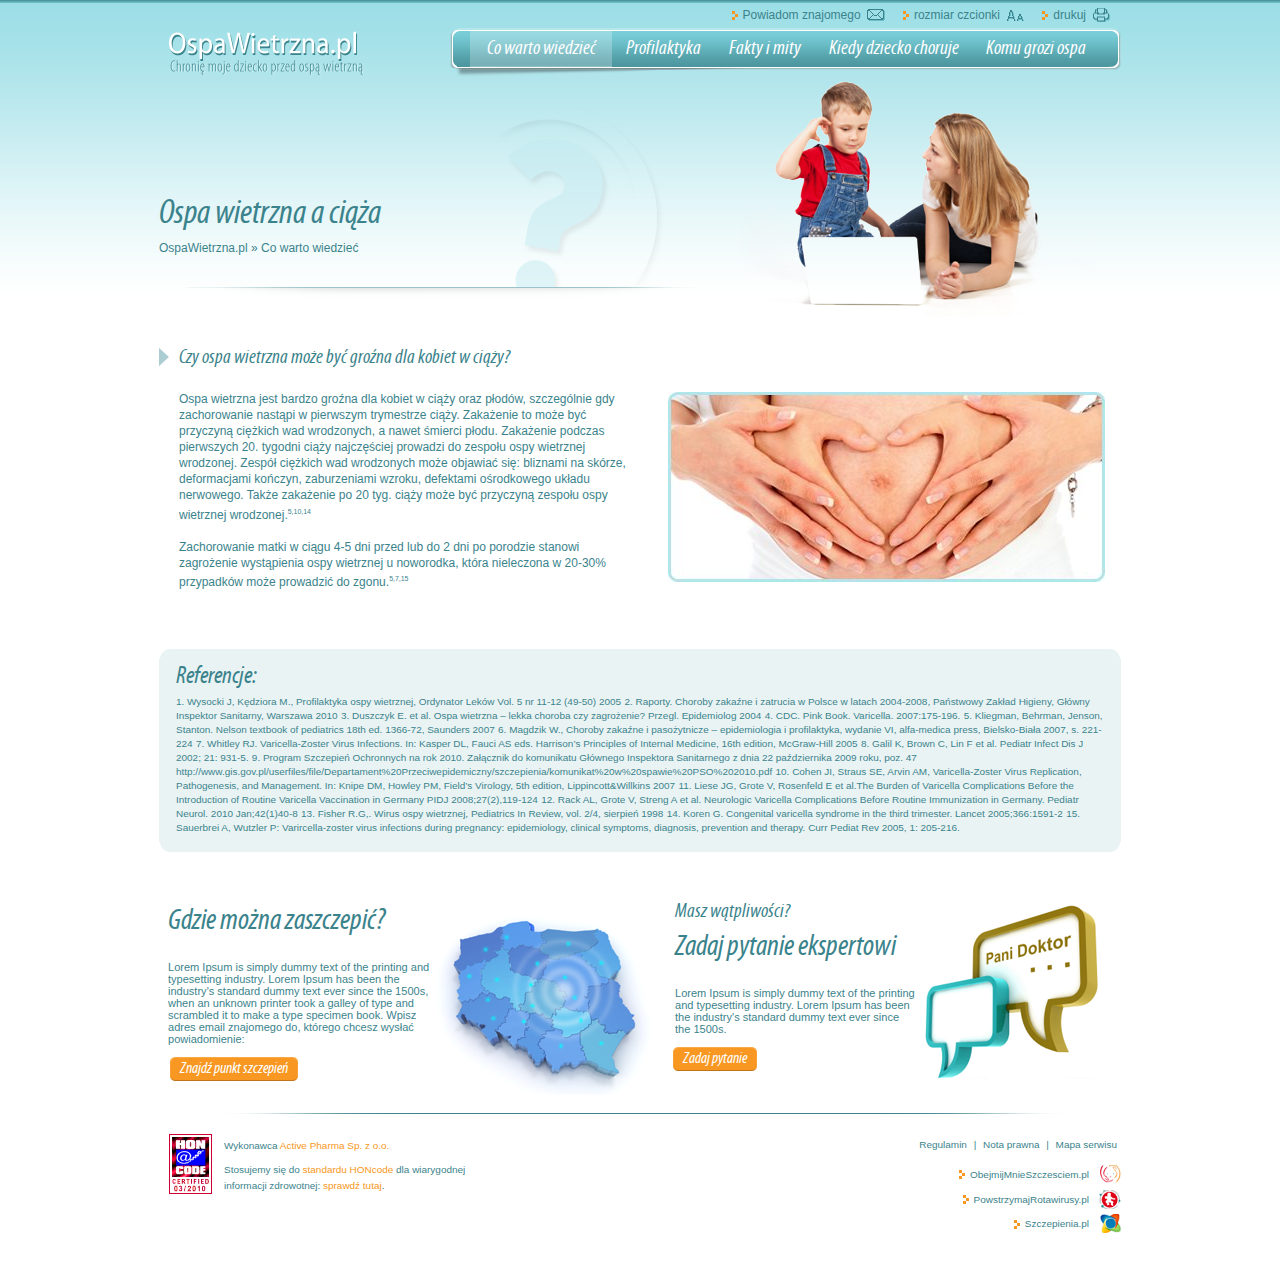
<file: ciaza.html>
<!DOCTYPE html PUBLIC "-//W3C//DTD XHTML 1.1//EN" "http://www.w3.org/TR/xhtml11/DTD/xhtml11.dtd">
<html xmlns="http://www.w3.org/1999/xhtml" xml:lang="en">
<head>
    <title></title>
    <meta http-equiv="Content-Type" content="application/xhtml+xml; charset=utf-8" />

    <meta name="Description" content="" />
    <meta name="Keywords" content="" />
    <meta name="Author" content="Igor Rzegocki" />
    <meta name="Copyright" content="Copyright (c) 2010 Igor Rzegocki" />

    <meta name="Robots" content="index, follow" />
    <meta name="Revisit-after" content="7 days" />

    <link rel="shortcut icon" href="/img/favicon.ico" type="image/x-icon" />
    <link href="css/ospa.css" media="screen" rel="Stylesheet" type="text/css" />

    <script type="text/javascript" src="js/jquery.js"></script>
    <script type="text/javascript" src="js/ospa.js"></script>
</head>
<body>
    <div id="wrapper">
        <div id="top">
            <div id="logo">
                <a href="/">
                    <strong>OspaWietrzna.pl</strong>
                    <cite>Chronię moje dziecko przed ospą wietrzną</cite>
                </a>
            </div>
            <ul id="menu">
                <li class="mail"><a href="">Powiadom znajomego</a></li>
                <li class="font"><a id="fontsize" href="#">rozmiar czcionki</a></li>
                <li class="print"><a id="printlink" href="" title="Po zmianie, wciśnij ESC by przywrócić poprzedni styl">drukuj</a></li>
            </ul>
            <ul id="tabs">
                <li class="m1 selected">
                    <a href="">Co warto wiedzieć</a>
                    <div class="submenu">
                        <ul>
                            <li><a href="ospa_wietrzna.html">Ospa wietrzna</a></li>
                            <li><a href="ciaza.html">Ospa a ciąża</a></li>
                            <li><a href="polpasiec.html">Ospa a półpasiec</a></li>
                        </ul>
                    </div>
                </li>
                <li class="m2"><a href="profilaktyka.html">Profilaktyka</a></li>
                <li class="m3"><a href="fakty_i_mity.html">Fakty i mity</a></li>
                <li class="m4"><a href="czy_twoje_dziecko_jest_chore.html">Kiedy dziecko choruje</a></li>
                <li class="m5"><a href="komu_grozi.html">Komu grozi ospa</a></li>
            </ul>
            <div class="header header-d4">
                <h1>Ospa wietrzna a ciąża</h1>
                <ul class="breadcrumbs">
                    <li><a href="">OspaWietrzna.pl</a> &#187;</li>
                    <li><a href="">Co warto wiedzieć</a></li>
                </ul>
            </div>
        </div>
        <div id="content">
            <div class="article">
                <h2>Czy ospa wietrzna może być groźna dla kobiet w ciąży?</h2>
                <div class="left">
                    <p>Ospa wietrzna jest bardzo groźna dla kobiet w ciąży oraz płodów, szczególnie gdy zachorowanie nastąpi w pierwszym trymestrze ciąży.
                    Zakażenie to może być przyczyną ciężkich wad wrodzonych, a nawet śmierci płodu. Zakażenie podczas pierwszych 20. tygodni ciąży najczęściej
                    prowadzi do zespołu ospy wietrznej wrodzonej. Zespół ciężkich wad wrodzonych może objawiać się: bliznami na skórze, deformacjami kończyn,
                    zaburzeniami wzroku, defektami ośrodkowego układu nerwowego. Także zakażenie po 20 tyg. ciąży może być przyczyną zespołu ospy wietrznej
                    wrodzonej.<sup>5,10,14</sup></p>
                    <p>Zachorowanie matki w ciągu 4-5 dni przed lub do 2 dni po porodzie stanowi zagrożenie wystąpienia ospy wietrznej u noworodka, która
                    nieleczona w 20-30% przypadków może prowadzić do zgonu.<sup>5,7,15</sup></p>
                </div>
                <div class="right">
                    <img src="img/img8.jpg" alt="" />
                </div>
            </div>
            <div class="references">
                <h3>Referencje:</h3>
                <ol>
                    <li>1. Wysocki J, Kędziora M., Profilaktyka ospy wietrznej, Ordynator Leków Vol. 5 nr 11-12 (49-50) 2005</li>
                    <li>2. Raporty. Choroby zakaźne i zatrucia w Polsce w latach 2004-2008, Państwowy Zakład Higieny, Główny Inspektor Sanitarny, Warszawa 2010</li>
                    <li>3. Duszczyk E. et al. Ospa wietrzna – lekka choroba czy zagrożenie? Przegl. Epidemiolog 2004</li>
                    <li>4. CDC. Pink Book. Varicella. 2007:175-196.</li>
                    <li>5. Kliegman, Behrman, Jenson, Stanton. Nelson textbook of pediatrics 18th ed. 1366-72,  Saunders 2007</li>
                    <li>6. Magdzik W., Choroby zakaźne i pasożytnicze – epidemiologia i profilaktyka, wydanie VI, alfa-medica press, Bielsko-Biała 2007, s. 221-224</li>
                    <li>7. Whitley RJ. Varicella-Zoster Virus Infections. In: Kasper DL, Fauci AS eds. Harrison’s Principles of Internal Medicine, 16th edition, McGraw-Hill 2005</li>
                    <li>8. Galil K, Brown C, Lin F et al. Pediatr Infect Dis J 2002; 21: 931-5.</li>
                    <li>9. Program Szczepień Ochronnych na rok 2010. Załącznik do komunikatu Głównego Inspektora Sanitarnego z dnia 22 października 2009 roku, poz. 47 <a href="http://www.gis.gov.pl/userfiles/file/Departament%20Przeciwepidemiczny/szczepienia/komunikat%20w%20spawie%20PSO%202010.pdf">http://www.gis.gov.pl/userfiles/file/Departament%20Przeciwepidemiczny/szczepienia/komunikat%20w%20spawie%20PSO%202010.pdf</a></li>
                    <li>10. Cohen JI, Straus SE, Arvin AM, Varicella-Zoster Virus Replication, Pathogenesis, and Management. In: Knipe DM, Howley PM, Field’s Virology, 5th edition, Lippincott&amp;Willkins 2007</li>
                    <li>11. Liese JG, Grote V, Rosenfeld E et al.The Burden of Varicella Complications Before the Introduction of Routine Varicella Vaccination in Germany PIDJ 2008;27(2),119-124</li>
                    <li>12. Rack AL, Grote V, Streng A et al. Neurologic Varicella Complications Before Routine Immunization in Germany. Pediatr Neurol. 2010 Jan;42(1)40-8</li>
                    <li>13. Fisher R.G,. Wirus ospy wietrznej, Pediatrics In Review, vol. 2/4, sierpień 1998</li>
                    <li>14. Koren G. Congenital varicella syndrome in the third trimester. Lancet 2005;366:1591-2</li>
                    <li>15. Sauerbrei A, Wutzler P: Varircella-zoster virus infections during pregnancy: epidemiology, clinical symptoms, diagnosis, prevention and therapy. Curr Pediat Rev 2005, 1: 205-216.</li>
                </ol>
            </div>
            <div class="left polmap">
                <h2>Gdzie można zaszczepić?</h2>
                <p>Lorem Ipsum is simply dummy text of the printing and typesetting industry. Lorem Ipsum has been the industry's standard dummy text
                ever since the 1500s, when an unknown printer took a galley of type and scrambled it to make a type specimen book. Wpisz adres email znajomego do,
                którego chcesz wysłać powiadomienie:</p>
                <a class="submit" href="znajdz_punkt.html"><span>Znajdź punkt szczepień</span></a>
            </div>
            <div class="right askquestion">
                <h3>Masz wątpliwości?</h3>
                <h2>Zadaj pytanie ekspertowi</h2>
                <p>Lorem Ipsum is simply dummy text of the printing and typesetting industry. Lorem Ipsum has been the industry's standard dummy text ever since the 1500s.</p>
                <a class="submit" href=""><span>Zadaj pytanie</span></a>
            </div>
        </div>
        <div id="footer">
            <div class="left">
                <p>Wykonawca <a href="">Active Pharma Sp. z o.o.</a></p>
                <p>Stosujemy się do <a href="">standardu HONcode</a> dla wiarygodnej informacji zdrowotnej: <a href="">sprawdź tutaj</a>.</p>
            </div>
            <div class="right">
                <ul class="notes">
                    <li><a href="regulamin.html">Regulamin</a></li>
                    <li><a href="">Nota prawna</a></li>
                    <li><a href="">Mapa serwisu</a></li>
                </ul>
                <ul class="external">
                    <li class="happy"><a href="">ObejmijMnieSzczesciem.pl</a></li>
                    <li class="rota"><a href="">PowstrzymajRotawirusy.pl</a></li>
                    <li class="presc"><a href="">Szczepienia.pl</a></li>
                </ul>
            </div>
        </div>
    </div>
</body>
</html>
</file>
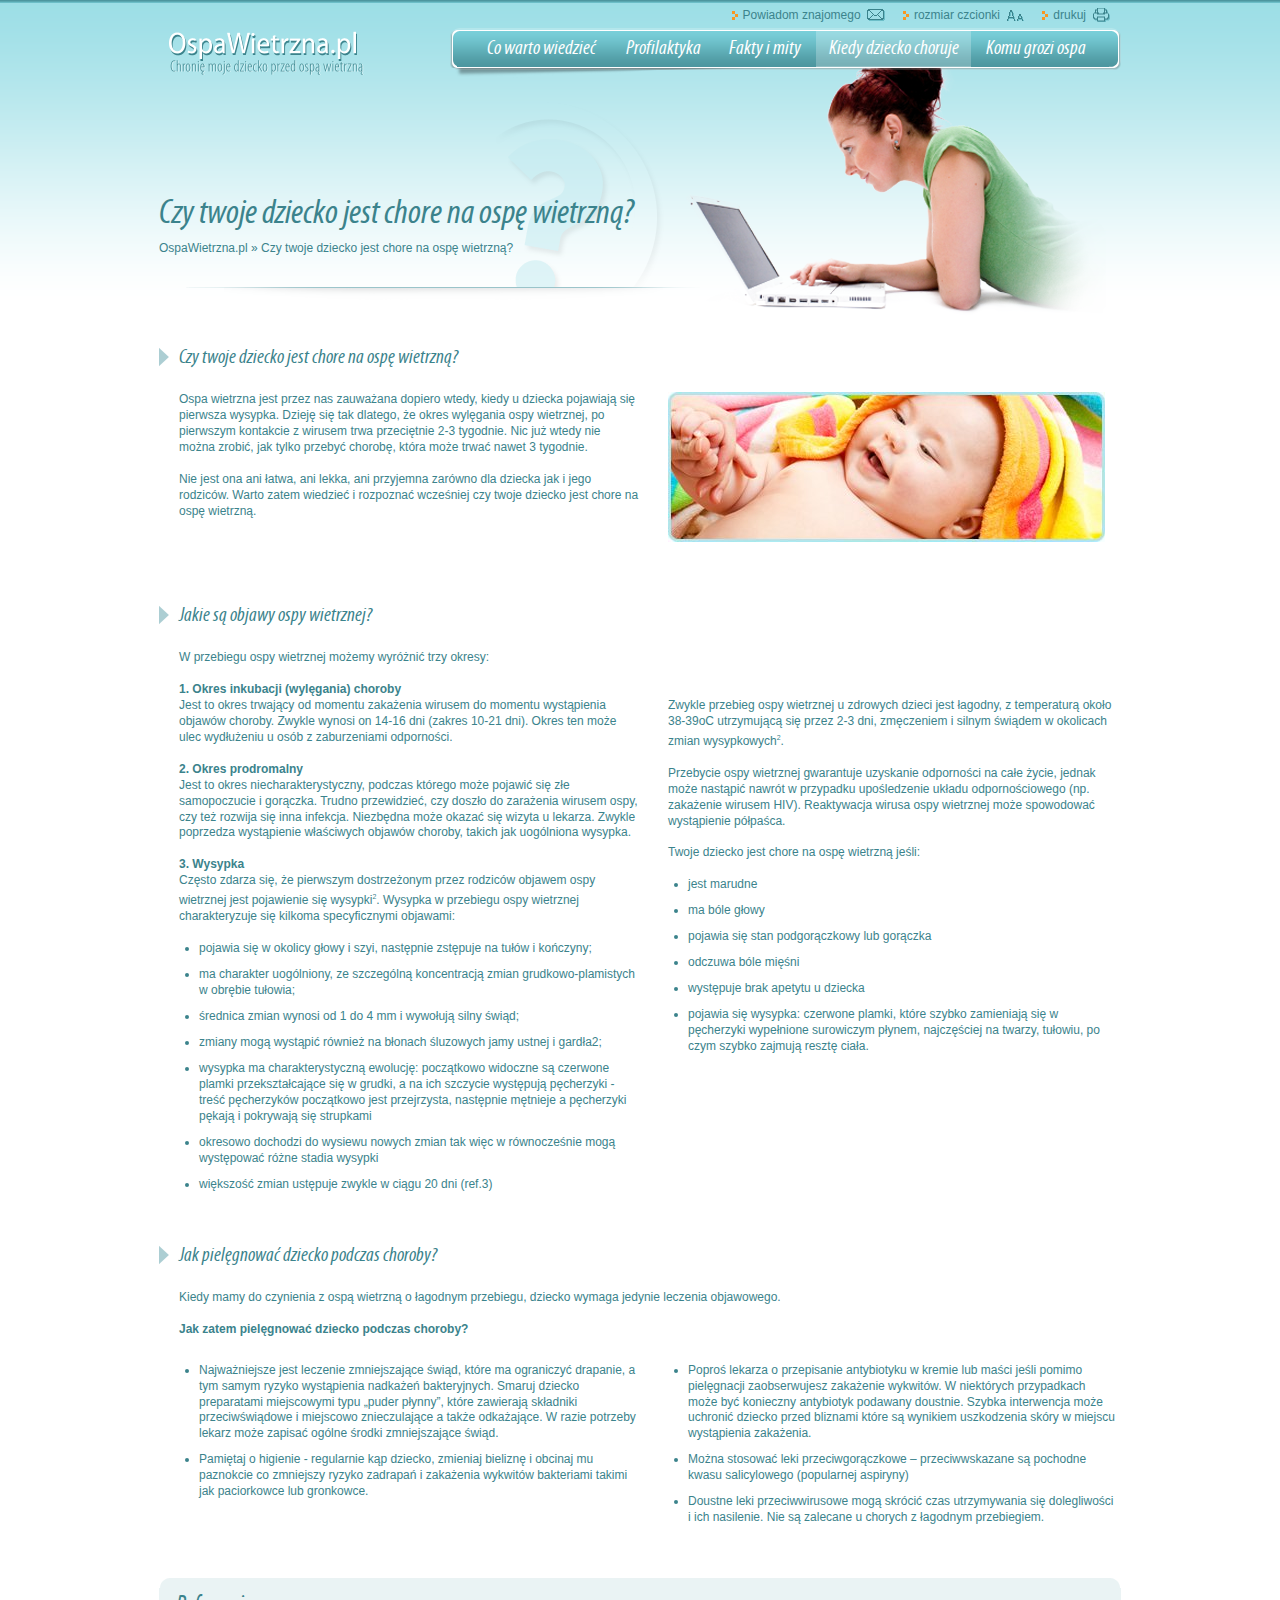
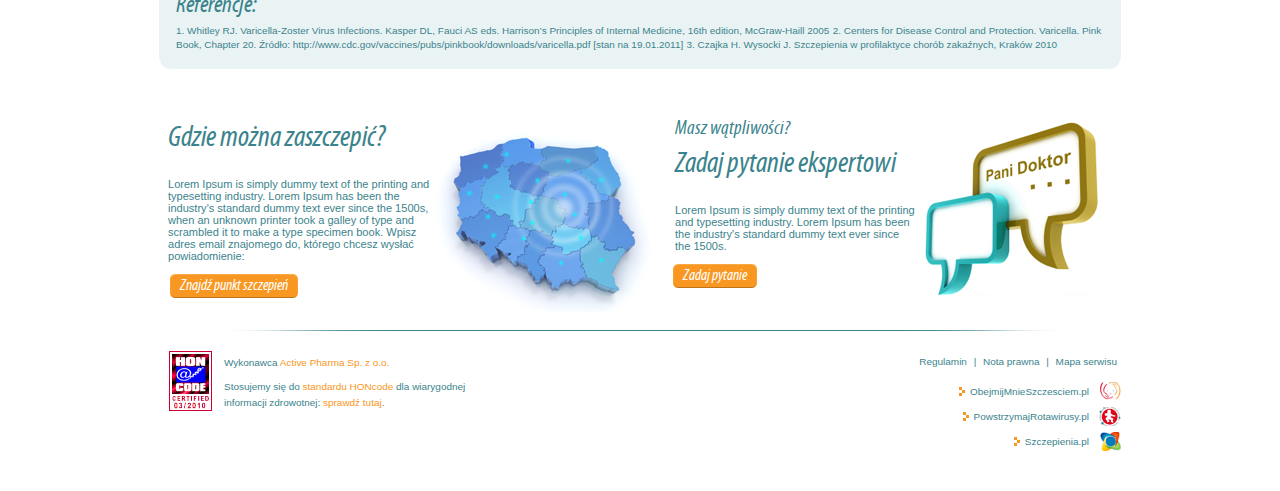
<file: czy_twoje_dziecko_jest_chore.html>
<!DOCTYPE html PUBLIC "-//W3C//DTD XHTML 1.1//EN" "http://www.w3.org/TR/xhtml11/DTD/xhtml11.dtd">
<html xmlns="http://www.w3.org/1999/xhtml" xml:lang="en">
<head>
    <title></title>
    <meta http-equiv="Content-Type" content="application/xhtml+xml; charset=utf-8" />

    <meta name="Description" content="" />
    <meta name="Keywords" content="" />
    <meta name="Author" content="Igor Rzegocki" />
    <meta name="Copyright" content="Copyright (c) 2010 Igor Rzegocki" />

    <meta name="Robots" content="index, follow" />
    <meta name="Revisit-after" content="7 days" />

    <link rel="shortcut icon" href="/img/favicon.ico" type="image/x-icon" />
    <link href="css/ospa.css" media="screen" rel="Stylesheet" type="text/css" />

    <script type="text/javascript" src="js/jquery.js"></script>
    <script type="text/javascript" src="js/ospa.js"></script>
</head>
<body>
    <div id="wrapper">
        <div id="top">
            <div id="logo">
                <a href="/">
                    <strong>OspaWietrzna.pl</strong>
                    <cite>Chronię moje dziecko przed ospą wietrzną</cite>
                </a>
            </div>
            <ul id="menu">
                <li class="mail"><a href="">Powiadom znajomego</a></li>
                <li class="font"><a id="fontsize" href="#">rozmiar czcionki</a></li>
                <li class="print"><a id="printlink" href="" title="Po zmianie, wciśnij ESC by przywrócić poprzedni styl">drukuj</a></li>
            </ul>
            <ul id="tabs">
                <li class="m1">
                    <a href="">Co warto wiedzieć</a>
                    <div class="submenu">
                        <ul>
                            <li><a href="ospa_wietrzna.html">Ospa wietrzna</a></li>
                            <li><a href="ciaza.html">Ospa a ciąża</a></li>
                            <li><a href="polpasiec.html">Ospa a półpasiec</a></li>
                        </ul>
                    </div>
                </li>
                <li class="m2"><a href="profilaktyka.html">Profilaktyka</a></li>
                <li class="m3"><a href="fakty_i_mity.html">Fakty i mity</a></li>
                <li class="m4 selected"><a href="czy_twoje_dziecko_jest_chore.html">Kiedy dziecko choruje</a></li>
                <li class="m5"><a href="komu_grozi.html">Komu grozi ospa</a></li>
            </ul>
            <div class="header header-d1">
                <h1>Czy twoje dziecko jest chore na ospę wietrzną?</h1>
                <ul class="breadcrumbs">
                    <li><a href="">OspaWietrzna.pl</a> &#187;</li>
                    <li><a href="">Czy twoje dziecko jest chore na ospę wietrzną?</a></li>
                </ul>
            </div>
        </div>
        <div id="content">
            <div class="article">
                <h2>Czy twoje dziecko jest chore na ospę wietrzną?</h2>
                <div class="left">
                    <p>Ospa wietrzna jest przez nas zauważana dopiero wtedy, kiedy u dziecka pojawiają się pierwsza wysypka.
                    Dzieję się tak dlatego, że okres wylęgania ospy wietrznej, po pierwszym kontakcie z wirusem trwa przeciętnie
                    2-3 tygodnie.  Nic już wtedy nie można zrobić, jak tylko przebyć chorobę, która może trwać nawet 3 tygodnie.</p>
                    <p>Nie jest ona ani łatwa, ani lekka, ani przyjemna zarówno dla dziecka jak i jego rodziców. Warto zatem wiedzieć
                    i rozpoznać wcześniej czy twoje dziecko jest chore na ospę wietrzną.</p>
                </div>
                <div class="right">
                    <img src="img/img1.jpg" alt="" />
                </div>
            </div>
            <div class="article">
                <h2>Jakie są objawy ospy wietrznej?</h2>
                <p>W przebiegu ospy wietrznej możemy wyróżnić trzy okresy:</p>
                <h4>1. Okres inkubacji (wylęgania) choroby</h4>
                <div class="left">
                    <p>Jest to okres trwający od momentu zakażenia wirusem do momentu wystąpienia objawów choroby. Zwykle wynosi
                    on 14-16 dni (zakres 10-21 dni). Okres ten może ulec wydłużeniu u osób z zaburzeniami odporności.</p>
                    <h4>2. Okres prodromalny</h4>
                    <p>Jest to okres niecharakterystyczny, podczas którego może pojawić się złe samopoczucie i gorączka. Trudno
                    przewidzieć, czy doszło do zarażenia wirusem ospy, czy też rozwija się inna infekcja. Niezbędna może okazać się
                    wizyta u lekarza. Zwykle poprzedza wystąpienie właściwych objawów choroby, takich jak uogólniona wysypka.</p>
                    <h4>3. Wysypka</h4>
                    <p>Często zdarza się, że pierwszym dostrzeżonym  przez rodziców objawem ospy wietrznej jest pojawienie się wysypki<sup>2</sup>.
                    Wysypka w przebiegu ospy wietrznej charakteryzuje się kilkoma specyficznymi objawami:</p>
                    <ul class="dots">
                        <li>pojawia się w okolicy głowy i szyi, następnie zstępuje na tułów i kończyny;</li>
                        <li>ma charakter uogólniony, ze szczególną koncentracją zmian grudkowo-plamistych w obrębie tułowia;</li>
                        <li>średnica zmian wynosi od 1 do 4 mm i wywołują silny świąd; </li>
                        <li>zmiany mogą wystąpić również na błonach śluzowych jamy ustnej i gardła2;</li>
                        <li>wysypka ma charakterystyczną ewolucję: początkowo widoczne są czerwone plamki przekształcające się w grudki, a na ich szczycie
                        występują pęcherzyki -treść pęcherzyków początkowo jest przejrzysta, następnie mętnieje a pęcherzyki pękają i pokrywają się strupkami</li>
                        <li>okresowo dochodzi do wysiewu nowych zmian tak więc w równocześnie mogą występować różne stadia wysypki</li>
                        <li>większość zmian ustępuje zwykle w ciągu 20 dni (ref.3)</li>
                    </ul>
                </div>
                <div class="right">
                    <p>Zwykle przebieg ospy wietrznej u zdrowych dzieci jest łagodny, z temperaturą około 38-39oC utrzymującą się przez 2-3 dni, zmęczeniem i
                    silnym świądem w okolicach zmian wysypkowych<sup>2</sup>.</p>
                    <p>Przebycie ospy wietrznej gwarantuje uzyskanie odporności na całe życie, jednak może nastąpić nawrót w przypadku upośledzenie układu
                    odpornościowego (np. zakażenie wirusem HIV). Reaktywacja wirusa ospy wietrznej może spowodować wystąpienie półpaśca.</p>
                    <p>Twoje dziecko jest chore na ospę wietrzną jeśli:</p>
                    <ul class="dots">
                        <li>jest marudne</li>
                        <li>ma bóle głowy</li>
                        <li>pojawia się stan podgorączkowy lub gorączka</li>
                        <li>odczuwa bóle mięśni</li>
                        <li>występuje brak apetytu u dziecka</li>
                        <li>pojawia się wysypka: czerwone plamki, które szybko zamieniają się w pęcherzyki wypełnione surowiczym płynem, najczęściej na
                        twarzy, tułowiu, po czym szybko zajmują resztę ciała.</li>
                    </ul>
                </div>
            </div>
            <div class="article">
                <h2>Jak pielęgnować dziecko podczas choroby?</h2>
                <p>Kiedy mamy do czynienia z ospą wietrzną o łagodnym przebiegu, dziecko wymaga jedynie leczenia objawowego.</p>
                <h4 class="faraway">Jak zatem pielęgnować dziecko podczas choroby?</h4>
                <div class="left">
                    <ul class="dots">
                        <li>Najważniejsze jest leczenie zmniejszające świąd, które ma ograniczyć drapanie, a tym samym ryzyko wystąpienia nadkażeń
                        bakteryjnych. Smaruj dziecko preparatami miejscowymi typu „puder płynny”, które zawierają składniki przeciwświądowe i miejscowo
                        znieczulające a także odkażające. W razie potrzeby lekarz może zapisać ogólne środki zmniejszające świąd.</li>
                        <li>Pamiętaj o higienie - regularnie kąp dziecko, zmieniaj bieliznę i obcinaj mu paznokcie co  zmniejszy ryzyko zadrapań i
                        zakażenia wykwitów bakteriami takimi jak paciorkowce lub gronkowce.</li>
                    </ul>
                </div>
                <div class="right">
                    <ul class="dots">
                        <li>Poproś lekarza o przepisanie  antybiotyku w kremie lub maści jeśli pomimo pielęgnacji zaobserwujesz  zakażenie wykwitów.
                        W niektórych przypadkach może być konieczny antybiotyk podawany doustnie. Szybka interwencja może uchronić dziecko przed bliznami
                        które są wynikiem uszkodzenia skóry w miejscu wystąpienia zakażenia.</li>
                        <li>Można stosować leki przeciwgorączkowe – przeciwwskazane są pochodne kwasu salicylowego (popularnej aspiryny)</li>
                        <li> Doustne leki przeciwwirusowe mogą skrócić czas utrzymywania się dolegliwości i ich nasilenie. Nie są zalecane u chorych
                        z łagodnym przebiegiem.</li>
                    </ul>
                </div>
            </div>
            <div class="references">
                <h3>Referencje:</h3>
                <ol>
                    <li>1.&nbsp;Whitley RJ. Varicella-Zoster Virus Infections. Kasper DL, Fauci AS eds. Harrison’s Principles of Internal Medicine, 16th edition, McGraw-Haill 2005</li>
                    <li>2.&nbsp;Centers for Disease Control and Protection. Varicella. Pink Book, Chapter 20. Źródło: <a href="http://www.cdc.gov/vaccines/pubs/pinkbook/downloads/varicella.pdf"> http://www.cdc.gov/vaccines/pubs/pinkbook/downloads/varicella.pdf</a> [stan na 19.01.2011]</li>
                    <li>3.&nbsp;Czajka H. Wysocki J. Szczepienia w profilaktyce chorób zakaźnych, Kraków 2010</li>
                </ol>
            </div>
            <div class="left polmap">
                <h2>Gdzie można zaszczepić?</h2>
                <p>Lorem Ipsum is simply dummy text of the printing and typesetting industry. Lorem Ipsum has been the industry's standard dummy text
                ever since the 1500s, when an unknown printer took a galley of type and scrambled it to make a type specimen book. Wpisz adres email znajomego do,
                którego chcesz wysłać powiadomienie:</p>
                <a class="submit" href="znajdz_punkt.html"><span>Znajdź punkt szczepień</span></a>
            </div>
            <div class="right askquestion">
                <h3>Masz wątpliwości?</h3>
                <h2>Zadaj pytanie ekspertowi</h2>
                <p>Lorem Ipsum is simply dummy text of the printing and typesetting industry. Lorem Ipsum has been the industry's standard dummy text ever since the 1500s.</p>
                <a class="submit" href=""><span>Zadaj pytanie</span></a>
            </div>
        </div>
        <div id="footer">
            <div class="left">
                <p>Wykonawca <a href="">Active Pharma Sp. z o.o.</a></p>
                <p>Stosujemy się do <a href="">standardu HONcode</a> dla wiarygodnej informacji zdrowotnej: <a href="">sprawdź tutaj</a>.</p>
            </div>
            <div class="right">
                <ul class="notes">
                    <li><a href="regulamin.html">Regulamin</a></li>
                    <li><a href="">Nota prawna</a></li>
                    <li><a href="">Mapa serwisu</a></li>
                </ul>
                <ul class="external">
                    <li class="happy"><a href="">ObejmijMnieSzczesciem.pl</a></li>
                    <li class="rota"><a href="">PowstrzymajRotawirusy.pl</a></li>
                    <li class="presc"><a href="">Szczepienia.pl</a></li>
                </ul>
            </div>
        </div>
    </div>
</body>
</html>
</file>
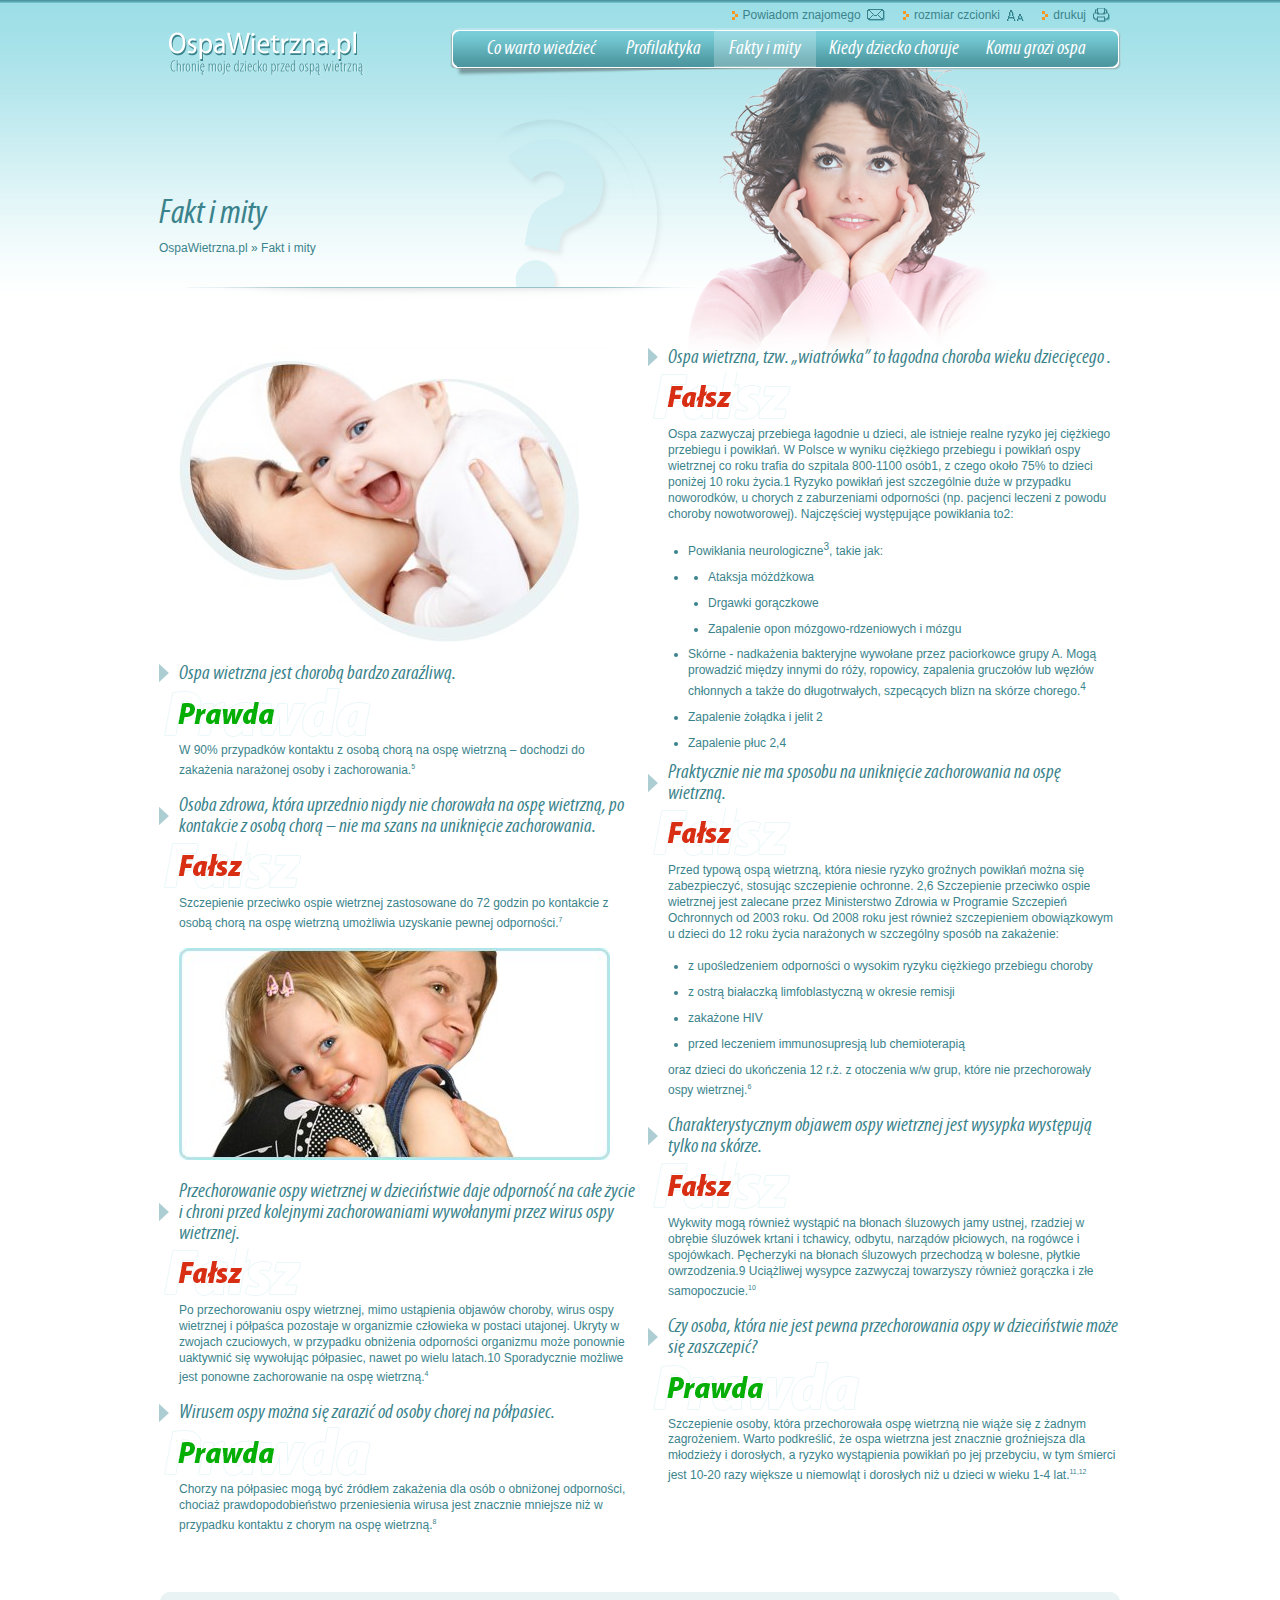
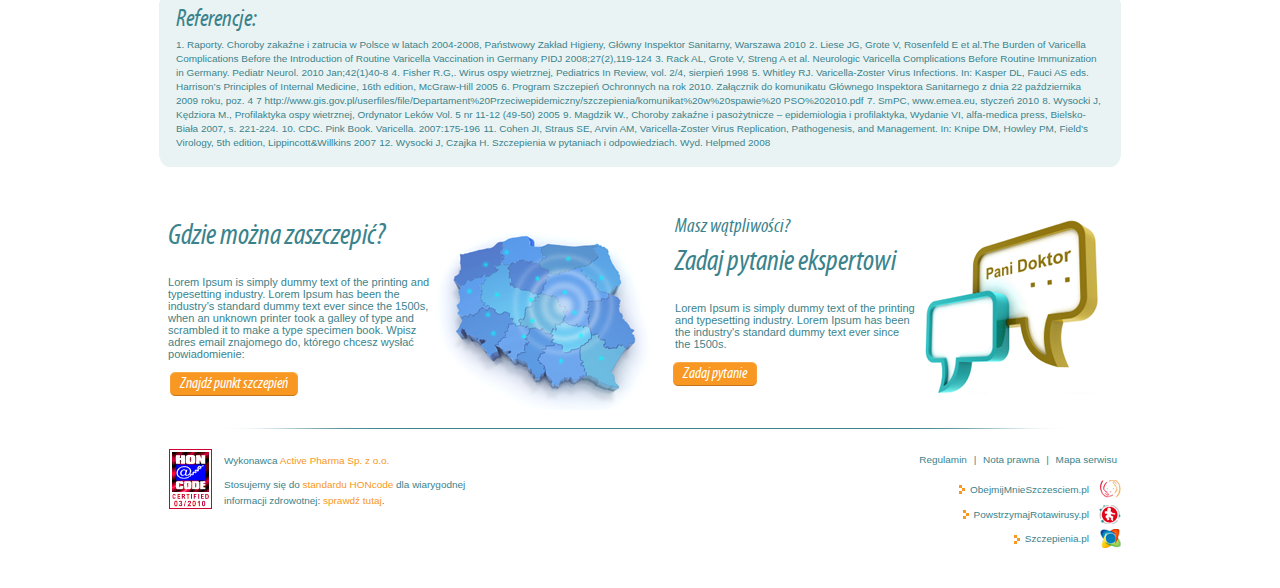
<file: fakty_i_mity.html>
<!DOCTYPE html PUBLIC "-//W3C//DTD XHTML 1.1//EN" "http://www.w3.org/TR/xhtml11/DTD/xhtml11.dtd">
<html xmlns="http://www.w3.org/1999/xhtml" xml:lang="en">
<head>
    <title></title>
    <meta http-equiv="Content-Type" content="application/xhtml+xml; charset=utf-8" />

    <meta name="Description" content="" />
    <meta name="Keywords" content="" />
    <meta name="Author" content="Igor Rzegocki" />
    <meta name="Copyright" content="Copyright (c) 2010 Igor Rzegocki" />

    <meta name="Robots" content="index, follow" />
    <meta name="Revisit-after" content="7 days" />

    <link rel="shortcut icon" href="/img/favicon.ico" type="image/x-icon" />
    <link href="css/ospa.css" media="screen" rel="Stylesheet" type="text/css" />

    <script type="text/javascript" src="js/jquery.js"></script>
    <script type="text/javascript" src="js/ospa.js"></script>
</head>
<body>
    <div id="wrapper">
        <div id="top">
            <div id="logo">
                <a href="/">
                    <strong>OspaWietrzna.pl</strong>
                    <cite>Chronię moje dziecko przed ospą wietrzną</cite>
                </a>
            </div>
            <ul id="menu">
                <li class="mail"><a href="">Powiadom znajomego</a></li>
                <li class="font"><a id="fontsize" href="#">rozmiar czcionki</a></li>
                <li class="print"><a id="printlink" href="" title="Po zmianie, wciśnij ESC by przywrócić poprzedni styl">drukuj</a></li>
            </ul>
            <ul id="tabs">
                <li class="m1">
                    <a href="">Co warto wiedzieć</a>
                    <div class="submenu">
                        <ul>
                            <li><a href="ospa_wietrzna.html">Ospa wietrzna</a></li>
                            <li><a href="ciaza.html">Ospa a ciąża</a></li>
                            <li><a href="polpasiec.html">Ospa a półpasiec</a></li>
                        </ul>
                    </div>
                </li>
                <li class="m2"><a href="profilaktyka.html">Profilaktyka</a></li>
                <li class="m3 selected"><a href="fakty_i_mity.html">Fakty i mity</a></li>
                <li class="m4"><a href="czy_twoje_dziecko_jest_chore.html">Kiedy dziecko choruje</a></li>
                <li class="m5"><a href="komu_grozi.html">Komu grozi ospa</a></li>
            </ul>
            <div class="header header-d2">
                <h1>Fakt i mity</h1>
                <ul class="breadcrumbs">
                    <li><a href="">OspaWietrzna.pl</a> &#187;</li>
                    <li><a href="">Fakt i mity</a></li>
                </ul>
            </div>
        </div>
        <div id="content">
            <div class="article">
                <div class="left">
                    <img src="img/img3.jpg" alt="" />
                    <h2>Ospa wietrzna jest chorobą bardzo zaraźliwą.</h2>
                    <cite class="true">Prawda</cite>
                    <p>W 90% przypadków kontaktu z osobą chorą na ospę wietrzną – dochodzi do zakażenia narażonej osoby i zachorowania.<sup>5</sup></p>
                    <h2>Osoba zdrowa, która uprzednio nigdy nie chorowała na ospę wietrzną, po kontakcie z osobą chorą – nie ma szans na uniknięcie zachorowania.</h2>
                    <cite class="false">Fałsz</cite>
                    <p>Szczepienie przeciwko ospie wietrznej zastosowane do 72 godzin po kontakcie z osobą chorą na ospę wietrzną umożliwia uzyskanie pewnej odporności.<sup>7</sup></p>
                    <img src="img/img2.jpg" alt="" />
                    <h2>Przechorowanie ospy wietrznej w dzieciństwie daje odporność na całe życie i chroni przed kolejnymi zachorowaniami wywołanymi przez wirus ospy wietrznej.</h2>
                    <cite class="false">Fałsz</cite>
                    <p>Po przechorowaniu ospy wietrznej, mimo ustąpienia objawów choroby, wirus ospy wietrznej i półpaśca pozostaje w organizmie człowieka w postaci utajonej.
                    Ukryty w zwojach czuciowych, w przypadku obniżenia odporności organizmu może ponownie uaktywnić się wywołując półpasiec, nawet po wielu latach.10 Sporadycznie
                    możliwe jest ponowne zachorowanie na ospę wietrzną.<sup>4</sup></p>
                    <h2>Wirusem ospy można się zarazić od osoby chorej na półpasiec. </h2>
                    <cite class="true">Prawda</cite>
                    <p>Chorzy na półpasiec mogą być źródłem zakażenia dla osób o obniżonej odporności, chociaż prawdopodobieństwo przeniesienia wirusa jest znacznie mniejsze niż w przypadku
                    kontaktu z chorym na ospę wietrzną.<sup>8</sup></p>
                </div>
                <div class="right">
                    <h2>Ospa wietrzna, tzw. „wiatrówka” to łagodna choroba wieku dziecięcego .</h2>
                    <cite class="false">Fałsz</cite>
                    <p>Ospa zazwyczaj przebiega łagodnie u dzieci, ale istnieje realne ryzyko jej ciężkiego przebiegu i powikłań. W Polsce w wyniku ciężkiego przebiegu i
                    powikłań ospy wietrznej co roku trafia do szpitala 800-1100 osób1, z czego około 75% to dzieci poniżej 10 roku życia.1 Ryzyko powikłań jest szczególnie duże
                    w przypadku noworodków, u chorych z zaburzeniami odporności (np. pacjenci leczeni z powodu choroby nowotworowej). Najczęściej występujące powikłania to2:</p>
                    <ul class="dots">
                        <li>Powikłania neurologiczne<sup>3</sup>, takie jak:</li>
                        <li>
                            <ul>
                                <li>Ataksja móżdżkowa</li>
                                <li>Drgawki gorączkowe</li>
                                <li>Zapalenie opon mózgowo-rdzeniowych i mózgu</li>
                            </ul>
                        </li>
                        <li>Skórne - nadkażenia bakteryjne wywołane przez paciorkowce grupy A. Mogą prowadzić między innymi do róży, ropowicy, zapalenia gruczołów lub
                        węzłów chłonnych a także do długotrwałych, szpecących blizn na skórze chorego.<sup>4</sup></li>
                        <li>Zapalenie żołądka i jelit 2</li>
                        <li>Zapalenie płuc 2,4</li>
                    </ul>
                    <h2>Praktycznie nie ma sposobu na uniknięcie zachorowania na ospę wietrzną.</h2>
                    <cite class="false">Fałsz</cite>
                    <p>Przed typową ospą wietrzną, która niesie ryzyko groźnych powikłań można się zabezpieczyć, stosując szczepienie ochronne. 2,6 Szczepienie przeciwko
                    ospie wietrznej jest zalecane przez Ministerstwo Zdrowia w Programie Szczepień Ochronnych od 2003 roku. Od 2008 roku  jest również szczepieniem
                    obowiązkowym u dzieci do 12 roku życia narażonych w szczególny sposób na zakażenie:</p>
                    <ul class="dots">
                        <li>z upośledzeniem odporności o wysokim ryzyku ciężkiego przebiegu choroby</li>
                        <li>z ostrą białaczką limfoblastyczną w okresie remisji</li>
                        <li>zakażone HIV</li>
                        <li>przed leczeniem immunosupresją lub chemioterapią</li>
                    </ul>
                    <p>oraz dzieci do ukończenia 12 r.ż. z otoczenia w/w grup, które nie przechorowały ospy wietrznej.<sup>6</sup></p>
                    <h2>Charakterystycznym objawem ospy wietrznej jest wysypka występują tylko na skórze.</h2>
                    <cite class="false">Fałsz</cite>
                    <p>Wykwity mogą również wystąpić na błonach śluzowych jamy ustnej, rzadziej w obrębie śluzówek krtani i tchawicy, odbytu, narządów płciowych,
                    na rogówce i spojówkach. Pęcherzyki na błonach śluzowych przechodzą w bolesne, płytkie owrzodzenia.9 Uciążliwej wysypce zazwyczaj towarzyszy
                    również gorączka i złe samopoczucie.<sup>10</sup></p>
                    <h2>Czy osoba, która nie jest pewna przechorowania ospy w dzieciństwie może się zaszczepić?</h2>
                    <cite class="true">Prawda</cite>
                    <p>Szczepienie osoby, która przechorowała ospę wietrzną nie wiąże się z żadnym zagrożeniem. Warto podkreślić, że ospa wietrzna jest znacznie
                    groźniejsza dla młodzieży i dorosłych, a ryzyko wystąpienia powikłań po jej przebyciu, w tym śmierci jest 10-20 razy większe u niemowląt i
                    dorosłych niż u dzieci w wieku 1-4 lat.<sup>11,12</sup></p>
                </div>
            </div>
            <div class="references">
                <h3>Referencje:</h3>
                <ol>
                    <li>1. Raporty. Choroby zakaźne i zatrucia w Polsce w latach 2004-2008, Państwowy Zakład Higieny, Główny Inspektor Sanitarny, Warszawa 2010</li>
                    <li>2. Liese JG, Grote V, Rosenfeld E et al.The Burden of Varicella Complications Before the Introduction of Routine Varicella Vaccination in Germany PIDJ 2008;27(2),119-124</li>
                    <li>3. Rack AL, Grote V, Streng A et al. Neurologic Varicella Complications Before Routine Immunization in Germany. Pediatr Neurol. 2010 Jan;42(1)40-8</li>
                    <li>4. Fisher R.G,. Wirus ospy wietrznej, Pediatrics In Review, vol. 2/4, sierpień 1998</li>
                    <li>5. Whitley RJ. Varicella-Zoster Virus Infections. In: Kasper DL, Fauci AS eds. Harrison’s Principles of Internal Medicine, 16th edition, McGraw-Hill 2005</li>
                    <li>6. Program Szczepień Ochronnych na rok 2010. Załącznik do komunikatu Głównego Inspektora Sanitarnego z dnia 22 października 2009 roku, poz. 4</li>
                    <li>7 <a href="http://www.gis.gov.pl/userfiles/file/Departament%20Przeciwepidemiczny/szczepienia/komunikat%20w%20spawie%20PSO%202010.pdf">http://www.gis.gov.pl/userfiles/file/Departament%20Przeciwepidemiczny/szczepienia/komunikat%20w%20spawie%20 PSO%202010.pdf</a></li>
                    <li>7. SmPC, www.emea.eu, styczeń 2010</li>
                    <li>8. Wysocki J, Kędziora M., Profilaktyka ospy wietrznej, Ordynator Leków Vol. 5 nr 11-12 (49-50) 2005</li>
                    <li>9. Magdzik W., Choroby zakaźne i pasożytnicze – epidemiologia i profilaktyka, Wydanie VI, alfa-medica press, Bielsko-Biała 2007, s. 221-224.</li>
                    <li>10. CDC. Pink Book. Varicella. 2007:175-196</li>
                    <li>11. Cohen JI, Straus SE, Arvin AM, Varicella-Zoster Virus Replication, Pathogenesis, and Management. In: Knipe DM, Howley PM, Field’s Virology, 5th edition, Lippincott&amp;Willkins 2007</li>
                    <li>12. Wysocki J, Czajka H. Szczepienia w pytaniach i odpowiedziach. Wyd. Helpmed 2008</li>
                </ol>
            </div>
            <div class="left polmap">
                <h2>Gdzie można zaszczepić?</h2>
                <p>Lorem Ipsum is simply dummy text of the printing and typesetting industry. Lorem Ipsum has been the industry's standard dummy text
                ever since the 1500s, when an unknown printer took a galley of type and scrambled it to make a type specimen book. Wpisz adres email znajomego do,
                którego chcesz wysłać powiadomienie:</p>
                <a class="submit" href="znajdz_punkt.html"><span>Znajdź punkt szczepień</span></a>
            </div>
            <div class="right askquestion">
                <h3>Masz wątpliwości?</h3>
                <h2>Zadaj pytanie ekspertowi</h2>
                <p>Lorem Ipsum is simply dummy text of the printing and typesetting industry. Lorem Ipsum has been the industry's standard dummy text ever since the 1500s.</p>
                <a class="submit" href=""><span>Zadaj pytanie</span></a>
            </div>
        </div>
        <div id="footer">
            <div class="left">
                <p>Wykonawca <a href="">Active Pharma Sp. z o.o.</a></p>
                <p>Stosujemy się do <a href="">standardu HONcode</a> dla wiarygodnej informacji zdrowotnej: <a href="">sprawdź tutaj</a>.</p>
            </div>
            <div class="right">
                <ul class="notes">
                    <li><a href="regulamin.html">Regulamin</a></li>
                    <li><a href="">Nota prawna</a></li>
                    <li><a href="">Mapa serwisu</a></li>
                </ul>
                <ul class="external">
                    <li class="happy"><a href="">ObejmijMnieSzczesciem.pl</a></li>
                    <li class="rota"><a href="">PowstrzymajRotawirusy.pl</a></li>
                    <li class="presc"><a href="">Szczepienia.pl</a></li>
                </ul>
            </div>
        </div>
    </div>
</body>
</html>
</file>
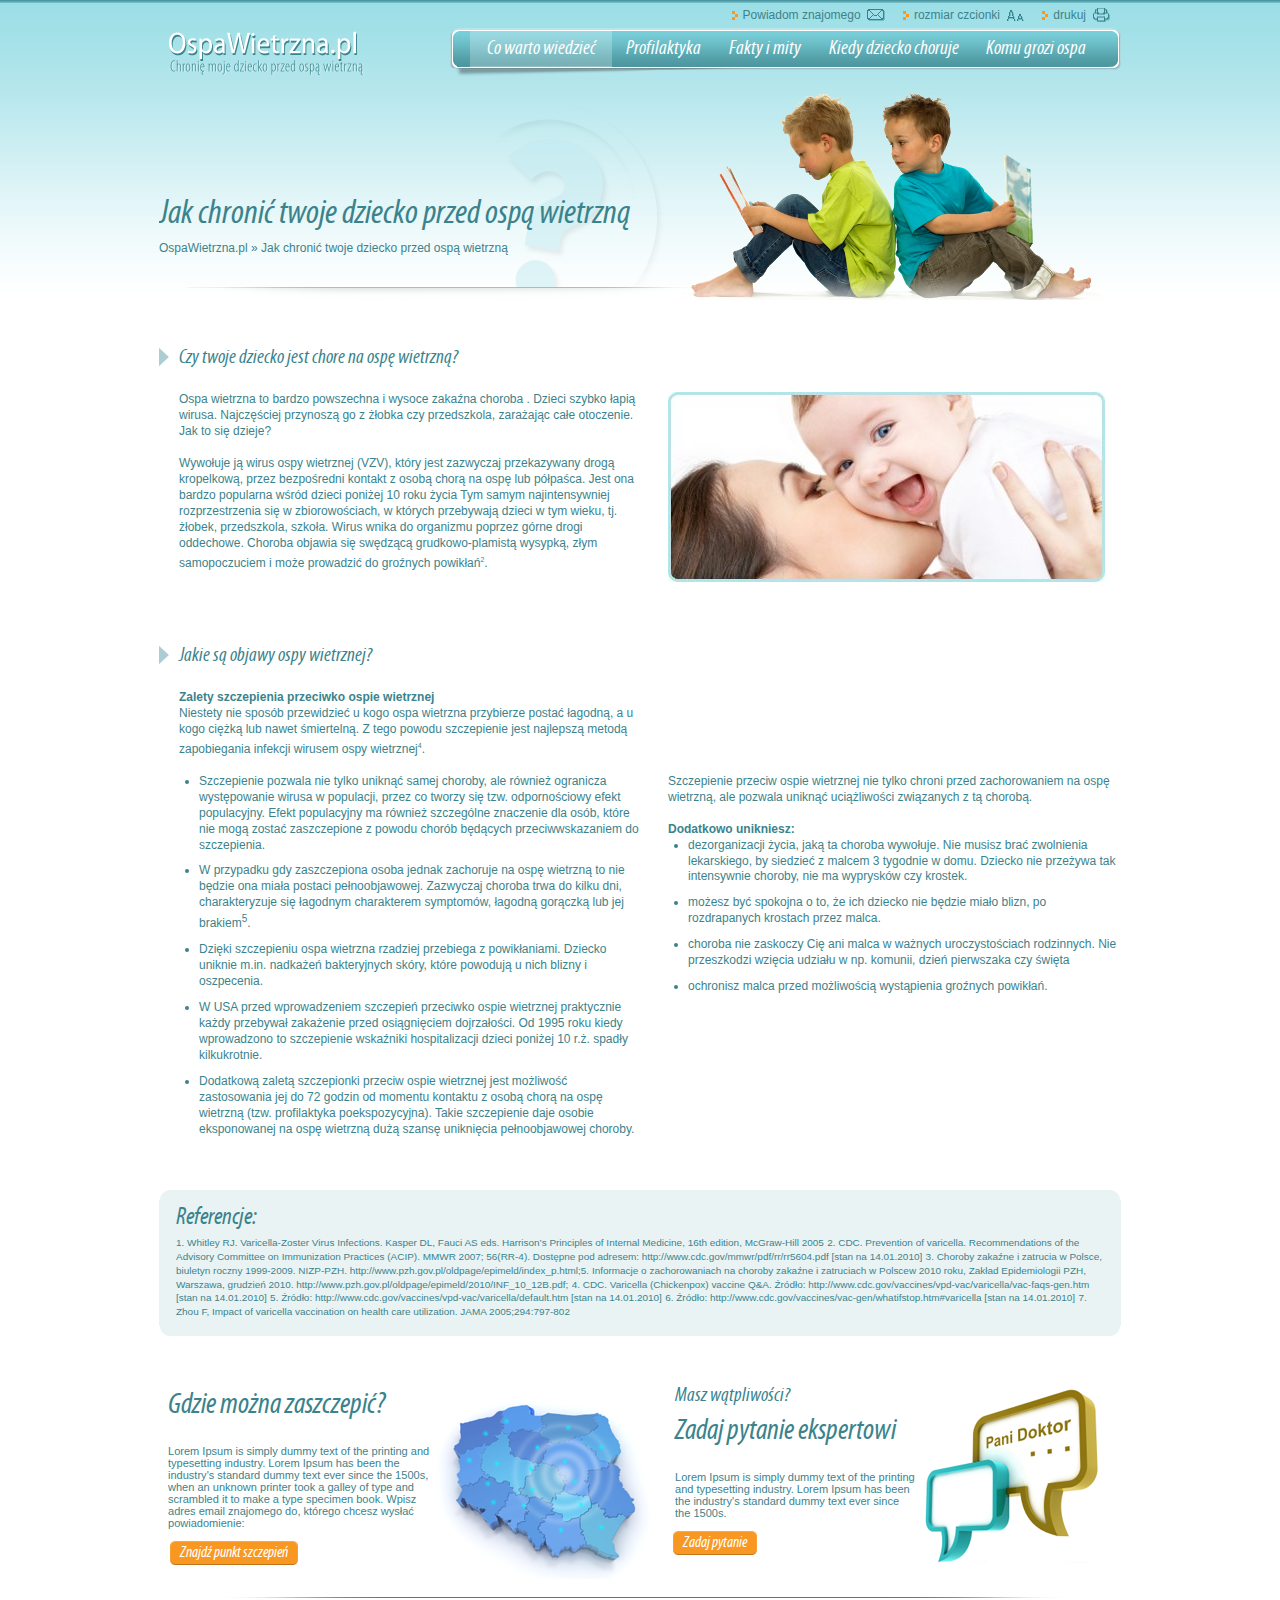
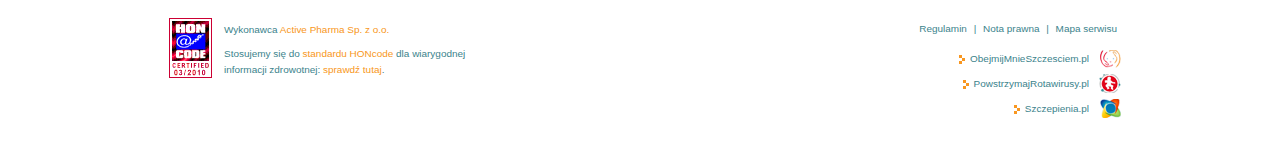
<file: jak_chronic.html>
<!DOCTYPE html PUBLIC "-//W3C//DTD XHTML 1.1//EN" "http://www.w3.org/TR/xhtml11/DTD/xhtml11.dtd">
<html xmlns="http://www.w3.org/1999/xhtml" xml:lang="en">
<head>
    <title></title>
    <meta http-equiv="Content-Type" content="application/xhtml+xml; charset=utf-8" />

    <meta name="Description" content="" />
    <meta name="Keywords" content="" />
    <meta name="Author" content="Igor Rzegocki" />
    <meta name="Copyright" content="Copyright (c) 2010 Igor Rzegocki" />

    <meta name="Robots" content="index, follow" />
    <meta name="Revisit-after" content="7 days" />

    <link rel="shortcut icon" href="/img/favicon.ico" type="image/x-icon" />
    <link href="css/ospa.css" media="screen" rel="Stylesheet" type="text/css" />

    <script type="text/javascript" src="js/jquery.js"></script>
    <script type="text/javascript" src="js/ospa.js"></script>
</head>
<body>
    <div id="wrapper">
        <div id="top">
            <div id="logo">
                <a href="/">
                    <strong>OspaWietrzna.pl</strong>
                    <cite>Chronię moje dziecko przed ospą wietrzną</cite>
                </a>
            </div>
            <ul id="menu">
                <li class="mail"><a href="">Powiadom znajomego</a></li>
                <li class="font"><a id="fontsize" href="#">rozmiar czcionki</a></li>
                <li class="print"><a id="printlink" href="" title="Po zmianie, wciśnij ESC by przywrócić poprzedni styl">drukuj</a></li>
            </ul>
            <ul id="tabs">
                <li class="m1 selected">
                    <a href="">Co warto wiedzieć</a>
                    <div class="submenu">
                        <ul>
                            <li><a href="ospa_wietrzna.html">Ospa wietrzna</a></li>
                            <li><a href="ciaza.html">Ospa a ciąża</a></li>
                            <li><a href="polpasiec.html">Ospa a półpasiec</a></li>
                        </ul>
                    </div>
                </li>
                <li class="m2"><a href="profilaktyka.html">Profilaktyka</a></li>
                <li class="m3"><a href="fakty_i_mity.html">Fakty i mity</a></li>
                <li class="m4"><a href="czy_twoje_dziecko_jest_chore.html">Kiedy dziecko choruje</a></li>
                <li class="m5"><a href="komu_grozi.html">Komu grozi ospa</a></li>
            </ul>
            <div class="header header-d3">
                <h1>Jak chronić twoje dziecko przed ospą wietrzną</h1>
                <ul class="breadcrumbs">
                    <li><a href="">OspaWietrzna.pl</a> &#187;</li>
                    <li><a href="">Jak chronić twoje dziecko przed ospą wietrzną</a></li>
                </ul>
            </div>
        </div>
        <div id="content">
            <div class="article">
                <h2>Czy twoje dziecko jest chore na ospę wietrzną?</h2>
                <div class="left">
                    <p>Ospa wietrzna  to bardzo powszechna i wysoce zakaźna choroba . Dzieci szybko łapią wirusa. Najczęściej przynoszą go z żłobka czy
                    przedszkola, zarażając całe otoczenie. Jak to się dzieje?</p>
                    <p>Wywołuje ją wirus ospy wietrznej (VZV), który jest zazwyczaj przekazywany drogą kropelkową, przez bezpośredni kontakt z osobą chorą
                    na ospę lub półpaśca. Jest ona bardzo popularna wśród dzieci poniżej 10 roku życia  Tym samym najintensywniej rozprzestrzenia się w zbiorowościach,
                    w których przebywają dzieci w tym wieku, tj. żłobek, przedszkola, szkoła. Wirus wnika do organizmu poprzez górne drogi oddechowe. Choroba objawia się
                    swędzącą grudkowo-plamistą wysypką, złym samopoczuciem i może prowadzić do groźnych powikłań<sup>2</sup>.</p>
                </div>
                <div class="right">
                    <img src="img/img4.jpg" alt="" />
                </div>
            </div>
            <div class="article">
                <div class="left">
                    <h2>Jakie są objawy ospy wietrznej?</h2>
                    <h4>Zalety szczepienia przeciwko ospie wietrznej</h4>
                    <p>Niestety nie sposób przewidzieć u kogo ospa wietrzna przybierze postać łagodną, a u kogo ciężką lub nawet śmiertelną. Z tego powodu
                    szczepienie jest najlepszą metodą zapobiegania infekcji wirusem ospy wietrznej<sup>4</sup>.</p>
                </div>
                <div class="left">
                    <ul class="dots">
                        <li>Szczepienie pozwala nie tylko uniknąć samej choroby, ale również ogranicza występowanie wirusa w populacji, przez co tworzy się tzw.
                        odpornościowy efekt populacyjny. Efekt populacyjny ma również szczególne znaczenie dla osób, które nie mogą zostać zaszczepione z powodu
                        chorób będących przeciwwskazaniem do szczepienia.</li>
                        <li>W przypadku gdy zaszczepiona osoba jednak zachoruje na ospę wietrzną to nie będzie ona miała postaci pełnoobjawowej. Zazwyczaj choroba
                        trwa do kilku dni, charakteryzuje się łagodnym charakterem symptomów, łagodną gorączką lub jej brakiem<sup>5</sup>.</li>
                        <li>Dzięki szczepieniu ospa wietrzna rzadziej przebiega z powikłaniami. Dziecko uniknie m.in. nadkażeń bakteryjnych skóry, które powodują
                        u nich blizny i oszpecenia.</li>
                        <li>W USA przed wprowadzeniem szczepień przeciwko ospie wietrznej praktycznie każdy przebywał zakażenie przed osiągnięciem dojrzałości.
                        Od 1995 roku kiedy wprowadzono to szczepienie wskaźniki hospitalizacji dzieci poniżej 10 r.ż. spadły kilkukrotnie.</li>
                        <li>Dodatkową zaletą szczepionki przeciw ospie wietrznej jest możliwość zastosowania jej do 72 godzin od momentu kontaktu z osobą chorą
                        na ospę wietrzną (tzw. profilaktyka poekspozycyjna). Takie szczepienie daje osobie eksponowanej na ospę wietrzną dużą szansę uniknięcia
                        pełnoobjawowej choroby.</li>
                    </ul>
                </div>
                <div class="right">
                    <p>Szczepienie przeciw ospie wietrznej nie tylko chroni przed zachorowaniem na ospę wietrzną, ale pozwala uniknąć uciążliwości związanych z tą chorobą.</p>
                    <h4>Dodatkowo unikniesz:</h4>
                    <ul class="dots">
                        <li>dezorganizacji życia, jaką ta choroba wywołuje. Nie musisz brać zwolnienia lekarskiego, by siedzieć z malcem 3 tygodnie w domu.
                        Dziecko nie przeżywa tak intensywnie choroby, nie ma wyprysków czy krostek.</li>
                        <li>możesz być spokojna o to, że ich dziecko nie będzie miało blizn, po rozdrapanych krostach przez malca.</li>
                        <li>choroba nie zaskoczy Cię ani malca w ważnych uroczystościach rodzinnych. Nie przeszkodzi wzięcia udziału w np. komunii,
                        dzień pierwszaka czy święta</li>
                        <li>ochronisz malca przed możliwością wystąpienia groźnych powikłań.</li>
                    </ul>
                </div>
            </div>
            <div class="references">
                <h3>Referencje:</h3>
                <ol>
                    <li>1. Whitley RJ. Varicella-Zoster Virus Infections. Kasper DL, Fauci AS eds. Harrison’s Principles of Internal Medicine, 16th edition, McGraw-Hill 2005</li>
                    <li>2. CDC. Prevention of varicella. Recommendations of the Advisory Committee on Immunization Practices (ACIP). MMWR 2007; 56(RR-4). Dostępne pod adresem: <a href="http://www.cdc.gov/mmwr/pdf/rr/rr5604.pdf">http://www.cdc.gov/mmwr/pdf/rr/rr5604.pdf</a> [stan na 14.01.2010]</li>
                    <li>3. Choroby zakaźne i zatrucia w Polsce, biuletyn roczny 1999-2009. NIZP-PZH. <a href="http://www.pzh.gov.pl/oldpage/epimeld/index_p.html">http://www.pzh.gov.pl/oldpage/epimeld/index_p.html</a>;5. Informacje o zachorowaniach na choroby zakaźne i zatruciach w Polscew 2010 roku, Zakład Epidemiologii PZH, Warszawa, grudzień 2010. <a href="http://www.pzh.gov.pl/oldpage/epimeld/2010/INF_10_12B.pdf">http://www.pzh.gov.pl/oldpage/epimeld/2010/INF_10_12B.pdf</a>;</li>
                    <li>4. CDC. Varicella (Chickenpox) vaccine Q&amp;A. Źródło: <a href="http://www.cdc.gov/vaccines/vpd-vac/varicella/vac-faqs-gen.htm">http://www.cdc.gov/vaccines/vpd-vac/varicella/vac-faqs-gen.htm</a> [stan na 14.01.2010]</li>
                    <li>5. Źródło: <a href="http://www.cdc.gov/vaccines/vpd-vac/varicella/default.htm">http://www.cdc.gov/vaccines/vpd-vac/varicella/default.htm</a> [stan na 14.01.2010]</li>
                    <li>6. Źródło: <a href="http://www.cdc.gov/vaccines/vac-gen/whatifstop.htm#varicella">http://www.cdc.gov/vaccines/vac-gen/whatifstop.htm#varicella</a> [stan na 14.01.2010]</li>
                    <li>7. Zhou F, Impact of varicella vaccination on health care utilization. JAMA 2005;294:797-802</li>
                </ol>
            </div>
            <div class="left polmap">
                <h2>Gdzie można zaszczepić?</h2>
                <p>Lorem Ipsum is simply dummy text of the printing and typesetting industry. Lorem Ipsum has been the industry's standard dummy text
                ever since the 1500s, when an unknown printer took a galley of type and scrambled it to make a type specimen book. Wpisz adres email znajomego do,
                którego chcesz wysłać powiadomienie:</p>
                <a class="submit" href="znajdz_punkt.html"><span>Znajdź punkt szczepień</span></a>
            </div>
            <div class="right askquestion">
                <h3>Masz wątpliwości?</h3>
                <h2>Zadaj pytanie ekspertowi</h2>
                <p>Lorem Ipsum is simply dummy text of the printing and typesetting industry. Lorem Ipsum has been the industry's standard dummy text ever since the 1500s.</p>
                <a class="submit" href=""><span>Zadaj pytanie</span></a>
            </div>
        </div>
        <div id="footer">
            <div class="left">
                <p>Wykonawca <a href="">Active Pharma Sp. z o.o.</a></p>
                <p>Stosujemy się do <a href="">standardu HONcode</a> dla wiarygodnej informacji zdrowotnej: <a href="">sprawdź tutaj</a>.</p>
            </div>
            <div class="right">
                <ul class="notes">
                    <li><a href="regulamin.html">Regulamin</a></li>
                    <li><a href="">Nota prawna</a></li>
                    <li><a href="">Mapa serwisu</a></li>
                </ul>
                <ul class="external">
                    <li class="happy"><a href="">ObejmijMnieSzczesciem.pl</a></li>
                    <li class="rota"><a href="">PowstrzymajRotawirusy.pl</a></li>
                    <li class="presc"><a href="">Szczepienia.pl</a></li>
                </ul>
            </div>
        </div>
    </div>
</body>
</html>
</file>
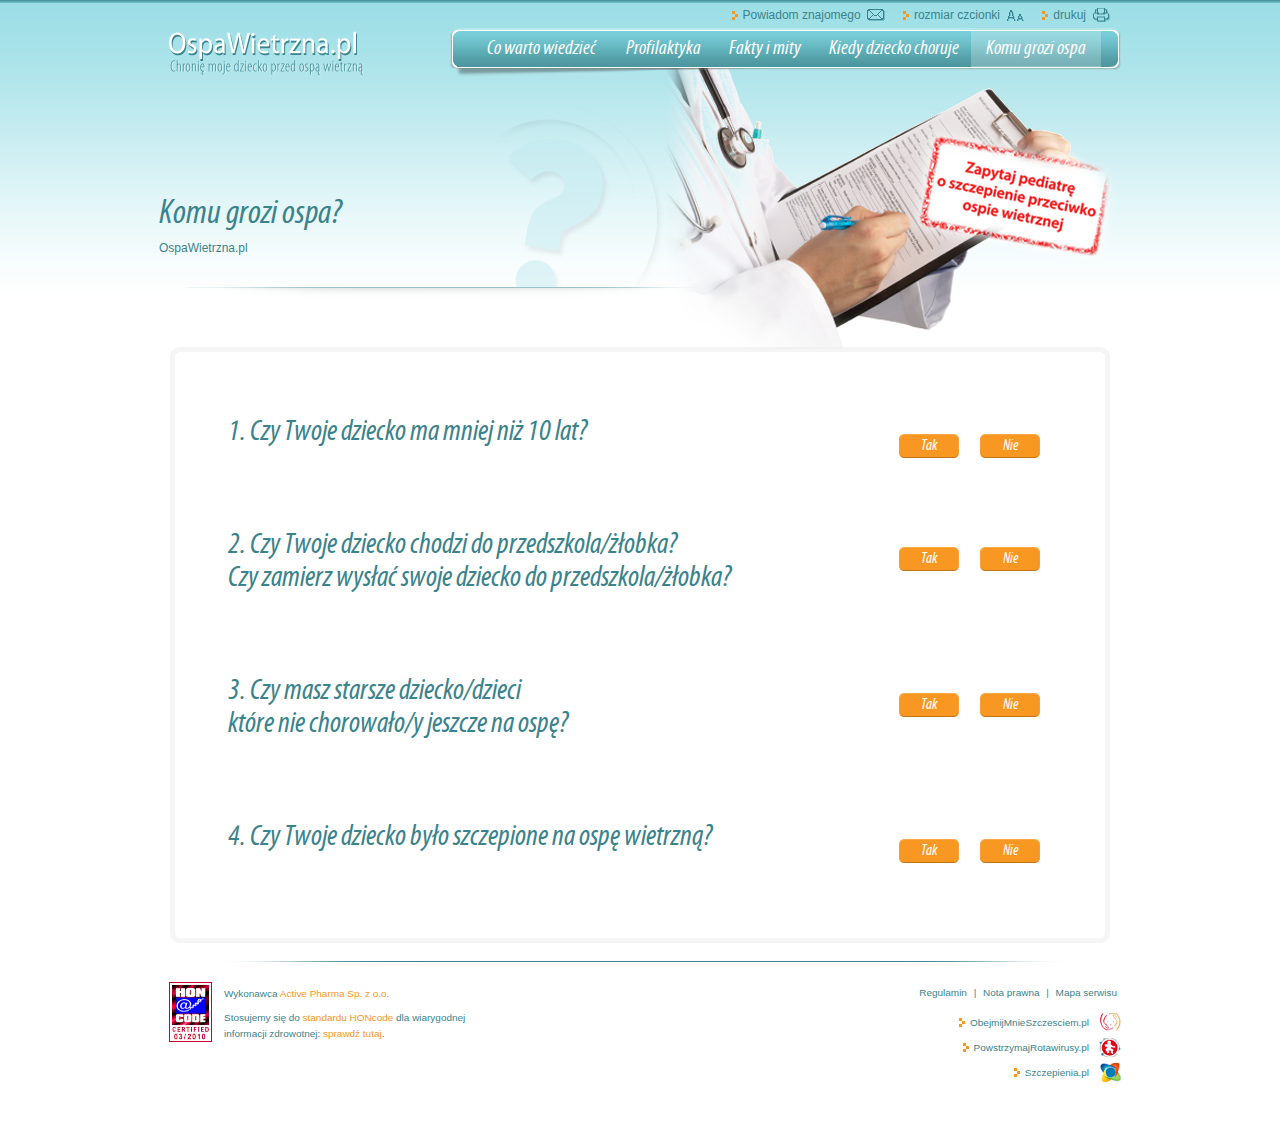
<file: komu_grozi.html>
<!DOCTYPE html PUBLIC "-//W3C//DTD XHTML 1.1//EN" "http://www.w3.org/TR/xhtml11/DTD/xhtml11.dtd">
<html xmlns="http://www.w3.org/1999/xhtml" xml:lang="en">
<head>
    <title></title>
    <meta http-equiv="Content-Type" content="application/xhtml+xml; charset=utf-8" />

    <meta name="Description" content="" />
    <meta name="Keywords" content="" />
    <meta name="Author" content="Igor Rzegocki" />
    <meta name="Copyright" content="Copyright (c) 2010 Igor Rzegocki" />

    <meta name="Robots" content="index, follow" />
    <meta name="Revisit-after" content="7 days" />

    <link rel="shortcut icon" href="/img/favicon.ico" type="image/x-icon" />
    <link href="css/ospa.css" media="screen" rel="Stylesheet" type="text/css" />

    <script type="text/javascript" src="js/jquery.js"></script>
    <script type="text/javascript" src="js/ospa.js"></script>
</head>
<body>
    <div id="wrapper">
        <div id="top">
            <div id="logo">
                <a href="/">
                    <strong>OspaWietrzna.pl</strong>
                    <cite>Chronię moje dziecko przed ospą wietrzną</cite>
                </a>
            </div>
            <ul id="menu">
                <li class="mail"><a href="">Powiadom znajomego</a></li>
                <li class="font"><a id="fontsize" href="#">rozmiar czcionki</a></li>
                <li class="print"><a id="printlink" href="" title="Po zmianie, wciśnij ESC by przywrócić poprzedni styl">drukuj</a></li>
            </ul>
            <ul id="tabs">
                <li class="m1">
                    <a href="">Co warto wiedzieć</a>
                    <div class="submenu">
                        <ul>
                            <li><a href="ospa_wietrzna.html">Ospa wietrzna</a></li>
                            <li><a href="ciaza.html">Ospa a ciąża</a></li>
                            <li><a href="polpasiec.html">Ospa a półpasiec</a></li>
                        </ul>
                    </div>
                </li>
                <li class="m2"><a href="profilaktyka.html">Profilaktyka</a></li>
                <li class="m3"><a href="fakty_i_mity.html">Fakty i mity</a></li>
                <li class="m4"><a href="czy_twoje_dziecko_jest_chore.html">Kiedy dziecko choruje</a></li>
                <li class="m5 selected"><a href="komu_grozi.html">Komu grozi ospa</a></li>
            </ul>
            <div class="header header-d5">
                <h1>Komu grozi ospa?</h1>
                <ul class="breadcrumbs">
                    <li><a href="">OspaWietrzna.pl</a></li>
                </ul>
            </div>
        </div>
        <div id="content">
            <div class="poll">
                <div class="content">
                    <ol class="poll">
                        <li>
                            <h2><span>1. </span> Czy Twoje dziecko ma mniej niż 10 lat?</h2>
                            <a class="submit s-yes" href="#"><span>Tak</span></a>
                            <a class="submit s-no" href="#"><span>Nie</span></a>
                            <div class="infobox">
                                <div class="infocontent">
                                    <h3>Przeczytaj uważnie:</h3>
                                    <p>Przebywanie w grupie dzieci zwiększa ryzyko zachorowania na choroby zakaźne w tym na ospę wietrzną. Jest to obecenie
                                    najbardziej zakaźna choroba wieku dziecięcego wywołująca zachorowanie nawet u 90% osób mających kontakt z osobą chorą.</p>
                                    <cite>1. Centers for Disease Control and Prevention. Epidemiology and Prevention of Vaccine-Preventable Diseases. Atkinson W,
                                    Wolfe S, Hamborsky J, McIntyre L, eds. 11th ed. Washington DC: Public Health Foundation. 2009</cite>
                                </div>
                            </div>
                        </li>
                        <li>
                            <h2><span>2. </span>Czy Twoje dziecko chodzi do przedszkola/żłobka?<br />
                            Czy zamierz wysłać swoje dziecko do przedszkola/żłobka?</h2>
                            <a class="submit s-yes" href="#"><span>Tak</span></a>
                            <a class="submit s-no" href="#"><span>Nie</span></a>
                            <div class="infobox">
                                <div class="infocontent">
                                    <h3>Przeczytaj uważnie:</h3>
                                    <p>Przebywanie w grupie dzieci zwiększa ryzyko zachorowania na choroby zakaźne w tym na ospę wietrzną. Jest to obecenie
                                    najbardziej zakaźna choroba wieku dziecięcego wywołująca zachorowanie nawet u 90% osób mających kontakt z osobą chorą.</p>
                                    <cite>1. Centers for Disease Control and Prevention. Epidemiology and Prevention of Vaccine-Preventable Diseases. Atkinson W,
                                    Wolfe S, Hamborsky J, McIntyre L, eds. 11th ed. Washington DC: Public Health Foundation. 2009</cite>
                                </div>
                            </div>
                        </li>
                        <li>
                            <h2><span>3. </span>Czy masz starsze dziecko/dzieci<br />które nie chorowało/y jeszcze na ospę?</h2>
                            <a class="submit s-yes" href="#"><span>Tak</span></a>
                            <a class="submit s-no" href="#"><span>Nie</span></a>
                            <div class="infobox">
                                <div class="infocontent">
                                    <h3>Przeczytaj uważnie:</h3>
                                    <p>Przebywanie w grupie dzieci zwiększa ryzyko zachorowania na choroby zakaźne w tym na ospę wietrzną. Jest to obecenie
                                    najbardziej zakaźna choroba wieku dziecięcego wywołująca zachorowanie nawet u 90% osób mających kontakt z osobą chorą.</p>
                                    <cite>1. Centers for Disease Control and Prevention. Epidemiology and Prevention of Vaccine-Preventable Diseases. Atkinson W,
                                    Wolfe S, Hamborsky J, McIntyre L, eds. 11th ed. Washington DC: Public Health Foundation. 2009</cite>
                                </div>
                            </div>
                        </li>
                        <li>
                            <h2><span>4. </span>Czy Twoje dziecko było szczepione na ospę wietrzną?</h2>
                            <a class="submit s-yes" href="#"><span>Tak</span></a>
                            <a class="submit s-no" href="#"><span>Nie</span></a>
                            <div class="infobox">
                                <div class="infocontent">
                                    <h3>Przeczytaj uważnie:</h3>
                                    <p>Przebywanie w grupie dzieci zwiększa ryzyko zachorowania na choroby zakaźne w tym na ospę wietrzną. Jest to obecenie
                                    najbardziej zakaźna choroba wieku dziecięcego wywołująca zachorowanie nawet u 90% osób mających kontakt z osobą chorą.</p>
                                    <cite>1. Centers for Disease Control and Prevention. Epidemiology and Prevention of Vaccine-Preventable Diseases. Atkinson W,
                                    Wolfe S, Hamborsky J, McIntyre L, eds. 11th ed. Washington DC: Public Health Foundation. 2009</cite>
                                </div>
                            </div>
                        </li>
                    </ol>
                </div>
            </div>
        </div>
        <div id="footer">
            <div class="left">
                <p>Wykonawca <a href="">Active Pharma Sp. z o.o.</a></p>
                <p>Stosujemy się do <a href="">standardu HONcode</a> dla wiarygodnej informacji zdrowotnej: <a href="">sprawdź tutaj</a>.</p>
            </div>
            <div class="right">
                <ul class="notes">
                    <li><a href="regulamin.html">Regulamin</a></li>
                    <li><a href="">Nota prawna</a></li>
                    <li><a href="">Mapa serwisu</a></li>
                </ul>
                <ul class="external">
                    <li class="happy"><a href="">ObejmijMnieSzczesciem.pl</a></li>
                    <li class="rota"><a href="">PowstrzymajRotawirusy.pl</a></li>
                    <li class="presc"><a href="">Szczepienia.pl</a></li>
                </ul>
            </div>
        </div>
    </div>
</body>
</html>
</file>
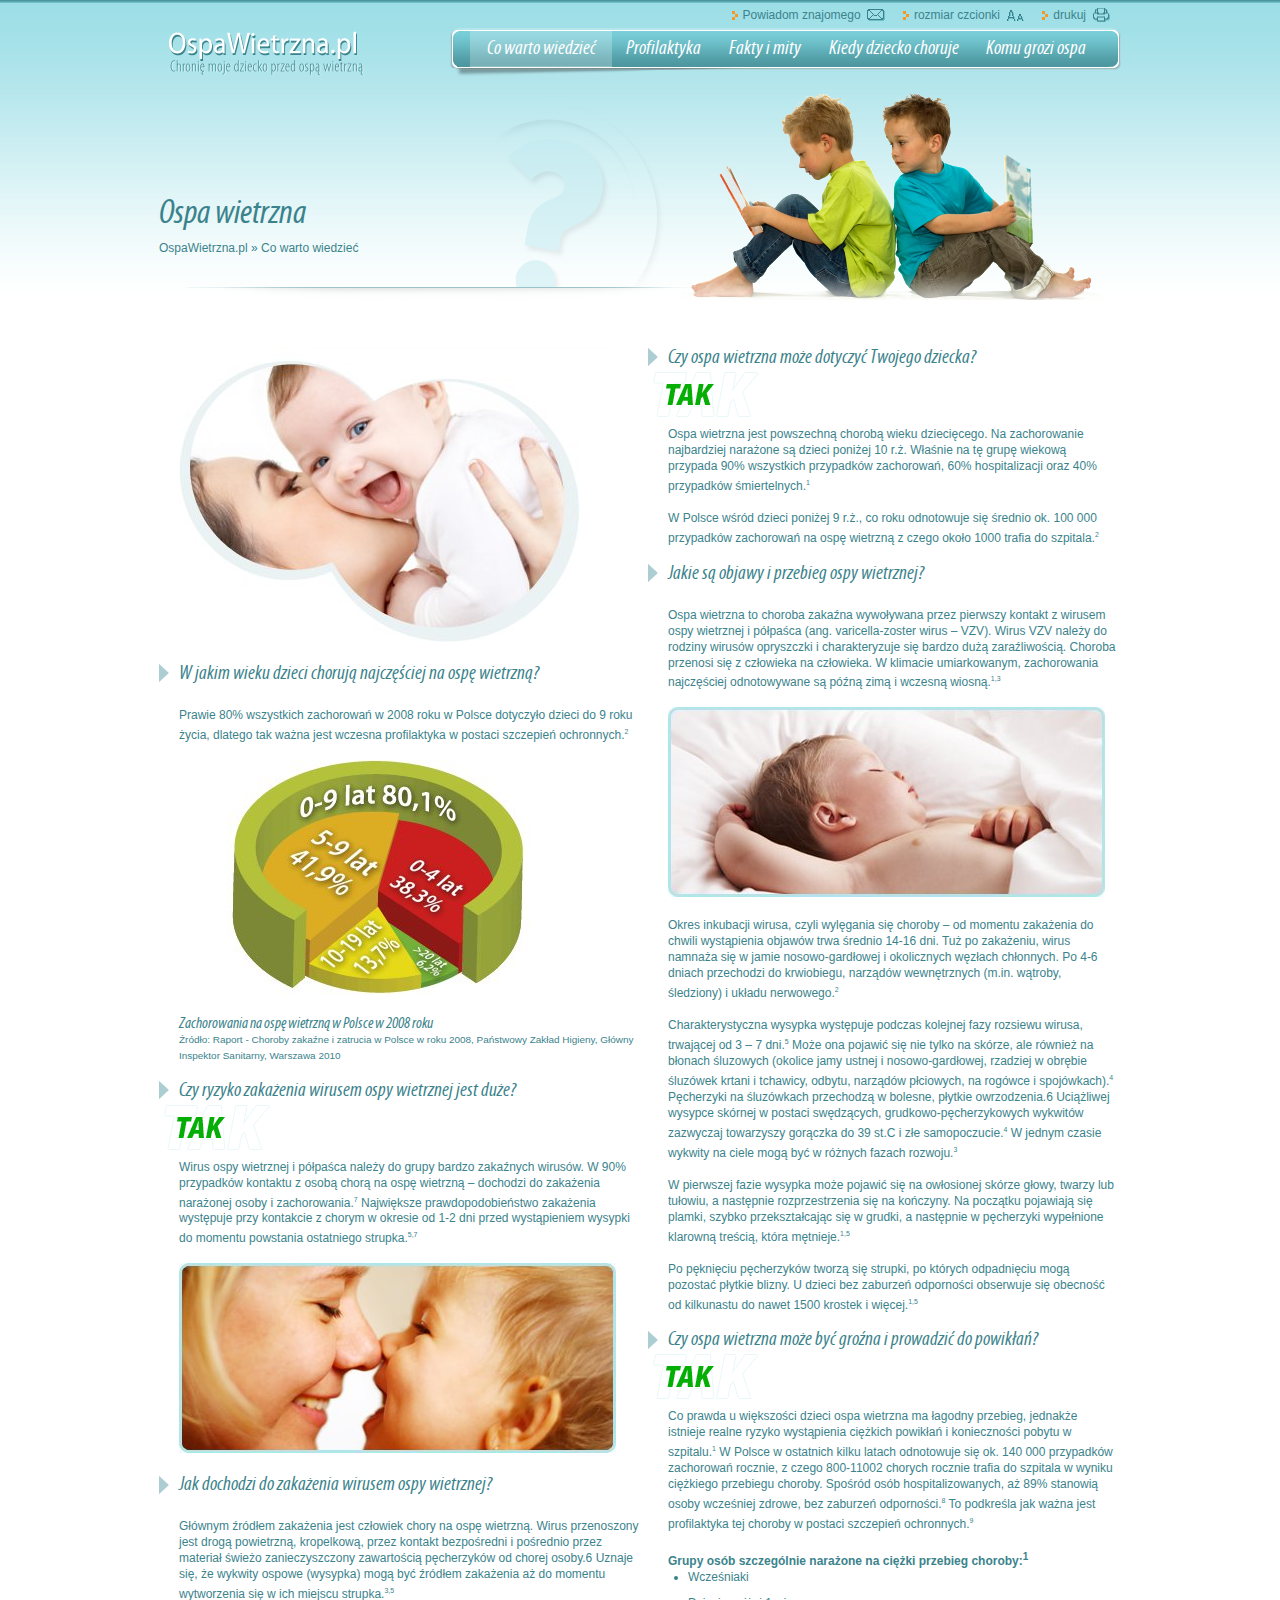
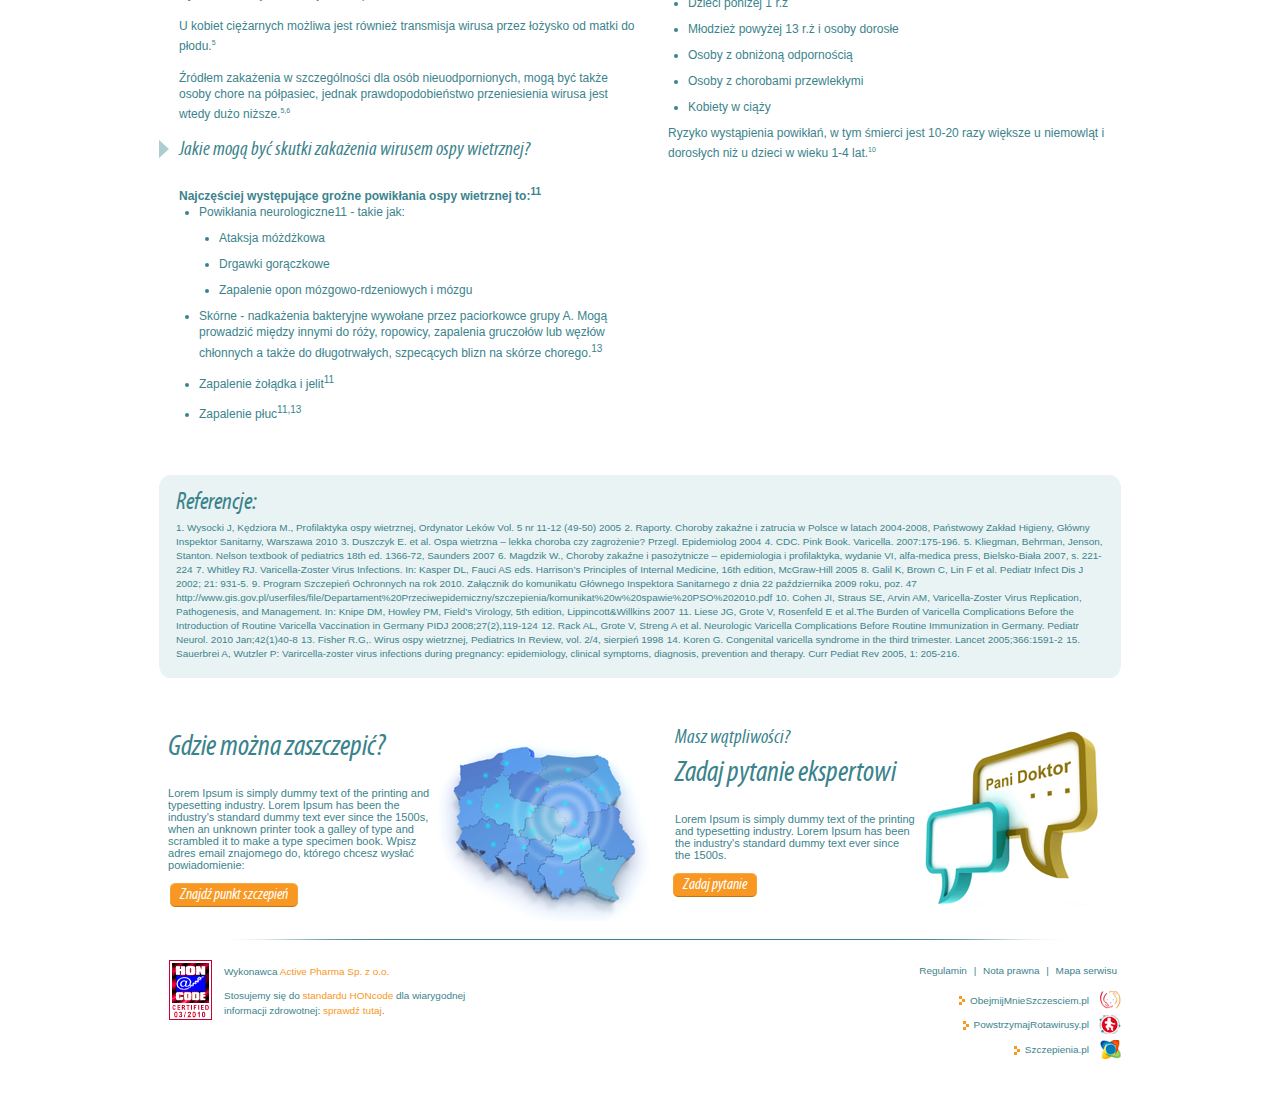
<file: ospa_wietrzna.html>
<!DOCTYPE html PUBLIC "-//W3C//DTD XHTML 1.1//EN" "http://www.w3.org/TR/xhtml11/DTD/xhtml11.dtd">
<html xmlns="http://www.w3.org/1999/xhtml" xml:lang="en">
<head>
    <title></title>
    <meta http-equiv="Content-Type" content="application/xhtml+xml; charset=utf-8" />

    <meta name="Description" content="" />
    <meta name="Keywords" content="" />
    <meta name="Author" content="Igor Rzegocki" />
    <meta name="Copyright" content="Copyright (c) 2010 Igor Rzegocki" />

    <meta name="Robots" content="index, follow" />
    <meta name="Revisit-after" content="7 days" />

    <link rel="shortcut icon" href="/img/favicon.ico" type="image/x-icon" />
    <link href="css/ospa.css" media="screen" rel="Stylesheet" type="text/css" />

    <script type="text/javascript" src="js/jquery.js"></script>
    <script type="text/javascript" src="js/ospa.js"></script>
</head>
<body>
    <div id="wrapper">
        <div id="top">
            <div id="logo">
                <a href="/">
                    <strong>OspaWietrzna.pl</strong>
                    <cite>Chronię moje dziecko przed ospą wietrzną</cite>
                </a>
            </div>
            <ul id="menu">
                <li class="mail"><a href="">Powiadom znajomego</a></li>
                <li class="font"><a id="fontsize" href="#">rozmiar czcionki</a></li>
                <li class="print"><a id="printlink" href="" title="Po zmianie, wciśnij ESC by przywrócić poprzedni styl">drukuj</a></li>
            </ul>
            <ul id="tabs">
                <li class="m1 selected">
                    <a href="">Co warto wiedzieć</a>
                    <div class="submenu">
                        <ul>
                            <li><a href="ospa_wietrzna.html">Ospa wietrzna</a></li>
                            <li><a href="ciaza.html">Ospa a ciąża</a></li>
                            <li><a href="polpasiec.html">Ospa a półpasiec</a></li>
                        </ul>
                    </div>
                </li>
                <li class="m2"><a href="profilaktyka.html">Profilaktyka</a></li>
                <li class="m3"><a href="fakty_i_mity.html">Fakty i mity</a></li>
                <li class="m4"><a href="czy_twoje_dziecko_jest_chore.html">Kiedy dziecko choruje</a></li>
                <li class="m5"><a href="komu_grozi.html">Komu grozi ospa</a></li>
            </ul>
            <div class="header header-d3">
                <h1>Ospa wietrzna</h1>
                <ul class="breadcrumbs">
                    <li><a href="">OspaWietrzna.pl</a> &#187;</li>
                    <li><a href="">Co warto wiedzieć</a></li>
                </ul>
            </div>
        </div>
        <div id="content">
            <div class="article">
                <div class="left">
                    <img src="img/img3.jpg" alt="" />
                    <h2> W jakim wieku dzieci chorują najczęściej na ospę wietrzną?</h2>
                    <p>Prawie 80% wszystkich zachorowań w 2008 roku w Polsce dotyczyło dzieci do 9 roku życia, dlatego tak ważna jest wczesna profilaktyka w postaci 
                    szczepień ochronnych.<sup>2</sup></p>
                    <img src="img/chart1.jpg" alt="" />
                    <dl>
                        <dt>Zachorowania na ospę wietrzną w Polsce w 2008 roku</dt>
                        <dd>
                            <cite>Źródło: Raport - Choroby zakaźne i zatrucia w Polsce w roku 2008, Państwowy Zakład Higieny, Główny Inspektor Sanitarny, Warszawa 2010</cite>
                        </dd>
                    </dl>
                    <h2>Czy ryzyko zakażenia wirusem ospy wietrznej jest duże?</h2>
                    <cite class="yes">Tak</cite>
                    <p>Wirus ospy wietrznej i półpaśca należy do grupy bardzo zakaźnych wirusów. W 90% przypadków kontaktu z osobą chorą na ospę wietrzną – dochodzi
                    do zakażenia narażonej osoby i zachorowania.<sup>7</sup> Największe prawdopodobieństwo zakażenia występuje przy kontakcie z chorym w okresie od 1-2
                    dni przed wystąpieniem wysypki do momentu powstania ostatniego strupka.<sup>5,7</sup></p>
                    <img src="img/img7.jpg" alt="" />
                    <h2>Jak dochodzi do zakażenia wirusem ospy wietrznej?</h2>
                    <p>Głównym źródłem zakażenia jest człowiek chory na ospę wietrzną. Wirus przenoszony jest drogą powietrzną, kropelkową, przez kontakt bezpośredni i
                    pośrednio przez materiał świeżo zanieczyszczony zawartością pęcherzyków od chorej osoby.6 Uznaje się, że wykwity ospowe (wysypka) mogą być źródłem
                    zakażenia aż do momentu wytworzenia się w ich miejscu strupka.<sup>3,5</sup></p>
                    <p>U kobiet ciężarnych możliwa jest również transmisja wirusa przez łożysko od matki do płodu.<sup>5</sup></p>
                    <p>Źródłem zakażenia w szczególności dla osób nieuodpornionych, mogą być także osoby chore na półpasiec, jednak prawdopodobieństwo przeniesienia
                    wirusa jest wtedy dużo niższe.<sup>5,6</sup></p>
                    <h2>Jakie mogą być skutki zakażenia wirusem ospy wietrznej?</h2>
                    <h4>Najczęściej występujące groźne powikłania ospy wietrznej to:<sup>11</sup></h4>
                    <ul class="dots">
                        <li>Powikłania neurologiczne11 -  takie jak:</li>
                        <li class="submenu">
                            <ul>
                                <li>Ataksja móżdżkowa</li>
                                <li>Drgawki gorączkowe</li>
                                <li>Zapalenie opon mózgowo-rdzeniowych i mózgu</li>
                            </ul>
                        </li>
                        <li>Skórne - nadkażenia bakteryjne wywołane przez paciorkowce grupy A. Mogą prowadzić między innymi do róży, ropowicy, zapalenia gruczołów lub
                        węzłów chłonnych a także do długotrwałych, szpecących blizn na skórze chorego.<sup>13</sup></li>
                        <li>Zapalenie żołądka i jelit<sup>11</sup></li>
                        <li>Zapalenie płuc<sup>11,13</sup></li>
                    </ul>
                </div>
                <div class="right">
                    <h2>Czy ospa wietrzna może dotyczyć Twojego dziecka?</h2>
                    <cite class="yes">Tak</cite>
                    <p>Ospa wietrzna jest powszechną chorobą wieku dziecięcego. Na zachorowanie najbardziej narażone są dzieci poniżej 10 r.ż. Właśnie na tę grupę wiekową
                    przypada 90% wszystkich przypadków zachorowań, 60% hospitalizacji oraz 40% przypadków śmiertelnych.<sup>1</sup></p>
                    <p>W Polsce wśród dzieci poniżej 9 r.ż., co roku odnotowuje się średnio ok. 100 000 przypadków zachorowań na ospę wietrzną z czego około 1000 trafia
                    do szpitala.<sup>2</sup></p>
                    <h2>Jakie są objawy i przebieg ospy wietrznej?</h2>
                    <p>Ospa wietrzna to choroba zakaźna wywoływana przez pierwszy kontakt z wirusem ospy wietrznej i półpaśca (ang. varicella-zoster wirus – VZV). Wirus VZV
                    należy do rodziny wirusów opryszczki i charakteryzuje się bardzo dużą zaraźliwością. Choroba przenosi się z człowieka na człowieka. W klimacie umiarkowanym,
                    zachorowania najczęściej odnotowywane są późną zimą i wczesną wiosną.<sup>1,3</sup></p>
                    <img src="img/img9.jpg" alt="" />
                    <p>Okres inkubacji wirusa, czyli wylęgania się choroby – od momentu zakażenia do chwili wystąpienia objawów trwa średnio 14-16 dni. Tuż po zakażeniu, wirus
                    namnaża się w  jamie nosowo-gardłowej i okolicznych węzłach chłonnych. Po 4-6 dniach przechodzi do krwiobiegu, narządów wewnętrznych (m.in. wątroby, śledziony)
                    i układu nerwowego.<sup>2</sup></p>
                    <p>Charakterystyczna wysypka występuje podczas kolejnej fazy rozsiewu wirusa, trwającej od 3 – 7 dni.<sup>5</sup> Może ona pojawić się nie tylko na skórze, ale
                    również na błonach śluzowych (okolice jamy ustnej i nosowo-gardłowej, rzadziej w obrębie śluzówek krtani i tchawicy, odbytu, narządów płciowych, na rogówce i
                    spojówkach).<sup>4</sup> Pęcherzyki na śluzówkach przechodzą w bolesne, płytkie owrzodzenia.6 Uciążliwej wysypce skórnej w postaci swędzących, grudkowo-pęcherzykowych
                    wykwitów zazwyczaj towarzyszy gorączka do 39 st.C i złe samopoczucie.<sup>4</sup> W jednym czasie wykwity na ciele mogą być w różnych fazach rozwoju.<sup>3</sup></p>
                    <p>W pierwszej fazie wysypka może pojawić się na owłosionej skórze głowy, twarzy lub tułowiu, a następnie rozprzestrzenia się na kończyny. Na początku
                    pojawiają się plamki, szybko przekształcając się w grudki, a następnie w pęcherzyki wypełnione klarowną treścią, która mętnieje.<sup>1,5</sup></p>
                    <p>Po pęknięciu pęcherzyków tworzą się strupki, po których odpadnięciu mogą pozostać płytkie blizny. U dzieci bez zaburzeń odporności obserwuje się obecność
                    od kilkunastu do nawet 1500 krostek i więcej.<sup>1,5</sup></p>
                    <h2>Czy ospa wietrzna może być groźna i prowadzić do powikłań?</h2>
                    <cite class="yes">Tak</cite>
                    <p>Co prawda u większości dzieci ospa wietrzna ma łagodny przebieg, jednakże istnieje realne ryzyko wystąpienia ciężkich powikłań i konieczności pobytu
                    w szpitalu.<sup>1</sup> W Polsce w ostatnich kilku latach odnotowuje się ok. 140 000 przypadków zachorowań rocznie, z czego 800-11002 chorych rocznie
                    trafia do szpitala w wyniku ciężkiego przebiegu choroby. Spośród osób hospitalizowanych, aż 89% stanowią osoby wcześniej zdrowe, bez zaburzeń odporności.<sup>8</sup>
                    To podkreśla jak ważna jest profilaktyka tej choroby w postaci szczepień ochronnych.<sup>9</sup></p>
                    <h4>Grupy osób szczególnie narażone na ciężki przebieg choroby:<sup>1</sup></h4>
                    <ul class="dots">
                        <li>Wcześniaki</li>
                        <li>Dzieci poniżej 1 r.ż</li>
                        <li>Młodzież powyżej 13 r.ż i osoby dorosłe</li>
                        <li>Osoby z obniżoną odpornością</li>
                        <li>Osoby z chorobami przewlekłymi</li>
                        <li>Kobiety w ciąży</li>
                    </ul>
                    <p>Ryzyko wystąpienia powikłań, w tym śmierci jest 10-20 razy większe u niemowląt i  dorosłych niż u dzieci w wieku 1-4 lat.<sup>10</sup></p>
                </div>
            </div>
            <div class="references">
                <h3>Referencje:</h3>
                <ol>
                    <li>1. Wysocki J, Kędziora M., Profilaktyka ospy wietrznej, Ordynator Leków Vol. 5 nr 11-12 (49-50) 2005</li>
                    <li>2. Raporty. Choroby zakaźne i zatrucia w Polsce w latach 2004-2008, Państwowy Zakład Higieny, Główny Inspektor Sanitarny, Warszawa 2010</li>
                    <li>3. Duszczyk E. et al. Ospa wietrzna – lekka choroba czy zagrożenie? Przegl. Epidemiolog 2004</li>
                    <li>4. CDC. Pink Book. Varicella. 2007:175-196.</li>
                    <li>5. Kliegman, Behrman, Jenson, Stanton. Nelson textbook of pediatrics 18th ed. 1366-72,  Saunders 2007</li>
                    <li>6. Magdzik W., Choroby zakaźne i pasożytnicze – epidemiologia i profilaktyka, wydanie VI, alfa-medica press, Bielsko-Biała 2007, s. 221-224</li>
                    <li>7. Whitley RJ. Varicella-Zoster Virus Infections. In: Kasper DL, Fauci AS eds. Harrison’s Principles of Internal Medicine, 16th edition, McGraw-Hill 2005</li>
                    <li>8. Galil K, Brown C, Lin F et al. Pediatr Infect Dis J 2002; 21: 931-5.</li>
                    <li>9. Program Szczepień Ochronnych na rok 2010. Załącznik do komunikatu Głównego Inspektora Sanitarnego z dnia 22 października 2009 roku, poz. 47 <a href="http://www.gis.gov.pl/userfiles/file/Departament%20Przeciwepidemiczny/szczepienia/komunikat%20w%20spawie%20PSO%202010.pdf">http://www.gis.gov.pl/userfiles/file/Departament%20Przeciwepidemiczny/szczepienia/komunikat%20w%20spawie%20PSO%202010.pdf</a></li>
                    <li>10. Cohen JI, Straus SE, Arvin AM, Varicella-Zoster Virus Replication, Pathogenesis, and Management. In: Knipe DM, Howley PM, Field’s Virology, 5th edition, Lippincott&amp;Willkins 2007</li>
                    <li>11. Liese JG, Grote V, Rosenfeld E et al.The Burden of Varicella Complications Before the Introduction of Routine Varicella Vaccination in Germany PIDJ 2008;27(2),119-124</li>
                    <li>12. Rack AL, Grote V, Streng A et al. Neurologic Varicella Complications Before Routine Immunization in Germany. Pediatr Neurol. 2010 Jan;42(1)40-8</li>
                    <li>13. Fisher R.G,. Wirus ospy wietrznej, Pediatrics In Review, vol. 2/4, sierpień 1998</li>
                    <li>14. Koren G. Congenital varicella syndrome in the third trimester. Lancet 2005;366:1591-2</li>
                    <li>15. Sauerbrei A, Wutzler P: Varircella-zoster virus infections during pregnancy: epidemiology, clinical symptoms, diagnosis, prevention and therapy. Curr Pediat Rev 2005, 1: 205-216.</li>
                </ol>
            </div>
            <div class="left polmap">
                <h2>Gdzie można zaszczepić?</h2>
                <p>Lorem Ipsum is simply dummy text of the printing and typesetting industry. Lorem Ipsum has been the industry's standard dummy text
                ever since the 1500s, when an unknown printer took a galley of type and scrambled it to make a type specimen book. Wpisz adres email znajomego do,
                którego chcesz wysłać powiadomienie:</p>
                <a class="submit" href="znajdz_punkt.html"><span>Znajdź punkt szczepień</span></a>
            </div>
            <div class="right askquestion">
                <h3>Masz wątpliwości?</h3>
                <h2>Zadaj pytanie ekspertowi</h2>
                <p>Lorem Ipsum is simply dummy text of the printing and typesetting industry. Lorem Ipsum has been the industry's standard dummy text ever since the 1500s.</p>
                <a class="submit" href=""><span>Zadaj pytanie</span></a>
            </div>
        </div>
        <div id="footer">
            <div class="left">
                <p>Wykonawca <a href="">Active Pharma Sp. z o.o.</a></p>
                <p>Stosujemy się do <a href="">standardu HONcode</a> dla wiarygodnej informacji zdrowotnej: <a href="">sprawdź tutaj</a>.</p>
            </div>
            <div class="right">
                <ul class="notes">
                    <li><a href="regulamin.html">Regulamin</a></li>
                    <li><a href="">Nota prawna</a></li>
                    <li><a href="">Mapa serwisu</a></li>
                </ul>
                <ul class="external">
                    <li class="happy"><a href="">ObejmijMnieSzczesciem.pl</a></li>
                    <li class="rota"><a href="">PowstrzymajRotawirusy.pl</a></li>
                    <li class="presc"><a href="">Szczepienia.pl</a></li>
                </ul>
            </div>
        </div>
    </div>
</body>
</html>
</file>
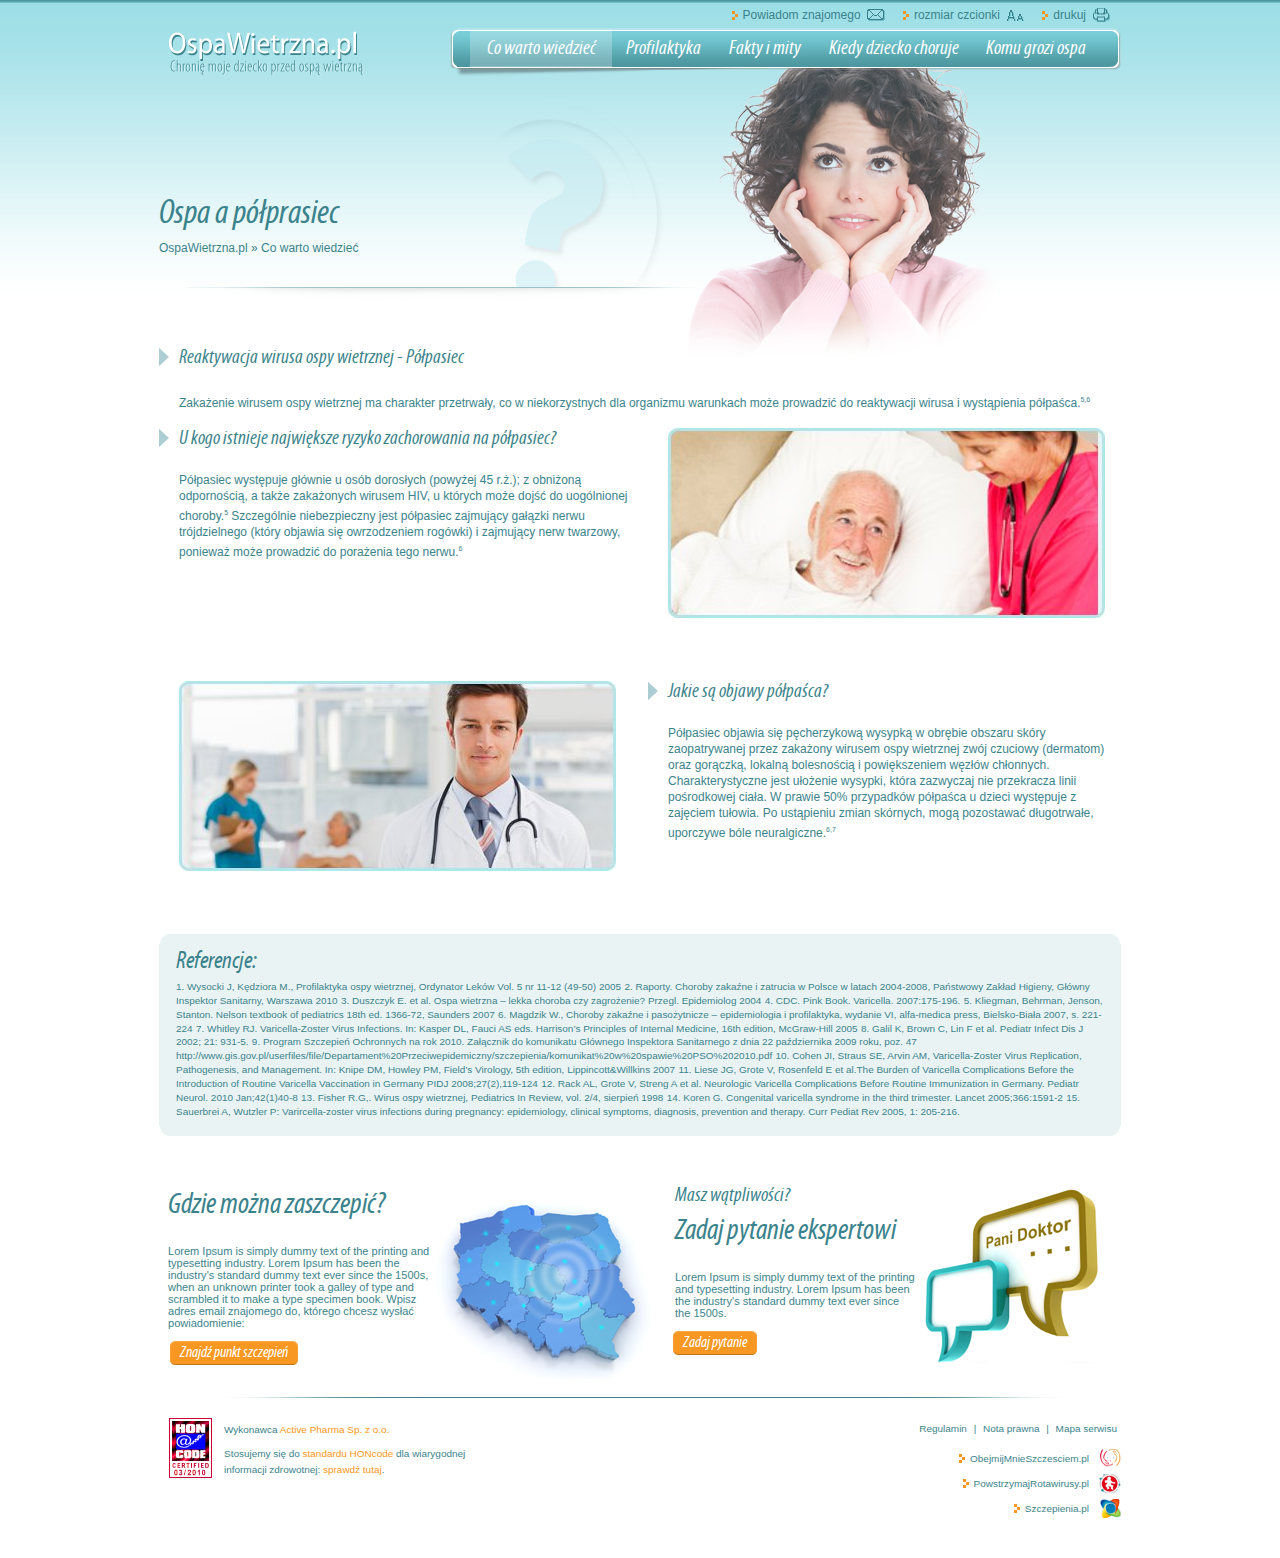
<file: polpasiec.html>
<!DOCTYPE html PUBLIC "-//W3C//DTD XHTML 1.1//EN" "http://www.w3.org/TR/xhtml11/DTD/xhtml11.dtd">
<html xmlns="http://www.w3.org/1999/xhtml" xml:lang="en">
<head>
    <title></title>
    <meta http-equiv="Content-Type" content="application/xhtml+xml; charset=utf-8" />

    <meta name="Description" content="" />
    <meta name="Keywords" content="" />
    <meta name="Author" content="Igor Rzegocki" />
    <meta name="Copyright" content="Copyright (c) 2010 Igor Rzegocki" />

    <meta name="Robots" content="index, follow" />
    <meta name="Revisit-after" content="7 days" />

    <link rel="shortcut icon" href="/img/favicon.ico" type="image/x-icon" />
    <link href="css/ospa.css" media="screen" rel="Stylesheet" type="text/css" />

    <script type="text/javascript" src="js/jquery.js"></script>
    <script type="text/javascript" src="js/ospa.js"></script>
</head>
<body>
    <div id="wrapper">
        <div id="top">
            <div id="logo">
                <a href="/">
                    <strong>OspaWietrzna.pl</strong>
                    <cite>Chronię moje dziecko przed ospą wietrzną</cite>
                </a>
            </div>
            <ul id="menu">
                <li class="mail"><a href="">Powiadom znajomego</a></li>
                <li class="font"><a id="fontsize" href="#">rozmiar czcionki</a></li>
                <li class="print"><a id="printlink" href="" title="Po zmianie, wciśnij ESC by przywrócić poprzedni styl">drukuj</a></li>
            </ul>
            <ul id="tabs">
                <li class="m1 selected">
                    <a href="">Co warto wiedzieć</a>
                    <div class="submenu">
                        <ul>
                            <li><a href="ospa_wietrzna.html">Ospa wietrzna</a></li>
                            <li><a href="ciaza.html">Ospa a ciąża</a></li>
                            <li><a href="polpasiec.html">Ospa a półpasiec</a></li>
                        </ul>
                    </div>
                </li>
                <li class="m2"><a href="profilaktyka.html">Profilaktyka</a></li>
                <li class="m3"><a href="fakty_i_mity.html">Fakty i mity</a></li>
                <li class="m4"><a href="czy_twoje_dziecko_jest_chore.html">Kiedy dziecko choruje</a></li>
                <li class="m5"><a href="komu_grozi.html">Komu grozi ospa</a></li>
            </ul>
            <div class="header header-d2">
                <h1>Ospa  a półprasiec</h1>
                <ul class="breadcrumbs">
                    <li><a href="">OspaWietrzna.pl</a> &#187;</li>
                    <li><a href="">Co warto wiedzieć</a></li>
                </ul>
            </div>
        </div>
        <div id="content">
            <div class="article">
                <h2>Reaktywacja wirusa ospy wietrznej - Półpasiec </h2>
                <p>Zakażenie wirusem ospy wietrznej ma charakter przetrwały, co w niekorzystnych dla organizmu warunkach może prowadzić do reaktywacji
                wirusa i wystąpienia półpaśca.<sup>5,6</sup></p>
                <div class="left">
                    <h2>U kogo istnieje największe ryzyko zachorowania na półpasiec?</h2>
                    <p>Półpasiec występuje głównie u osób dorosłych (powyżej 45 r.ż.); z obniżoną odpornością, a także zakażonych wirusem HIV, u których może
                    dojść do uogólnionej choroby.<sup>5</sup> Szczególnie niebezpieczny jest półpasiec zajmujący gałązki nerwu trójdzielnego (który objawia się
                    owrzodzeniem rogówki) i zajmujący nerw twarzowy, ponieważ może prowadzić do porażenia tego nerwu.<sup>6</sup></p>
                </div>
                <div class="right">
                    <img src="img/img5.jpg" alt="" />
                </div>
            </div>
            <div class="article">
                <div class="left">
                    <img src="img/img6.jpg" alt="" />
                </div>
                <div class="right">
                    <h2>Jakie są objawy półpaśca?</h2>
                    <p>Półpasiec objawia się pęcherzykową wysypką w obrębie obszaru skóry zaopatrywanej przez zakażony wirusem ospy wietrznej zwój czuciowy
                    (dermatom) oraz gorączką, lokalną bolesnością i powiększeniem węzłów chłonnych. Charakterystyczne jest ułożenie wysypki, która zazwyczaj
                    nie przekracza linii pośrodkowej ciała. W prawie 50% przypadków półpaśca u dzieci występuje z zajęciem tułowia. Po ustąpieniu zmian skórnych,
                    mogą pozostawać długotrwałe, uporczywe bóle neuralgiczne.<sup>6,7</sup></p>
                </div>
            </div>
            <div class="references">
                <h3>Referencje:</h3>
                <ol>
                    <li>1. Wysocki J, Kędziora M., Profilaktyka ospy wietrznej, Ordynator Leków Vol. 5 nr 11-12 (49-50) 2005</li>
                    <li>2. Raporty. Choroby zakaźne i zatrucia w Polsce w latach 2004-2008, Państwowy Zakład Higieny, Główny Inspektor Sanitarny, Warszawa 2010</li>
                    <li>3. Duszczyk E. et al. Ospa wietrzna – lekka choroba czy zagrożenie? Przegl. Epidemiolog 2004</li>
                    <li>4. CDC. Pink Book. Varicella. 2007:175-196.</li>
                    <li>5. Kliegman, Behrman, Jenson, Stanton. Nelson textbook of pediatrics 18th ed. 1366-72,  Saunders 2007</li>
                    <li>6. Magdzik W., Choroby zakaźne i pasożytnicze – epidemiologia i profilaktyka, wydanie VI, alfa-medica press, Bielsko-Biała 2007, s. 221-224</li>
                    <li>7. Whitley RJ. Varicella-Zoster Virus Infections. In: Kasper DL, Fauci AS eds. Harrison’s Principles of Internal Medicine, 16th edition, McGraw-Hill 2005</li>
                    <li>8. Galil K, Brown C, Lin F et al. Pediatr Infect Dis J 2002; 21: 931-5.</li>
                    <li>9. Program Szczepień Ochronnych na rok 2010. Załącznik do komunikatu Głównego Inspektora Sanitarnego z dnia 22 października 2009 roku, poz. 47 <a href="http://www.gis.gov.pl/userfiles/file/Departament%20Przeciwepidemiczny/szczepienia/komunikat%20w%20spawie%20PSO%202010.pdf">http://www.gis.gov.pl/userfiles/file/Departament%20Przeciwepidemiczny/szczepienia/komunikat%20w%20spawie%20PSO%202010.pdf</a></li>
                    <li>10. Cohen JI, Straus SE, Arvin AM, Varicella-Zoster Virus Replication, Pathogenesis, and Management. In: Knipe DM, Howley PM, Field’s Virology, 5th edition, Lippincott&amp;Willkins 2007</li>
                    <li>11. Liese JG, Grote V, Rosenfeld E et al.The Burden of Varicella Complications Before the Introduction of Routine Varicella Vaccination in Germany PIDJ 2008;27(2),119-124</li>
                    <li>12. Rack AL, Grote V, Streng A et al. Neurologic Varicella Complications Before Routine Immunization in Germany. Pediatr Neurol. 2010 Jan;42(1)40-8</li>
                    <li>13. Fisher R.G,. Wirus ospy wietrznej, Pediatrics In Review, vol. 2/4, sierpień 1998</li>
                    <li>14. Koren G. Congenital varicella syndrome in the third trimester. Lancet 2005;366:1591-2</li>
                    <li>15. Sauerbrei A, Wutzler P: Varircella-zoster virus infections during pregnancy: epidemiology, clinical symptoms, diagnosis, prevention and therapy. Curr Pediat Rev 2005, 1: 205-216.</li>
                </ol>
            </div>
            <div class="left polmap">
                <h2>Gdzie można zaszczepić?</h2>
                <p>Lorem Ipsum is simply dummy text of the printing and typesetting industry. Lorem Ipsum has been the industry's standard dummy text
                ever since the 1500s, when an unknown printer took a galley of type and scrambled it to make a type specimen book. Wpisz adres email znajomego do,
                którego chcesz wysłać powiadomienie:</p>
                <a class="submit" href="znajdz_punkt.html"><span>Znajdź punkt szczepień</span></a>
            </div>
            <div class="right askquestion">
                <h3>Masz wątpliwości?</h3>
                <h2>Zadaj pytanie ekspertowi</h2>
                <p>Lorem Ipsum is simply dummy text of the printing and typesetting industry. Lorem Ipsum has been the industry's standard dummy text ever since the 1500s.</p>
                <a class="submit" href=""><span>Zadaj pytanie</span></a>
            </div>
        </div>
        <div id="footer">
            <div class="left">
                <p>Wykonawca <a href="">Active Pharma Sp. z o.o.</a></p>
                <p>Stosujemy się do <a href="">standardu HONcode</a> dla wiarygodnej informacji zdrowotnej: <a href="">sprawdź tutaj</a>.</p>
            </div>
            <div class="right">
                <ul class="notes">
                    <li><a href="regulamin.html">Regulamin</a></li>
                    <li><a href="">Nota prawna</a></li>
                    <li><a href="">Mapa serwisu</a></li>
                </ul>
                <ul class="external">
                    <li class="happy"><a href="">ObejmijMnieSzczesciem.pl</a></li>
                    <li class="rota"><a href="">PowstrzymajRotawirusy.pl</a></li>
                    <li class="presc"><a href="">Szczepienia.pl</a></li>
                </ul>
            </div>
        </div>
    </div>
</body>
</html>
</file>
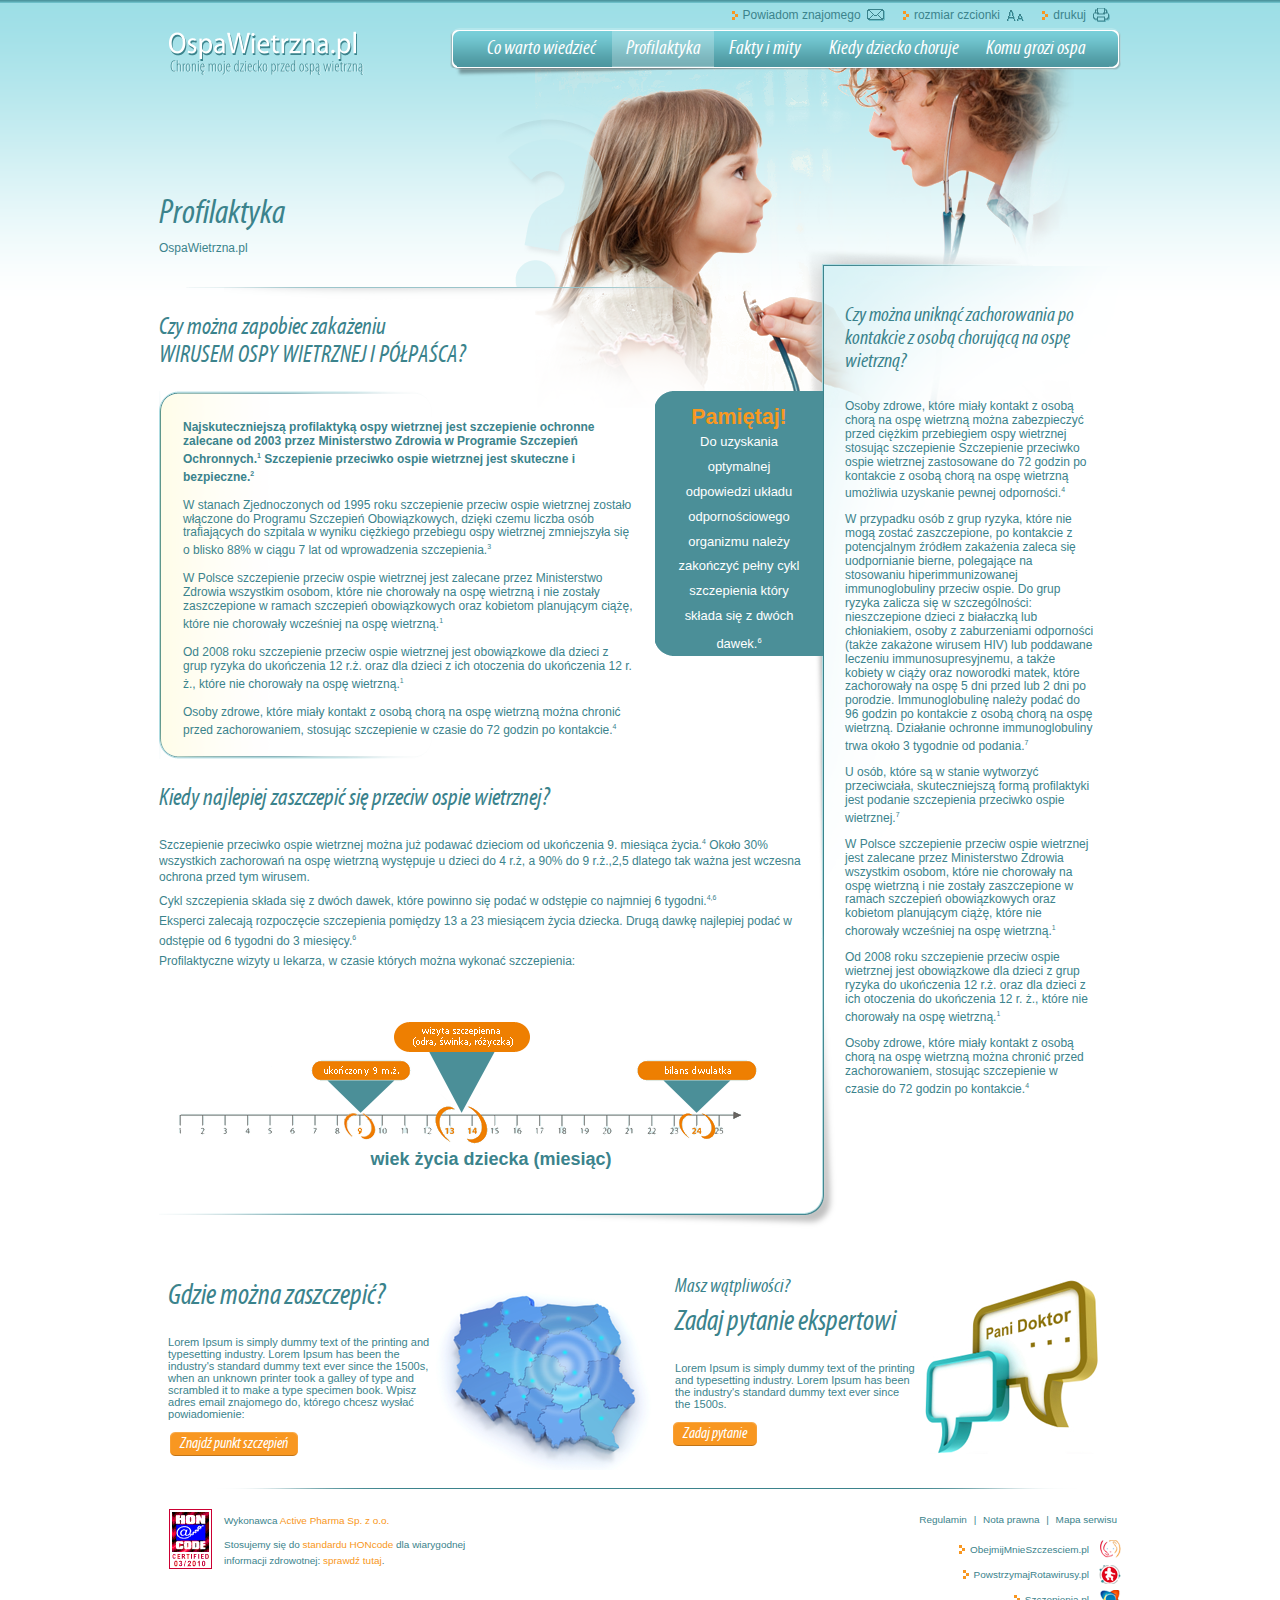
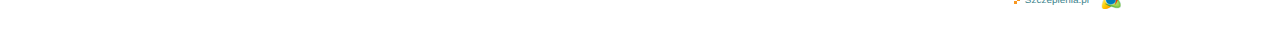
<file: profilaktyka.html>
<!DOCTYPE html PUBLIC "-//W3C//DTD XHTML 1.1//EN" "http://www.w3.org/TR/xhtml11/DTD/xhtml11.dtd">
<html xmlns="http://www.w3.org/1999/xhtml" xml:lang="en">
<head>
    <title></title>
    <meta http-equiv="Content-Type" content="application/xhtml+xml; charset=utf-8" />

    <meta name="Description" content="" />
    <meta name="Keywords" content="" />
    <meta name="Author" content="Igor Rzegocki" />
    <meta name="Copyright" content="Copyright (c) 2010 Igor Rzegocki" />

    <meta name="Robots" content="index, follow" />
    <meta name="Revisit-after" content="7 days" />

    <link rel="shortcut icon" href="/img/favicon.ico" type="image/x-icon" />
    <link href="css/ospa.css" media="screen" rel="Stylesheet" type="text/css" />

    <script type="text/javascript" src="js/jquery.js"></script>
    <script type="text/javascript" src="js/ospa.js"></script>
</head>
<body>
    <div id="wrapper">
        <div id="top">
            <div id="logo">
                <a href="/">
                    <strong>OspaWietrzna.pl</strong>
                    <cite>Chronię moje dziecko przed ospą wietrzną</cite>
                </a>
            </div>
            <ul id="menu">
                <li class="mail"><a href="">Powiadom znajomego</a></li>
                <li class="font"><a id="fontsize" href="#">rozmiar czcionki</a></li>
                <li class="print"><a id="printlink" href="" title="Po zmianie, wciśnij ESC by przywrócić poprzedni styl">drukuj</a></li>
            </ul>
            <ul id="tabs">
                <li class="m1">
                    <a href="">Co warto wiedzieć</a>
                    <div class="submenu">
                        <ul>
                            <li><a href="ospa_wietrzna.html">Ospa wietrzna</a></li>
                            <li><a href="ciaza.html">Ospa a ciąża</a></li>
                            <li><a href="polpasiec.html">Ospa a półpasiec</a></li>
                        </ul>
                    </div>
                </li>
                <li class="m2 selected"><a href="profilaktyka.html">Profilaktyka</a></li>
                <li class="m3"><a href="fakty_i_mity.html">Fakty i mity</a></li>
                <li class="m4"><a href="czy_twoje_dziecko_jest_chore.html">Kiedy dziecko choruje</a></li>
                <li class="m5"><a href="komu_grozi.html">Komu grozi ospa</a></li>
            </ul>
            <div class="header header-d6">
                <h1>Profilaktyka</h1>
                <ul class="breadcrumbs">
                    <li><a href="">OspaWietrzna.pl</a></li>
                </ul>
            </div>
        </div>
        <div id="content" class="content-wide">
            <div class="widearticle">
                <div class="left">
                    <h2>Czy można zapobiec zakażeniu <span>wirusem ospy wietrznej i półpaśca?</span></h2>
                    <div class="important">
                        <h3>Pamiętaj!</h3>
                        <p>Do uzyskania optymalnej odpowiedzi układu odpornościowego organizmu należy zakończyć pełny cykl szczepienia który składa się z
                        dwóch dawek.<sup>6</sup></p>
                    </div>
                    <div class="border">
                        <p><strong>Najskuteczniejszą profilaktyką ospy wietrznej jest szczepienie ochronne zalecane od 2003 przez Ministerstwo Zdrowia w
                        Programie Szczepień Ochronnych.<sup>1</sup> Szczepienie przeciwko ospie wietrznej jest skuteczne i bezpieczne.<sup>2</sup></strong></p>
                        <p>W stanach Zjednoczonych od 1995 roku szczepienie przeciw ospie wietrznej zostało włączone do Programu Szczepień Obowiązkowych,
                        dzięki czemu liczba osób trafiających do szpitala w wyniku ciężkiego przebiegu ospy wietrznej zmniejszyła się o blisko 88% w ciągu
                        7 lat od wprowadzenia szczepienia.<sup>3</sup></p>
                        <p>W Polsce szczepienie przeciw ospie wietrznej jest zalecane przez Ministerstwo Zdrowia wszystkim osobom, które nie chorowały na ospę
                        wietrzną i nie zostały zaszczepione w ramach szczepień obowiązkowych oraz kobietom planującym ciążę, które nie chorowały wcześniej na
                        ospę wietrzną.<sup>1</sup></p>
                        <p>Od 2008 roku szczepienie przeciw ospie wietrznej jest obowiązkowe dla dzieci z grup ryzyka do ukończenia 12 r.ż. oraz dla dzieci
                        z ich otoczenia do ukończenia 12 r. ż., które nie chorowały na ospę wietrzną.<sup>1</sup></p>
                        <p>Osoby zdrowe, które miały kontakt z osobą chorą na ospę wietrzną można chronić przed zachorowaniem, stosując szczepienie w czasie
                        do 72 godzin po kontakcie.<sup>4</sup></p>
                    </div>
                    <h2>Kiedy najlepiej zaszczepić się przeciw ospie wietrznej?</h2>
                    <p>Szczepienie przeciwko ospie wietrznej można już podawać dzieciom od ukończenia 9. miesiąca życia.<sup>4</sup> Około 30% wszystkich
                    zachorowań na ospę wietrzną występuje u dzieci do 4 r.ż, a 90% do 9 r.ż.,2,5 dlatego tak ważna jest wczesna ochrona przed tym wirusem.</p>
                    <p>Cykl szczepienia składa się z dwóch dawek, które powinno się podać w odstępie co najmniej 6 tygodni.<sup>4,6</sup></p>
                    <p>Eksperci zalecają rozpoczęcie szczepienia pomiędzy 13 a 23 miesiącem życia dziecka. Drugą dawkę najlepiej podać w odstępie od 6 tygodni
                    do 3 miesięcy.<sup>6</sup></p>
                    <p>Profilaktyczne wizyty u lekarza, w czasie których można wykonać szczepienia:</p>
                    <dl>
                        <dt><img src="img/chart2.png" alt="" /></dt>
                        <dd>wiek życia dziecka (miesiąc)</dd>
                    </dl>
                </div>
                <div class="right">
                    <h3>Czy można uniknąć zachorowania po kontakcie z osobą chorującą na ospę wietrzną?</h3>
                    <p>Osoby zdrowe, które miały kontakt z osobą chorą na ospę wietrzną można zabezpieczyć przed ciężkim przebiegiem ospy wietrznej stosując
                    szczepienie Szczepienie przeciwko ospie wietrznej zastosowane do 72 godzin po kontakcie z osobą chorą na ospę wietrzną umożliwia uzyskanie
                    pewnej odporności.<sup>4</sup></p>
                    <p>W przypadku osób z grup ryzyka, które nie mogą zostać zaszczepione, po kontakcie z potencjalnym źródłem zakażenia zaleca się uodpornianie
                    bierne, polegające na stosowaniu hiperimmunizowanej immunoglobuliny przeciw ospie. Do grup ryzyka zalicza się w szczególności: nieszczepione
                    dzieci z białaczką lub chłoniakiem, osoby z zaburzeniami odporności (także zakażone wirusem HIV) lub poddawane leczeniu immunosupresyjnemu, a
                    także kobiety w ciąży oraz noworodki matek, które zachorowały na ospę 5 dni przed lub 2 dni po porodzie. Immunoglobulinę należy podać do 96
                    godzin po kontakcie z osobą chorą na ospę wietrzną. Działanie ochronne immunoglobuliny trwa około 3 tygodnie od podania.<sup>7</sup></p>
                    <p>U osób, które są w stanie wytworzyć przeciwciała, skuteczniejszą formą profilaktyki jest podanie szczepienia przeciwko ospie wietrznej.<sup>7</sup></p>
                    <p>W Polsce szczepienie przeciw ospie wietrznej jest zalecane przez Ministerstwo Zdrowia wszystkim osobom, które nie chorowały na ospę wietrzną
                    i nie zostały zaszczepione w ramach szczepień obowiązkowych oraz kobietom planującym ciążę, które nie chorowały wcześniej na ospę wietrzną.<sup>1</sup></p>
                    <p>Od 2008 roku szczepienie przeciw ospie wietrznej jest obowiązkowe dla dzieci z grup ryzyka do ukończenia 12 r.ż. oraz dla dzieci z ich
                    otoczenia do ukończenia 12 r. ż., które nie chorowały na ospę wietrzną.<sup>1</sup></p>
                    <p>Osoby zdrowe, które miały kontakt z osobą chorą na ospę wietrzną można chronić przed zachorowaniem, stosując szczepienie w czasie do
                    72 godzin po kontakcie.<sup>4</sup></p>
                </div>
            </div>
            <div class="left polmap">
                <h2>Gdzie można zaszczepić?</h2>
                <p>Lorem Ipsum is simply dummy text of the printing and typesetting industry. Lorem Ipsum has been the industry's standard dummy text
                ever since the 1500s, when an unknown printer took a galley of type and scrambled it to make a type specimen book. Wpisz adres email znajomego do,
                którego chcesz wysłać powiadomienie:</p>
                <a class="submit" href="znajdz_punkt.html"><span>Znajdź punkt szczepień</span></a>
            </div>
            <div class="right askquestion">
                <h3>Masz wątpliwości?</h3>
                <h2>Zadaj pytanie ekspertowi</h2>
                <p>Lorem Ipsum is simply dummy text of the printing and typesetting industry. Lorem Ipsum has been the industry's standard dummy text ever since the 1500s.</p>
                <a class="submit" href=""><span>Zadaj pytanie</span></a>
            </div>
        </div>
        <div id="footer">
            <div class="left">
                <p>Wykonawca <a href="">Active Pharma Sp. z o.o.</a></p>
                <p>Stosujemy się do <a href="">standardu HONcode</a> dla wiarygodnej informacji zdrowotnej: <a href="">sprawdź tutaj</a>.</p>
            </div>
            <div class="right">
                <ul class="notes">
                    <li><a href="regulamin.html">Regulamin</a></li>
                    <li><a href="">Nota prawna</a></li>
                    <li><a href="">Mapa serwisu</a></li>
                </ul>
                <ul class="external">
                    <li class="happy"><a href="">ObejmijMnieSzczesciem.pl</a></li>
                    <li class="rota"><a href="">PowstrzymajRotawirusy.pl</a></li>
                    <li class="presc"><a href="">Szczepienia.pl</a></li>
                </ul>
            </div>
        </div>
    </div>
</body>
</html>
</file>
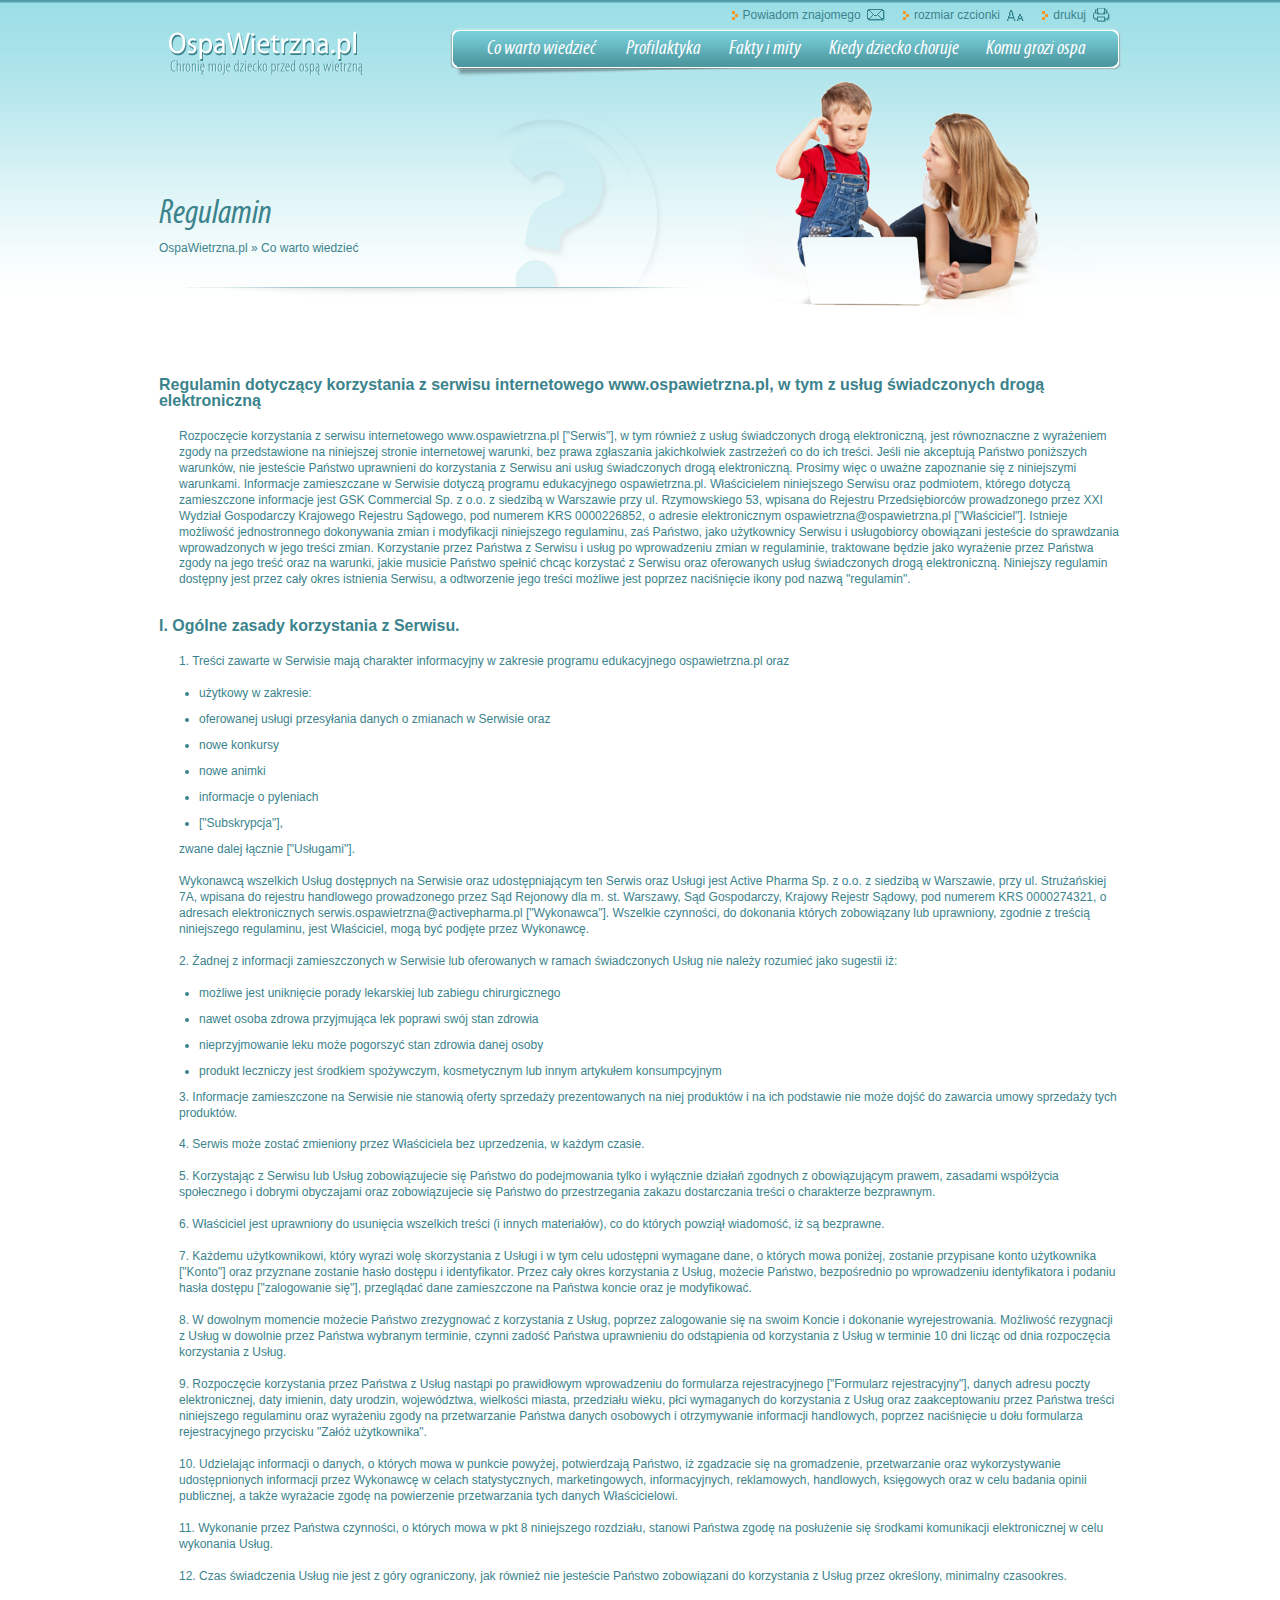
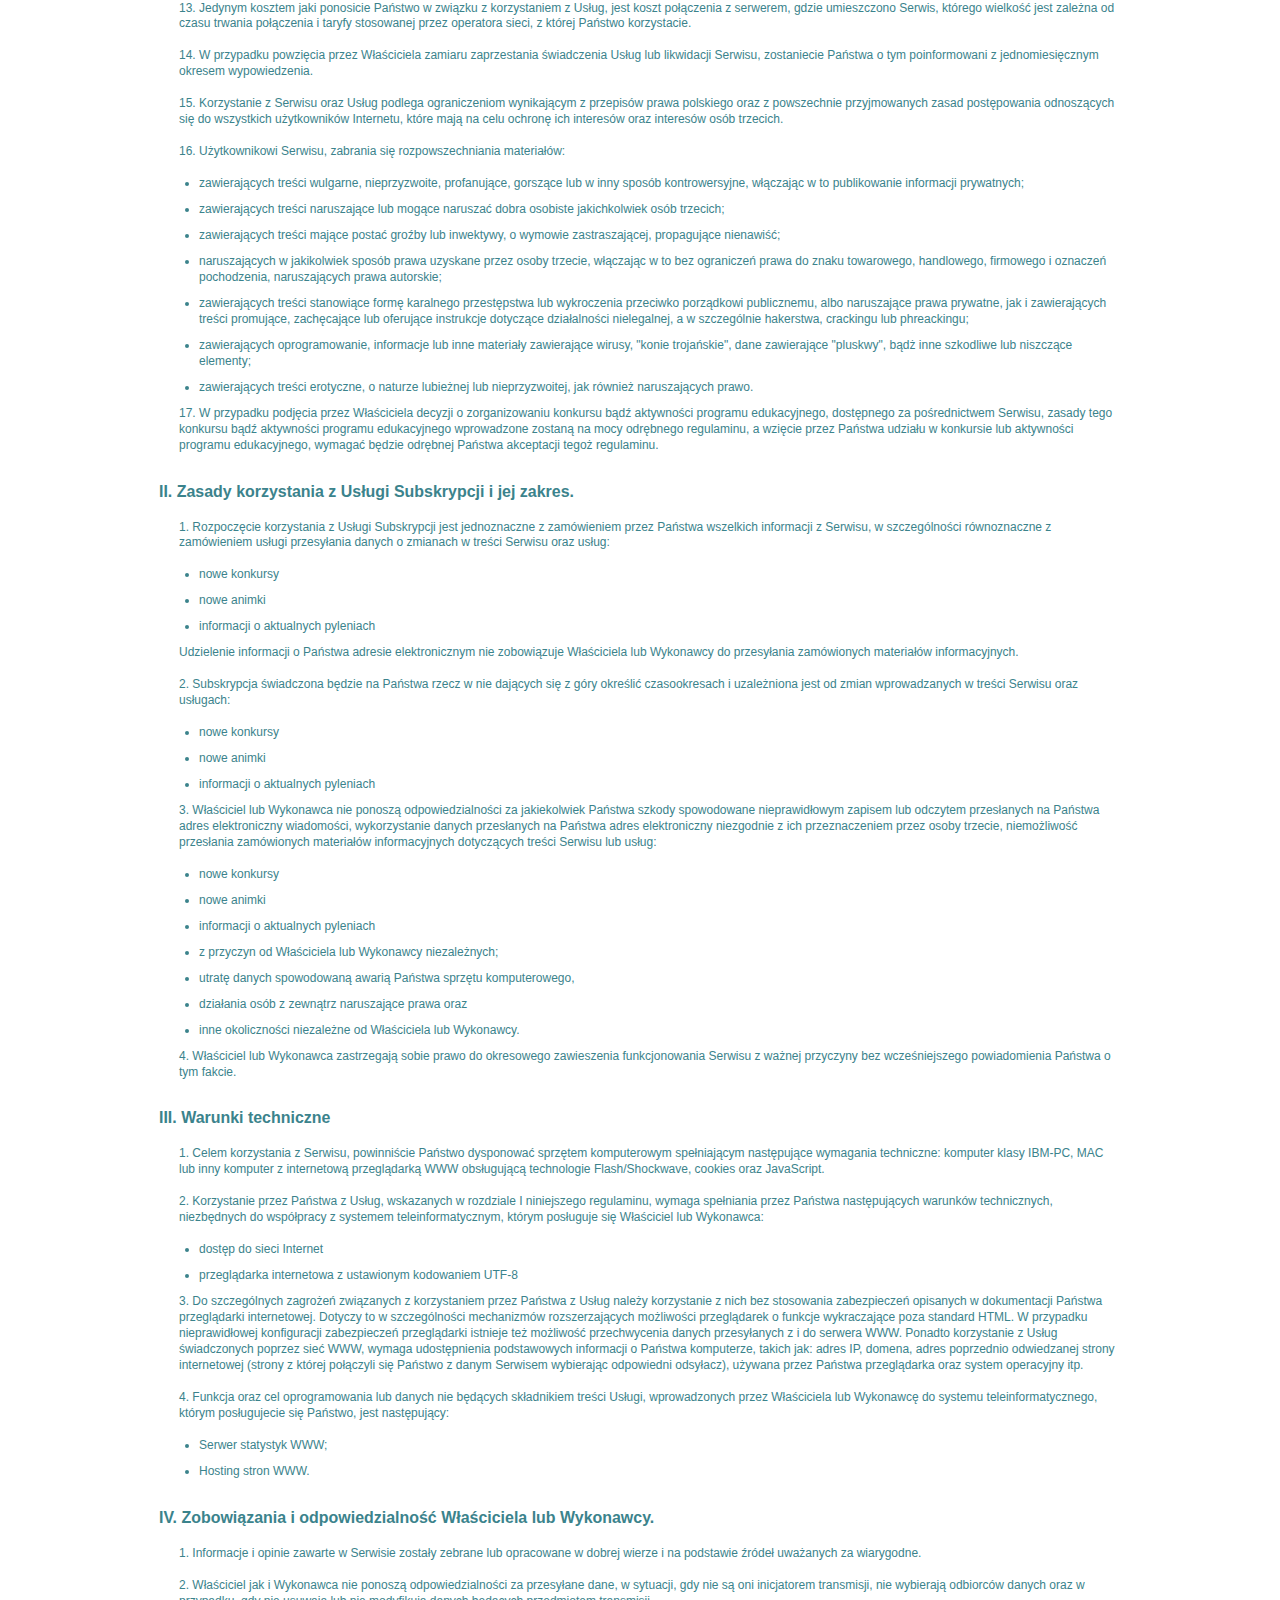
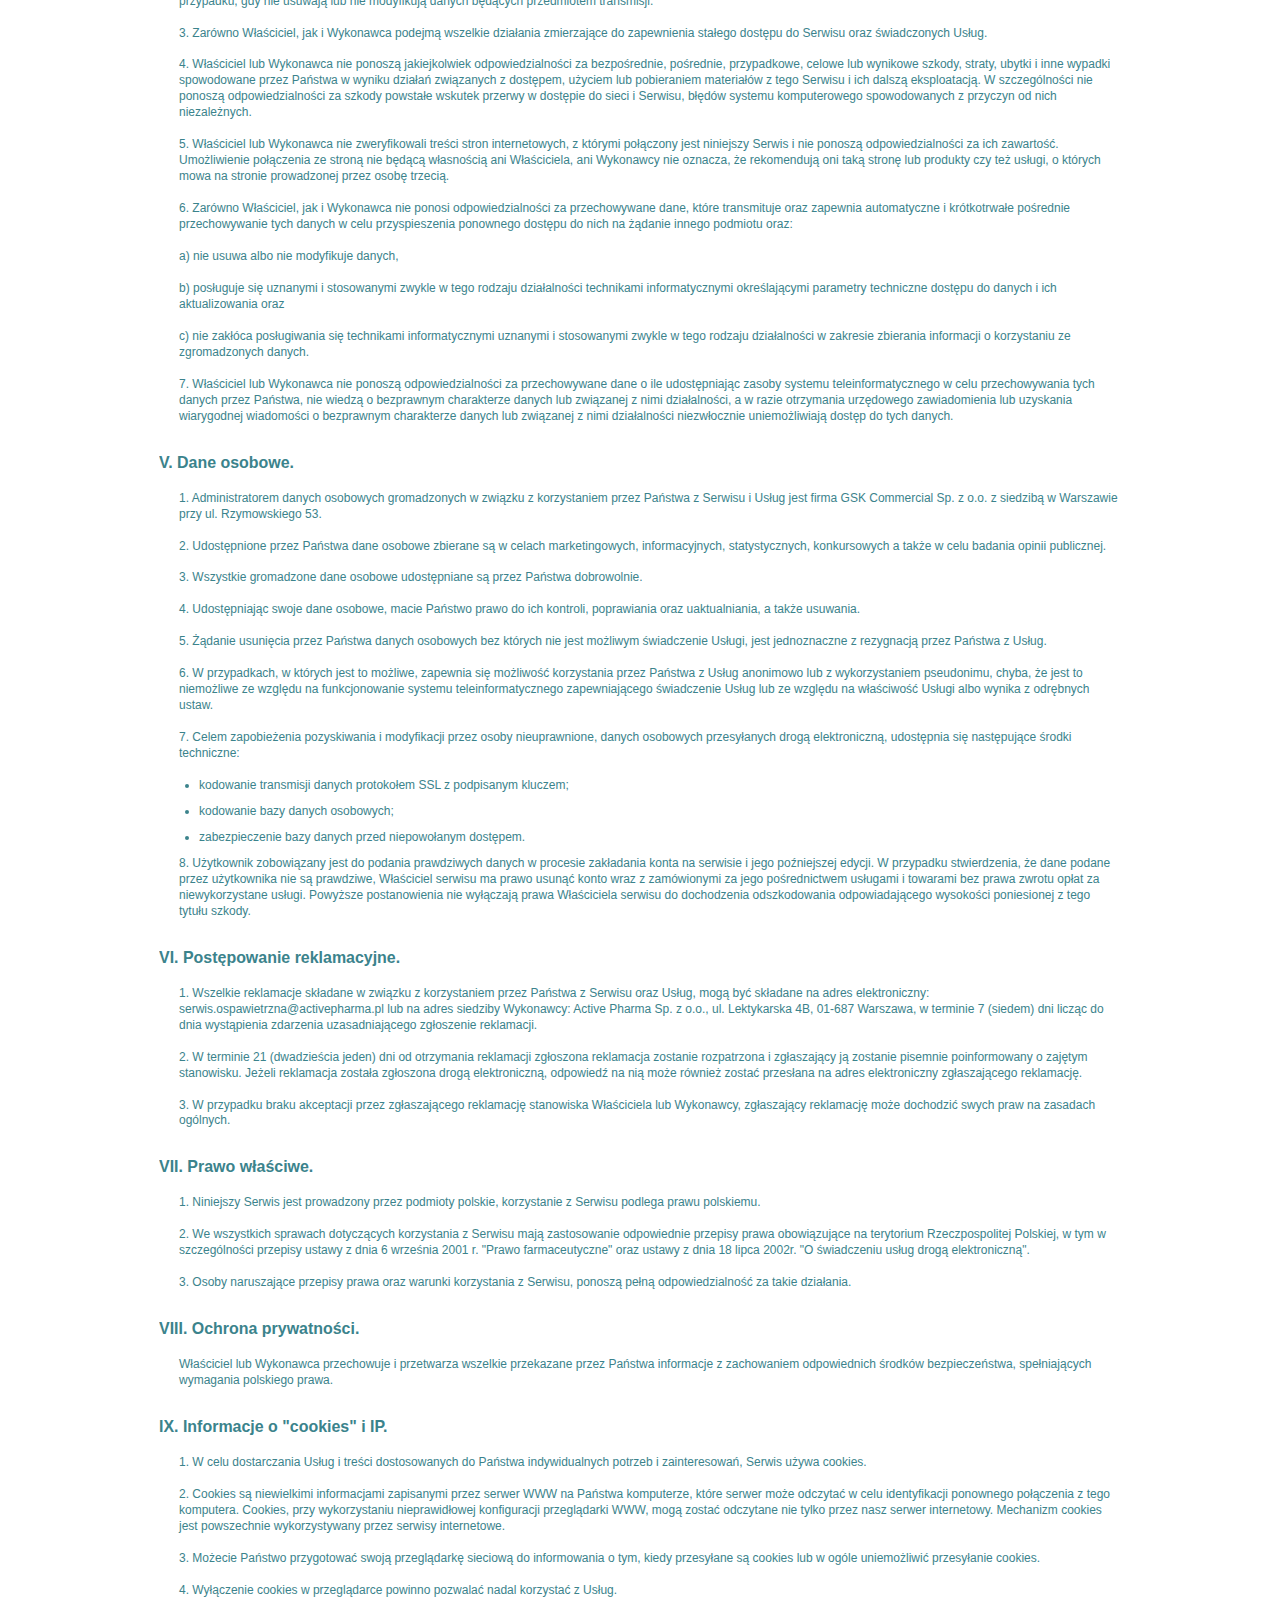
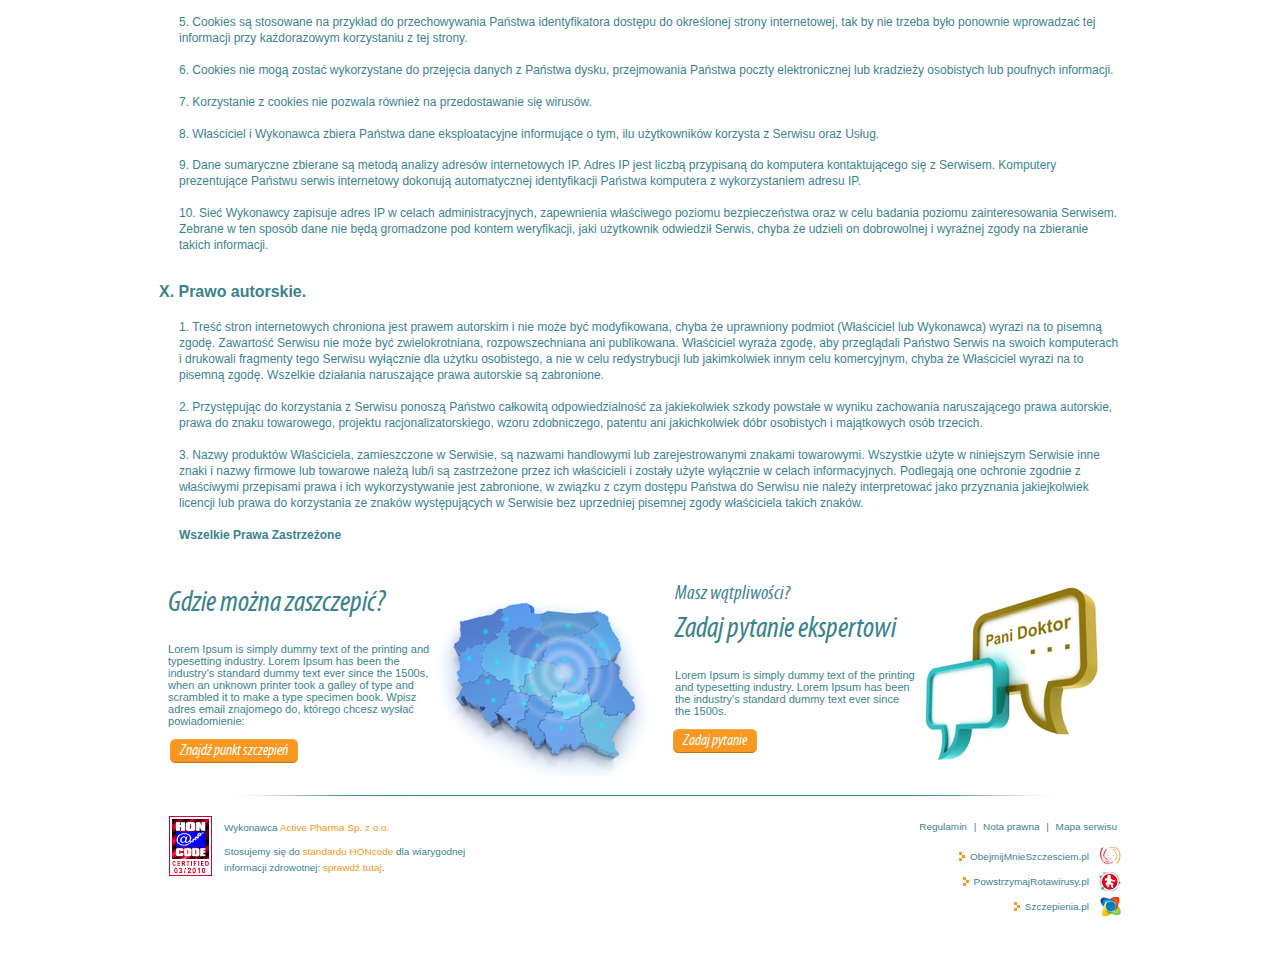
<file: regulamin.html>
<!DOCTYPE html PUBLIC "-//W3C//DTD XHTML 1.1//EN" "http://www.w3.org/TR/xhtml11/DTD/xhtml11.dtd">
<html xmlns="http://www.w3.org/1999/xhtml" xml:lang="en">
<head>
    <title></title>
    <meta http-equiv="Content-Type" content="application/xhtml+xml; charset=utf-8" />

    <meta name="Description" content="" />
    <meta name="Keywords" content="" />
    <meta name="Author" content="Igor Rzegocki" />
    <meta name="Copyright" content="Copyright (c) 2010 Igor Rzegocki" />

    <meta name="Robots" content="index, follow" />
    <meta name="Revisit-after" content="7 days" />

    <link rel="shortcut icon" href="/img/favicon.ico" type="image/x-icon" />
    <link href="css/ospa.css" media="screen" rel="Stylesheet" type="text/css" />

    <script type="text/javascript" src="js/jquery.js"></script>
    <script type="text/javascript" src="js/ospa.js"></script>
</head>
<body>
    <div id="wrapper">
        <div id="top">
            <div id="logo">
                <a href="/">
                    <strong>OspaWietrzna.pl</strong>
                    <cite>Chronię moje dziecko przed ospą wietrzną</cite>
                </a>
            </div>
            <ul id="menu">
                <li class="mail"><a href="">Powiadom znajomego</a></li>
                <li class="font"><a id="fontsize" href="#">rozmiar czcionki</a></li>
                <li class="print"><a id="printlink" href="" title="Po zmianie, wciśnij ESC by przywrócić poprzedni styl">drukuj</a></li>
            </ul>
            <ul id="tabs">
                <li class="m1">
                    <a href="">Co warto wiedzieć</a>
                    <div class="submenu">
                        <ul>
                            <li><a href="ospa_wietrzna.html">Ospa wietrzna</a></li>
                            <li><a href="ciaza.html">Ospa a ciąża</a></li>
                            <li><a href="polpasiec.html">Ospa a półpasiec</a></li>
                        </ul>
                    </div>
                </li>
                <li class="m2"><a href="profilaktyka.html">Profilaktyka</a></li>
                <li class="m3"><a href="fakty_i_mity.html">Fakty i mity</a></li>
                <li class="m4"><a href="czy_twoje_dziecko_jest_chore.html">Kiedy dziecko choruje</a></li>
                <li class="m5"><a href="komu_grozi.html">Komu grozi ospa</a></li>
            </ul>
            <div class="header header-d4">
                <h1>Regulamin</h1>
                <ul class="breadcrumbs">
                    <li><a href="">OspaWietrzna.pl</a> &#187;</li>
                    <li><a href="">Co warto wiedzieć</a></li>
                </ul>
            </div>
        </div>
        <div id="content">
            <div class="article">
                <h3>Regulamin dotyczący korzystania z serwisu internetowego www.ospawietrzna.pl, w tym z usług świadczonych drogą elektroniczną</h3>
                <p>Rozpoczęcie korzystania z serwisu internetowego www.ospawietrzna.pl ["Serwis"], w tym również z usług świadczonych drogą elektroniczną,
                jest równoznaczne z wyrażeniem zgody na przedstawione na niniejszej stronie internetowej warunki, bez prawa zgłaszania jakichkolwiek zastrzeżeń
                co do ich treści. Jeśli nie akceptują Państwo poniższych warunków, nie jesteście Państwo uprawnieni do korzystania z Serwisu ani usług świadczonych
                drogą elektroniczną. Prosimy więc o uważne zapoznanie się z niniejszymi warunkami. Informacje zamieszczane w Serwisie dotyczą programu edukacyjnego
                ospawietrzna.pl. Właścicielem niniejszego Serwisu oraz podmiotem, którego dotyczą zamieszczone informacje jest GSK Commercial Sp. z o.o. z siedzibą
                w Warszawie przy ul. Rzymowskiego 53, wpisana do Rejestru Przedsiębiorców prowadzonego przez XXI Wydział Gospodarczy Krajowego Rejestru Sądowego,
                pod numerem KRS 0000226852, o adresie elektronicznym ospawietrzna@ospawietrzna.pl ["Właściciel"]. Istnieje możliwość jednostronnego dokonywania
                zmian i modyfikacji niniejszego regulaminu, zaś Państwo, jako użytkownicy Serwisu i usługobiorcy obowiązani jesteście do sprawdzania wprowadzonych
                w jego treści zmian. Korzystanie przez Państwa z Serwisu i usług po wprowadzeniu zmian w regulaminie, traktowane będzie jako wyrażenie przez Państwa
                zgody na jego treść oraz na warunki, jakie musicie Państwo spełnić chcąc korzystać z Serwisu oraz oferowanych usług świadczonych drogą elektroniczną.
                Niniejszy regulamin dostępny jest przez cały okres istnienia Serwisu, a odtworzenie jego treści możliwe jest poprzez naciśnięcie ikony pod nazwą
                "regulamin".</p>
                <h3>I. Ogólne zasady korzystania z Serwisu.</h3>
                <p>1. Treści zawarte w Serwisie mają charakter informacyjny w zakresie programu edukacyjnego ospawietrzna.pl oraz</p>
                <ul class="dots">
                    <li>użytkowy w zakresie:</li>
                    <li>oferowanej usługi przesyłania danych o zmianach w Serwisie oraz </li>
                    <li>nowe konkursy</li>
                    <li>nowe animki</li>
                    <li>informacje o pyleniach</li>
                    <li>["Subskrypcja"],</li>
                </ul>
                <p>zwane dalej łącznie ["Usługami"].</p>
                <p>Wykonawcą wszelkich Usług dostępnych na Serwisie oraz udostępniającym ten Serwis oraz Usługi jest Active Pharma Sp. z o.o. z siedzibą w Warszawie,
                przy  ul. Strużańskiej 7A, wpisana do rejestru handlowego prowadzonego przez Sąd Rejonowy dla m. st. Warszawy, Sąd Gospodarczy, Krajowy Rejestr Sądowy,
                pod numerem KRS 0000274321, o adresach elektronicznych serwis.ospawietrzna@activepharma.pl ["Wykonawca"]. Wszelkie czynności, do dokonania których
                zobowiązany lub uprawniony, zgodnie z treścią niniejszego regulaminu, jest Właściciel, mogą być podjęte przez Wykonawcę.</p>
                <p>2. Żadnej z informacji zamieszczonych w Serwisie lub oferowanych w ramach świadczonych Usług nie należy rozumieć jako sugestii iż:</p>
                <ul class="dots">
                    <li>możliwe jest uniknięcie porady lekarskiej lub zabiegu chirurgicznego</li>
                    <li>nawet osoba zdrowa przyjmująca lek poprawi swój stan zdrowia</li>
                    <li>nieprzyjmowanie leku może pogorszyć stan zdrowia danej osoby</li>
                    <li>produkt leczniczy jest środkiem spożywczym, kosmetycznym lub innym artykułem konsumpcyjnym</li>
                </ul>
                <p>3. Informacje zamieszczone na Serwisie nie stanowią oferty sprzedaży prezentowanych na niej produktów i na ich podstawie nie może dojść do
                zawarcia umowy sprzedaży tych produktów.</p>
                <p>4. Serwis może zostać zmieniony przez Właściciela bez uprzedzenia, w każdym czasie.</p>
                <p>5. Korzystając z Serwisu lub Usług zobowiązujecie się Państwo do podejmowania tylko i wyłącznie działań zgodnych z obowiązującym prawem,
                zasadami współżycia społecznego i dobrymi obyczajami oraz zobowiązujecie się Państwo do przestrzegania zakazu dostarczania treści o charakterze bezprawnym.</p>
                <p>6. Właściciel jest uprawniony do usunięcia wszelkich treści (i innych materiałów), co do których powziął wiadomość, iż są bezprawne.</p>
                <p>7. Każdemu użytkownikowi, który wyrazi wolę skorzystania z Usługi i w tym celu udostępni wymagane dane, o których mowa poniżej, zostanie przypisane
                konto użytkownika ["Konto"] oraz przyznane zostanie hasło dostępu i identyfikator. Przez cały okres korzystania z Usług, możecie Państwo, bezpośrednio
                po wprowadzeniu identyfikatora i podaniu hasła dostępu ["zalogowanie się"], przeglądać dane zamieszczone na Państwa koncie oraz je modyfikować.</p>
                <p>8. W dowolnym momencie możecie Państwo zrezygnować z korzystania z Usług, poprzez zalogowanie się na swoim Koncie i dokonanie wyrejestrowania. Możliwość
                rezygnacji z Usług w dowolnie przez Państwa wybranym terminie, czynni zadość Państwa uprawnieniu do odstąpienia od korzystania z Usług w terminie 10 dni
                licząc od dnia rozpoczęcia korzystania z Usług.</p>
                <p>9. Rozpoczęcie korzystania przez Państwa z Usług nastąpi po prawidłowym wprowadzeniu do formularza rejestracyjnego ["Formularz rejestracyjny"],
                danych adresu poczty elektronicznej, daty imienin, daty urodzin, województwa, wielkości miasta, przedziału wieku, płci wymaganych do korzystania z Usług
                oraz zaakceptowaniu przez Państwa treści niniejszego regulaminu oraz wyrażeniu zgody na przetwarzanie Państwa danych osobowych i otrzymywanie informacji
                handlowych, poprzez naciśnięcie u dołu formularza rejestracyjnego przycisku "Załóż użytkownika".</p>
                <p>10. Udzielając informacji o danych, o których mowa w punkcie powyżej, potwierdzają Państwo, iż zgadzacie się na gromadzenie, przetwarzanie oraz
                wykorzystywanie udostępnionych informacji przez Wykonawcę w celach statystycznych, marketingowych, informacyjnych, reklamowych, handlowych, księgowych
                oraz w celu badania opinii publicznej, a także wyrażacie zgodę na powierzenie przetwarzania tych danych Właścicielowi.</p>
                <p>11. Wykonanie przez Państwa czynności, o których mowa w pkt 8 niniejszego rozdziału, stanowi Państwa zgodę na posłużenie się środkami komunikacji
                elektronicznej w celu wykonania Usług.</p>
                <p>12. Czas świadczenia Usług nie jest z góry ograniczony, jak również nie jesteście Państwo zobowiązani do korzystania z Usług przez określony, minimalny czasookres.</p>
                <p>13. Jedynym kosztem jaki ponosicie Państwo w związku z korzystaniem z Usług, jest koszt połączenia z serwerem, gdzie umieszczono Serwis, którego
                wielkość jest zależna od czasu trwania połączenia i taryfy stosowanej przez operatora sieci, z której Państwo korzystacie.</p>
                <p>14. W przypadku powzięcia przez Właściciela zamiaru zaprzestania świadczenia Usług lub likwidacji Serwisu, zostaniecie Państwa o tym poinformowani z
                jednomiesięcznym okresem wypowiedzenia.</p>
                <p>15. Korzystanie z Serwisu oraz Usług podlega ograniczeniom wynikającym z przepisów prawa polskiego oraz z powszechnie przyjmowanych zasad postępowania
                odnoszących się do wszystkich użytkowników Internetu, które mają na celu ochronę ich interesów oraz interesów osób trzecich.</p>
                <p>16. Użytkownikowi Serwisu, zabrania się rozpowszechniania materiałów:</p>
                <ul class="dots">
                    <li>zawierających treści wulgarne, nieprzyzwoite, profanujące, gorszące lub w inny sposób kontrowersyjne, włączając w to publikowanie informacji prywatnych;</li>
                    <li>zawierających treści naruszające lub mogące naruszać dobra osobiste jakichkolwiek osób trzecich;</li>
                    <li>zawierających treści mające postać groźby lub inwektywy, o wymowie zastraszającej, propagujące nienawiść;</li>
                    <li>naruszających w jakikolwiek sposób prawa uzyskane przez osoby trzecie, włączając w to bez ograniczeń prawa do znaku towarowego, handlowego,
                    firmowego i oznaczeń pochodzenia, naruszających prawa autorskie;</li>
                    <li>zawierających treści stanowiące formę karalnego przestępstwa lub wykroczenia przeciwko porządkowi publicznemu, albo naruszające prawa prywatne, jak
                    i zawierających treści promujące, zachęcające lub oferujące instrukcje dotyczące działalności nielegalnej, a w szczególnie hakerstwa, crackingu lub phreackingu;</li>
                    <li>zawierających oprogramowanie, informacje lub inne materiały zawierające wirusy, "konie trojańskie", dane zawierające "pluskwy", bądż inne szkodliwe
                    lub niszczące elementy;</li>
                    <li>zawierających treści erotyczne, o naturze lubieżnej lub nieprzyzwoitej, jak również naruszających prawo.</li>
                </ul>
                <p>17. W przypadku podjęcia przez Właściciela decyzji o zorganizowaniu konkursu bądź aktywności programu edukacyjnego, dostępnego za pośrednictwem Serwisu,
                zasady tego konkursu bądź aktywności programu edukacyjnego wprowadzone zostaną na mocy odrębnego regulaminu, a wzięcie przez Państwa udziału w konkursie lub
                aktywności programu edukacyjnego, wymagać będzie odrębnej Państwa akceptacji tegoż regulaminu.</p>
                <h3>II. Zasady korzystania z Usługi Subskrypcji i jej zakres.</h3>
                <p>1. Rozpoczęcie korzystania z Usługi Subskrypcji jest jednoznaczne z zamówieniem przez Państwa wszelkich informacji z Serwisu, w szczególności równoznaczne
                z zamówieniem usługi przesyłania danych o zmianach w treści Serwisu oraz usług:</p>
                <ul class="dots">
                    <li>nowe konkursy</li>
                    <li>nowe animki</li>
                    <li>informacji o aktualnych pyleniach</li>
                </ul>
                <p>Udzielenie informacji o Państwa adresie elektronicznym nie zobowiązuje Właściciela lub Wykonawcy do przesyłania zamówionych materiałów informacyjnych.</p>
                <p>2. Subskrypcja świadczona będzie na Państwa rzecz w nie dających się z góry określić czasookresach i uzależniona jest od zmian wprowadzanych w treści
                Serwisu oraz usługach: </p>
                <ul class="dots">
                    <li>nowe konkursy</li>
                    <li>nowe animki</li>
                    <li>informacji o aktualnych pyleniach</li>
                </ul>
                <p>3. Właściciel lub Wykonawca nie ponoszą odpowiedzialności za jakiekolwiek Państwa szkody spowodowane nieprawidłowym zapisem lub odczytem przesłanych
                na Państwa adres elektroniczny wiadomości, wykorzystanie danych przesłanych na Państwa adres elektroniczny niezgodnie z ich przeznaczeniem przez osoby trzecie,
                niemożliwość przesłania zamówionych materiałów informacyjnych dotyczących treści Serwisu lub usług:</p>
                <ul class="dots">
                    <li>nowe konkursy</li>
                    <li>nowe animki</li>
                    <li>informacji o aktualnych pyleniach</li>
                    <li>z przyczyn od Właściciela lub Wykonawcy niezależnych;</li>
                    <li>utratę danych spowodowaną awarią Państwa sprzętu komputerowego,</li>
                    <li>działania osób z zewnątrz naruszające prawa oraz</li>
                    <li>inne okoliczności niezależne od Właściciela lub Wykonawcy.</li>
                </ul>
                <p>4. Właściciel lub Wykonawca zastrzegają sobie prawo do okresowego zawieszenia funkcjonowania Serwisu z ważnej przyczyny bez wcześniejszego powiadomienia
                Państwa o tym fakcie.</p>
                <h3>III. Warunki techniczne</h3>
                <p>1. Celem korzystania z Serwisu, powinniście Państwo dysponować sprzętem komputerowym spełniającym następujące wymagania techniczne: komputer klasy IBM-PC,
                MAC lub inny komputer z internetową przeglądarką WWW obsługującą technologie Flash/Shockwave, cookies oraz JavaScript.</p>
                <p>2. Korzystanie przez Państwa z Usług, wskazanych w rozdziale I niniejszego regulaminu, wymaga spełniania przez Państwa następujących warunków technicznych,
                niezbędnych do współpracy z systemem teleinformatycznym, którym posługuje się Właściciel lub Wykonawca:</p>
                <ul class="dots">
                    <li>dostęp do sieci Internet</li>
                    <li>przeglądarka internetowa z ustawionym kodowaniem UTF-8</li>
                </ul>
                <p>3. Do szczególnych zagrożeń związanych z korzystaniem przez Państwa z Usług należy korzystanie z nich bez stosowania zabezpieczeń opisanych w dokumentacji
                Państwa przeglądarki internetowej. Dotyczy to w szczególności mechanizmów rozszerzających możliwości przeglądarek o funkcje wykraczające poza standard HTML.
                W przypadku nieprawidłowej konfiguracji zabezpieczeń przeglądarki istnieje też możliwość przechwycenia danych przesyłanych z i do serwera WWW. Ponadto
                korzystanie z Usług świadczonych poprzez sieć WWW, wymaga udostępnienia podstawowych informacji o Państwa komputerze, takich jak: adres IP, domena,
                adres poprzednio odwiedzanej strony internetowej (strony z której połączyli się Państwo z danym Serwisem wybierając odpowiedni odsyłacz), używana przez
                Państwa przeglądarka oraz system operacyjny itp.</p>
                <p>4. Funkcja oraz cel oprogramowania lub danych nie będących składnikiem treści Usługi, wprowadzonych przez Właściciela lub Wykonawcę do systemu
                teleinformatycznego, którym posługujecie się Państwo, jest następujący:</p>
                <ul class="dots">
                    <li>Serwer statystyk WWW;</li>
                    <li>Hosting stron WWW.</li>
                </ul>
                <h3>IV. Zobowiązania i odpowiedzialność Właściciela lub Wykonawcy.</h3>
                <p>1. Informacje i opinie zawarte w Serwisie zostały zebrane lub opracowane w dobrej wierze i na podstawie źródeł uważanych za wiarygodne.</p>
                <p>2. Właściciel jak i Wykonawca nie ponoszą odpowiedzialności za przesyłane dane, w sytuacji, gdy nie są oni inicjatorem transmisji, nie wybierają odbiorców
                danych oraz w przypadku, gdy nie usuwają lub nie modyfikują danych będących przedmiotem transmisji.</p>
                <p>3. Zarówno Właściciel, jak i Wykonawca podejmą wszelkie działania zmierzające do zapewnienia stałego dostępu do Serwisu oraz świadczonych Usług.</p>
                <p>4. Właściciel lub Wykonawca nie ponoszą jakiejkolwiek odpowiedzialności za bezpośrednie, pośrednie, przypadkowe, celowe lub wynikowe szkody, straty, ubytki
                i inne wypadki spowodowane przez Państwa w wyniku działań związanych z dostępem, użyciem lub pobieraniem materiałów z tego Serwisu i ich dalszą eksploatacją.
                W szczególności nie ponoszą odpowiedzialności za szkody powstałe wskutek przerwy w dostępie do sieci i Serwisu, błędów systemu komputerowego spowodowanych z
                przyczyn od nich niezależnych.</p>
                <p>5. Właściciel lub Wykonawca nie zweryfikowali treści stron internetowych, z którymi połączony jest niniejszy Serwis i nie ponoszą odpowiedzialności za ich
                zawartość. Umożliwienie połączenia ze stroną nie będącą własnością ani Właściciela, ani Wykonawcy nie oznacza, że rekomendują oni taką stronę lub produkty czy
                też usługi, o których mowa na stronie prowadzonej przez osobę trzecią. </p>
                <p>6. Zarówno Właściciel, jak i Wykonawca nie ponosi odpowiedzialności za przechowywane dane, które transmituje oraz zapewnia automatyczne i krótkotrwałe
                pośrednie przechowywanie tych danych w celu przyspieszenia ponownego dostępu do nich na żądanie innego podmiotu oraz:</p>
                <p>a) nie usuwa albo nie modyfikuje danych,</p>
                <p>b) posługuje się uznanymi i stosowanymi zwykle w tego rodzaju działalności technikami informatycznymi określającymi parametry techniczne dostępu do danych
                i ich aktualizowania oraz</p>
                <p>c) nie zakłóca posługiwania się technikami informatycznymi uznanymi i stosowanymi zwykle w tego rodzaju działalności w zakresie zbierania informacji o
                korzystaniu ze zgromadzonych danych.</p>
                <p>7. Właściciel lub Wykonawca nie ponoszą odpowiedzialności za przechowywane dane o ile udostępniając zasoby systemu teleinformatycznego w celu przechowywania
                tych danych przez Państwa, nie wiedzą o bezprawnym charakterze danych lub związanej z nimi działalności, a w razie otrzymania urzędowego zawiadomienia lub
                uzyskania wiarygodnej wiadomości o bezprawnym charakterze danych lub związanej z nimi działalności niezwłocznie uniemożliwiają dostęp do tych danych.</p>
                <h3>V. Dane osobowe.</h3>
                <p>1. Administratorem danych osobowych gromadzonych w związku z korzystaniem przez Państwa z Serwisu i Usług jest firma GSK Commercial Sp. z o.o. z siedzibą
                w Warszawie przy ul. Rzymowskiego 53. </p>
                <p>2. Udostępnione przez Państwa dane osobowe zbierane są w celach marketingowych, informacyjnych, statystycznych, konkursowych a także w celu badania opinii
                publicznej. </p>
                <p>3. Wszystkie gromadzone dane osobowe udostępniane są przez Państwa dobrowolnie. </p>
                <p>4. Udostępniając swoje dane osobowe, macie Państwo prawo do ich kontroli, poprawiania oraz uaktualniania, a także usuwania. </p>
                <p>5. Żądanie usunięcia przez Państwa danych osobowych bez których nie jest możliwym świadczenie Usługi, jest jednoznaczne z rezygnacją przez Państwa z Usług. </p>
                <p>6. W przypadkach, w których jest to możliwe, zapewnia się możliwość korzystania przez Państwa z Usług anonimowo lub z wykorzystaniem pseudonimu, chyba, że
                jest to niemożliwe ze względu na funkcjonowanie systemu teleinformatycznego zapewniającego świadczenie Usług lub ze względu na właściwość Usługi albo wynika
                z odrębnych ustaw. </p>
                <p>7. Celem zapobieżenia pozyskiwania i modyfikacji przez osoby nieuprawnione, danych osobowych przesyłanych drogą elektroniczną, udostępnia się następujące
                środki techniczne: </p>
                <ul class="dots">
                    <li>kodowanie transmisji danych protokołem SSL z podpisanym kluczem; </li>
                    <li>kodowanie bazy danych osobowych; </li>
                    <li>zabezpieczenie bazy danych przed niepowołanym dostępem.</li>
                </ul>
                <p>8. Użytkownik zobowiązany jest do podania prawdziwych danych w procesie zakładania konta na serwisie i jego poźniejszej edycji. W przypadku stwierdzenia,
                że dane podane przez użytkownika nie są prawdziwe, Właściciel serwisu ma prawo usunąć konto wraz z zamówionymi za jego pośrednictwem usługami i towarami bez prawa
                zwrotu opłat za niewykorzystane usługi. Powyższe postanowienia nie wyłączają prawa Właściciela serwisu do dochodzenia odszkodowania odpowiadającego wysokości
                poniesionej z tego tytułu szkody. </p>
                <h3>VI. Postępowanie reklamacyjne.</h3>
                <p>1. Wszelkie reklamacje składane w związku z korzystaniem przez Państwa z Serwisu oraz Usług, mogą być składane na adres elektroniczny:
                serwis.ospawietrzna@activepharma.pl lub na adres siedziby Wykonawcy: Active Pharma Sp. z o.o., ul. Lektykarska 4B, 01-687 Warszawa, w terminie 7 (siedem) dni
                licząc do dnia wystąpienia zdarzenia uzasadniającego zgłoszenie reklamacji.</p>
                <p>2. W terminie 21 (dwadzieścia jeden) dni od otrzymania reklamacji zgłoszona reklamacja zostanie rozpatrzona i zgłaszający ją zostanie pisemnie poinformowany
                o zajętym stanowisku. Jeżeli reklamacja została zgłoszona drogą elektroniczną, odpowiedź na nią może również zostać przesłana na adres elektroniczny zgłaszającego
                reklamację.</p>
                <p>3. W przypadku braku akceptacji przez zgłaszającego reklamację stanowiska Właściciela lub Wykonawcy, zgłaszający reklamację może dochodzić swych praw na
                zasadach ogólnych.</p>
                <h3>VII. Prawo właściwe.</h3>
                <p>1. Niniejszy Serwis jest prowadzony przez podmioty polskie, korzystanie z Serwisu podlega prawu polskiemu.</p>
                <p>2. We wszystkich sprawach dotyczących korzystania z Serwisu mają zastosowanie odpowiednie przepisy prawa obowiązujące na terytorium Rzeczpospolitej Polskiej,
                w tym w szczególności przepisy ustawy z dnia 6 września 2001 r. "Prawo farmaceutyczne" oraz ustawy z dnia 18 lipca 2002r. "O świadczeniu usług drogą elektroniczną".</p>
                <p>3. Osoby naruszające przepisy prawa oraz warunki korzystania z Serwisu, ponoszą pełną odpowiedzialność za takie działania. </p>
                <h3>VIII. Ochrona prywatności.</h3>
                <p>Właściciel lub Wykonawca przechowuje i przetwarza wszelkie przekazane przez Państwa informacje z zachowaniem odpowiednich środków bezpieczeństwa, spełniających
                wymagania polskiego prawa.</p>
                <h3>IX. Informacje o "cookies" i IP.</h3>
                <p>1. W celu dostarczania Usług i treści dostosowanych do Państwa indywidualnych potrzeb i zainteresowań, Serwis używa cookies. </p>
                <p>2. Cookies są niewielkimi informacjami zapisanymi przez serwer WWW na Państwa komputerze, które serwer może odczytać w celu identyfikacji ponownego połączenia
                z tego komputera. Cookies, przy wykorzystaniu nieprawidłowej konfiguracji przeglądarki WWW, mogą zostać odczytane nie tylko przez nasz serwer internetowy. Mechanizm
                cookies jest powszechnie wykorzystywany przez serwisy internetowe. </p>
                <p>3. Możecie Państwo przygotować swoją przeglądarkę sieciową do informowania o tym, kiedy przesyłane są cookies lub w ogóle uniemożliwić przesyłanie cookies. </p>
                <p>4. Wyłączenie cookies w przeglądarce powinno pozwalać nadal korzystać z Usług.</p>
                <p>5. Cookies są stosowane na przykład do przechowywania Państwa identyfikatora dostępu do określonej strony internetowej, tak by nie trzeba było ponownie wprowadzać
                tej informacji przy każdorazowym korzystaniu z tej strony. </p>
                <p>6. Cookies nie mogą zostać wykorzystane do przejęcia danych z Państwa dysku, przejmowania Państwa poczty elektronicznej lub kradzieży osobistych lub poufnych informacji. </p>
                <p>7. Korzystanie z cookies nie pozwala również na przedostawanie się wirusów. </p>
                <p>8. Właściciel i Wykonawca zbiera Państwa dane eksploatacyjne informujące o tym, ilu użytkowników korzysta z Serwisu oraz Usług.</p>
                <p>9. Dane sumaryczne zbierane są metodą analizy adresów internetowych IP. Adres IP jest liczbą przypisaną do komputera kontaktującego się z Serwisem. Komputery
                prezentujące Państwu serwis internetowy dokonują automatycznej identyfikacji Państwa komputera z wykorzystaniem adresu IP. </p>
                <p>10. Sieć Wykonawcy zapisuje adres IP w celach administracyjnych, zapewnienia właściwego poziomu bezpieczeństwa oraz w celu badania poziomu zainteresowania Serwisem.
                Zebrane w ten sposób dane nie będą gromadzone pod kontem weryfikacji, jaki użytkownik odwiedził Serwis, chyba że udzieli on dobrowolnej i wyraźnej zgody na zbieranie
                takich informacji.</p>
                <h3>X. Prawo autorskie.</h3>
                <p>1. Treść stron internetowych chroniona jest prawem autorskim i nie może być modyfikowana, chyba że uprawniony podmiot (Właściciel lub Wykonawca) wyrazi na to pisemną
                zgodę. Zawartość Serwisu nie może być zwielokrotniana, rozpowszechniana ani publikowana. Właściciel wyraża zgodę, aby przeglądali Państwo Serwis na swoich komputerach i
                drukowali fragmenty tego Serwisu wyłącznie dla użytku osobistego, a nie w celu redystrybucji lub jakimkolwiek innym celu komercyjnym, chyba że Właściciel wyrazi na to
                pisemną zgodę. Wszelkie działania naruszające prawa autorskie są zabronione.</p>
                <p>2. Przystępując do korzystania z Serwisu ponoszą Państwo całkowitą odpowiedzialność za jakiekolwiek szkody powstałe w wyniku zachowania naruszającego prawa autorskie,
                prawa do znaku towarowego, projektu racjonalizatorskiego, wzoru zdobniczego, patentu ani jakichkolwiek dóbr osobistych i majątkowych osób trzecich.</p>
                <p>3. Nazwy produktów Właściciela, zamieszczone w Serwisie, są nazwami handlowymi lub zarejestrowanymi znakami towarowymi. Wszystkie użyte w niniejszym Serwisie inne znaki
                i nazwy firmowe lub towarowe należą lub/i są zastrzeżone przez ich właścicieli i zostały użyte wyłącznie w celach informacyjnych. Podlegają one ochronie zgodnie z właściwymi
                przepisami prawa i ich wykorzystywanie jest zabronione, w związku z czym dostępu Państwa do Serwisu nie należy interpretować jako przyznania jakiejkolwiek licencji lub prawa
                do korzystania ze znaków występujących w Serwisie bez uprzedniej pisemnej zgody właściciela takich znaków. </p>
                <h4>Wszelkie Prawa Zastrzeżone</h4>
            </div>
            <div class="left polmap">
                <h2>Gdzie można zaszczepić?</h2>
                <p>Lorem Ipsum is simply dummy text of the printing and typesetting industry. Lorem Ipsum has been the industry's standard dummy text
                ever since the 1500s, when an unknown printer took a galley of type and scrambled it to make a type specimen book. Wpisz adres email znajomego do,
                którego chcesz wysłać powiadomienie:</p>
                <a class="submit" href="znajdz_punkt.html"><span>Znajdź punkt szczepień</span></a>
            </div>
            <div class="right askquestion">
                <h3>Masz wątpliwości?</h3>
                <h2>Zadaj pytanie ekspertowi</h2>
                <p>Lorem Ipsum is simply dummy text of the printing and typesetting industry. Lorem Ipsum has been the industry's standard dummy text ever since the 1500s.</p>
                <a class="submit" href=""><span>Zadaj pytanie</span></a>
            </div>
        </div>
        <div id="footer">
            <div class="left">
                <p>Wykonawca <a href="">Active Pharma Sp. z o.o.</a></p>
                <p>Stosujemy się do <a href="">standardu HONcode</a> dla wiarygodnej informacji zdrowotnej: <a href="">sprawdź tutaj</a>.</p>
            </div>
            <div class="right">
                <ul class="notes">
                    <li><a href="regulamin.html">Regulamin</a></li>
                    <li><a href="">Nota prawna</a></li>
                    <li><a href="">Mapa serwisu</a></li>
                </ul>
                <ul class="external">
                    <li class="happy"><a href="">ObejmijMnieSzczesciem.pl</a></li>
                    <li class="rota"><a href="">PowstrzymajRotawirusy.pl</a></li>
                    <li class="presc"><a href="">Szczepienia.pl</a></li>
                </ul>
            </div>
        </div>
    </div>
</body>
</html>
</file>
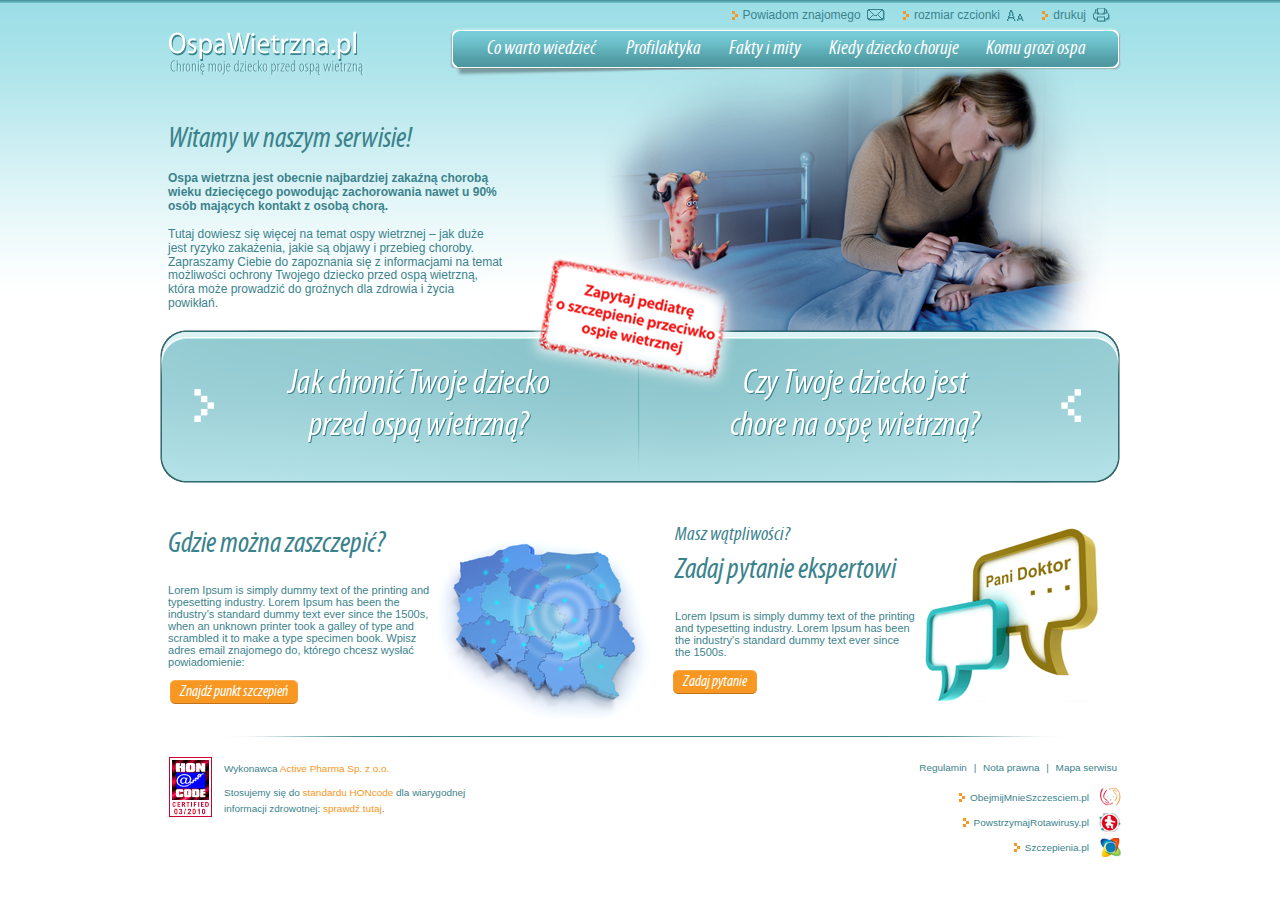
<file: start.html>
<!DOCTYPE html PUBLIC "-//W3C//DTD XHTML 1.1//EN" "http://www.w3.org/TR/xhtml11/DTD/xhtml11.dtd">
<html xmlns="http://www.w3.org/1999/xhtml" xml:lang="en">
<head>
    <title></title>
    <meta http-equiv="Content-Type" content="application/xhtml+xml; charset=utf-8" />

    <meta name="Description" content="" />
    <meta name="Keywords" content="" />
    <meta name="Author" content="Igor Rzegocki" />
    <meta name="Copyright" content="Copyright (c) 2010 Igor Rzegocki" />

    <meta name="Robots" content="index, follow" />
    <meta name="Revisit-after" content="7 days" />

    <link rel="shortcut icon" href="/img/favicon.ico" type="image/x-icon" />
    <link href="css/ospa.css" media="screen" rel="Stylesheet" type="text/css" />

    <script type="text/javascript" src="js/jquery.js"></script>
    <script type="text/javascript" src="js/ospa.js"></script>
</head>
<body>
    <div id="wrapper">
        <div id="top">
            <div id="logo">
                <a href="/">
                    <strong>OspaWietrzna.pl</strong>
                    <cite>Chronię moje dziecko przed ospą wietrzną</cite>
                </a>
            </div>
            <ul id="menu">
                <li class="mail"><a href="">Powiadom znajomego</a></li>
                <li class="font"><a id="fontsize" href="#">rozmiar czcionki</a></li>
                <li class="print"><a id="printlink" href="" title="Po zmianie, wciśnij ESC by przywrócić poprzedni styl">drukuj</a></li>
            </ul>
            <ul id="tabs">
                <li class="m1">
                    <a href="">Co warto wiedzieć</a>
                    <div class="submenu">
                        <ul>
                            <li><a href="ospa_wietrzna.html">Ospa wietrzna</a></li>
                            <li><a href="ciaza.html">Ospa a ciąża</a></li>
                            <li><a href="polpasiec.html">Ospa a półpasiec</a></li>
                        </ul>
                    </div>
                </li>
                <li class="m2"><a href="profilaktyka.html">Profilaktyka</a></li>
                <li class="m3"><a href="fakty_i_mity.html">Fakty i mity</a></li>
                <li class="m4"><a href="czy_twoje_dziecko_jest_chore.html">Kiedy dziecko choruje</a></li>
                <li class="m5"><a href="komu_grozi.html">Komu grozi ospa</a></li>
            </ul>
            <div class="header header-dmain">
                <h2>Witamy w naszym serwisie!</h2>
                <p><strong>Ospa wietrzna jest obecnie najbardziej zakaźną chorobą wieku dziecięcego powodując zachorowania nawet u 90% osób
                mających kontakt z osobą chorą.</strong></p>
                <p>Tutaj dowiesz się więcej na temat ospy wietrznej – jak duże jest ryzyko zakażenia, jakie są objawy i przebieg choroby.
                Zapraszamy Ciebie do zapoznania się z informacjami na temat możliwości ochrony Twojego dziecko przed ospą wietrzną, która
                może prowadzić do groźnych dla zdrowia i życia powikłań.</p>
                <ul class="entrymenu">
                    <li><a class="left" href="jak_chronic.html">Jak chronić Twoje dziecko przed ospą wietrzną?</a></li>
                    <li><a class="right" href="czy_twoje_dziecko_jest_chore.html">Czy Twoje dziecko jest chore na ospę wietrzną?</a></li>
                </ul>
            </div>
        </div>
        <div id="content">
            <div class="left polmap">
                <h2>Gdzie można zaszczepić?</h2>
                <p>Lorem Ipsum is simply dummy text of the printing and typesetting industry. Lorem Ipsum has been the industry's standard dummy text
                ever since the 1500s, when an unknown printer took a galley of type and scrambled it to make a type specimen book. Wpisz adres email znajomego do,
                którego chcesz wysłać powiadomienie:</p>
                <a class="submit" href="znajdz_punkt.html"><span>Znajdź punkt szczepień</span></a>
            </div>
            <div class="right askquestion">
                <h3>Masz wątpliwości?</h3>
                <h2>Zadaj pytanie ekspertowi</h2>
                <p>Lorem Ipsum is simply dummy text of the printing and typesetting industry. Lorem Ipsum has been the industry's standard dummy text ever since the 1500s.</p>
                <a class="submit" href=""><span>Zadaj pytanie</span></a>
            </div>
        </div>
        <div id="footer">
            <div class="left">
                <p>Wykonawca <a href="">Active Pharma Sp. z o.o.</a></p>
                <p>Stosujemy się do <a href="">standardu HONcode</a> dla wiarygodnej informacji zdrowotnej: <a href="">sprawdź tutaj</a>.</p>
            </div>
            <div class="right">
                <ul class="notes">
                    <li><a href="regulamin.html">Regulamin</a></li>
                    <li><a href="">Nota prawna</a></li>
                    <li><a href="">Mapa serwisu</a></li>
                </ul>
                <ul class="external">
                    <li class="happy"><a href="">ObejmijMnieSzczesciem.pl</a></li>
                    <li class="rota"><a href="">PowstrzymajRotawirusy.pl</a></li>
                    <li class="presc"><a href="">Szczepienia.pl</a></li>
                </ul>
            </div>
        </div>
    </div>
</body>
</html>
</file>
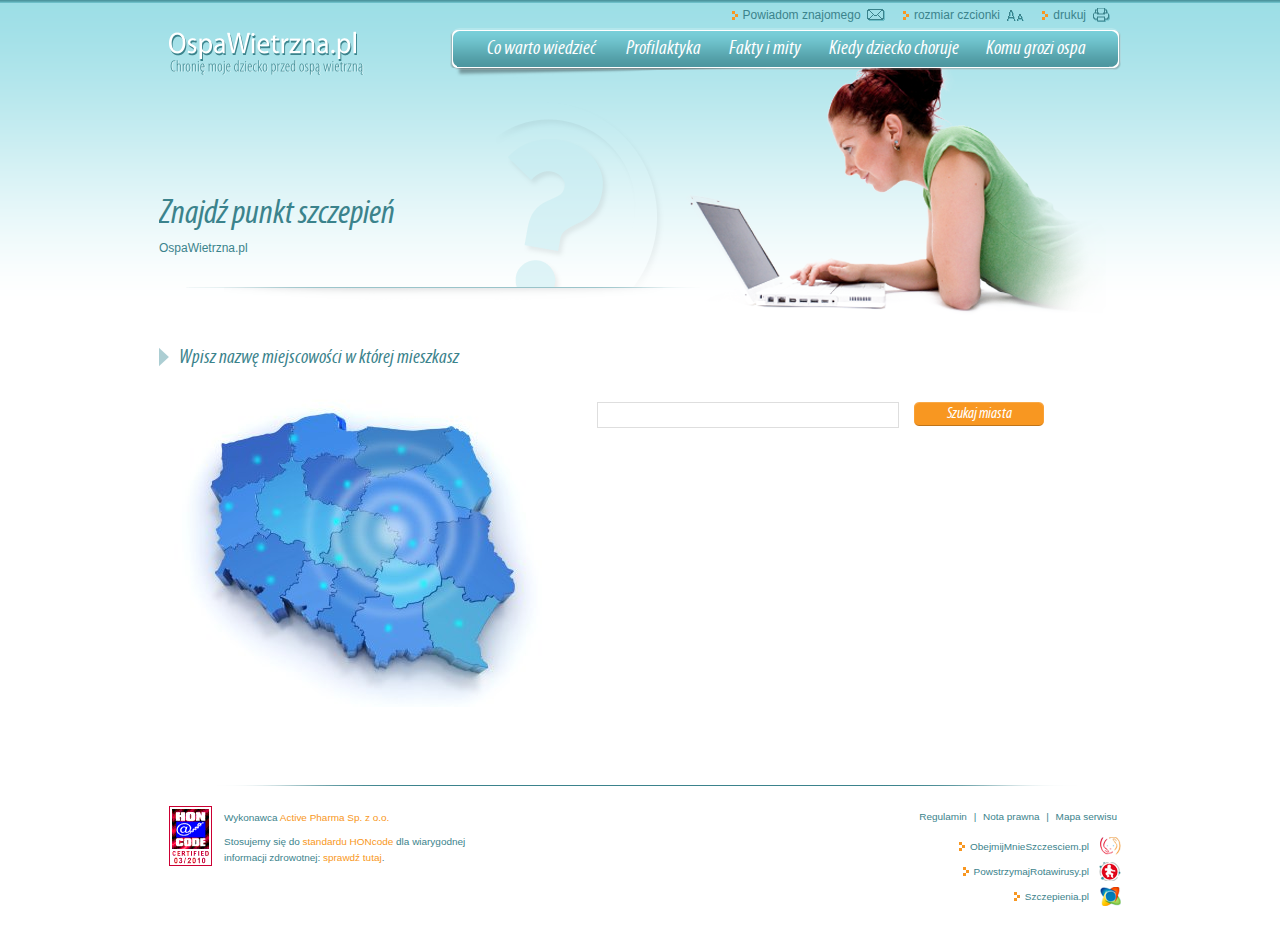
<file: znajdz_punkt.html>
<!DOCTYPE html PUBLIC "-//W3C//DTD XHTML 1.1//EN" "http://www.w3.org/TR/xhtml11/DTD/xhtml11.dtd">
<html xmlns="http://www.w3.org/1999/xhtml" xml:lang="en">
<head>
    <title></title>
    <meta http-equiv="Content-Type" content="application/xhtml+xml; charset=utf-8" />

    <meta name="Description" content="" />
    <meta name="Keywords" content="" />
    <meta name="Author" content="Igor Rzegocki" />
    <meta name="Copyright" content="Copyright (c) 2010 Igor Rzegocki" />

    <meta name="Robots" content="index, follow" />
    <meta name="Revisit-after" content="7 days" />

    <link rel="shortcut icon" href="/img/favicon.ico" type="image/x-icon" />
    <link href="css/ospa.css" media="screen" rel="Stylesheet" type="text/css" />

    <script type="text/javascript" src="js/jquery.js"></script>
    <script type="text/javascript" src="js/jquery.autocomplete.js"></script>
    <script type="text/javascript" src="js/ospa.js"></script>
</head>
<body>
    <div id="wrapper">
        <div id="top">
            <div id="logo">
                <a href="/">
                    <strong>OspaWietrzna.pl</strong>
                    <cite>Chronię moje dziecko przed ospą wietrzną</cite>
                </a>
            </div>
            <ul id="menu">
                <li class="mail"><a href="">Powiadom znajomego</a></li>
                <li class="font"><a id="fontsize" href="#">rozmiar czcionki</a></li>
                <li class="print"><a id="printlink" href="" title="Po zmianie, wciśnij ESC by przywrócić poprzedni styl">drukuj</a></li>
            </ul>
            <ul id="tabs">
                <li class="m1">
                    <a href="">Co warto wiedzieć</a>
                    <div class="submenu">
                        <ul>
                            <li><a href="ospa_wietrzna.html">Ospa wietrzna</a></li>
                            <li><a href="ciaza.html">Ospa a ciąża</a></li>
                            <li><a href="polpasiec.html">Ospa a półpasiec</a></li>
                        </ul>
                    </div>
                </li>
                <li class="m2"><a href="profilaktyka.html">Profilaktyka</a></li>
                <li class="m3"><a href="fakty_i_mity.html">Fakty i mity</a></li>
                <li class="m4"><a href="czy_twoje_dziecko_jest_chore.html">Kiedy dziecko choruje</a></li>
                <li class="m5"><a href="komu_grozi.html">Komu grozi ospa</a></li>
            </ul>
            <div class="header header-d1">
                <h1>Znajdź punkt szczepień</h1>
                <ul class="breadcrumbs">
                    <li><a href="">OspaWietrzna.pl</a></li>
                </ul>
            </div>
        </div>
        <div id="content">
            <div class="article">
                <h2>Wpisz nazwę miejscowości w której mieszkasz</h2>
                <div class="search">
                    <input type="text" name="search" id="search" class="text" />
                    <a href="" class="submit"><span>Szukaj miasta</span></a>
                    <ul class="search-results" id="search-results" style="display: none;">
                        <li>
                            <strong>Szpital im. Jana Pawła II pod wezwaniem Marii Panny</strong>
                            <address>ul. Ogrodowa 233, 12-234 Warszawa<br />
                            tel. +22 456 78 90<br />
                            fax: +22 456 78 91</address>
                        </li>
                        <li>
                            <strong>Szpital im. Jana Pawła II pod wezwaniem Marii Panny</strong>
                            <address>ul. Ogrodowa 233, 12-234 Warszawa<br />
                            tel. +22 456 78 90<br />
                            fax: +22 456 78 91</address>
                        </li>
                    </ul>
                </div>
            </div>
        </div>
        <div id="footer">
            <div class="left">
                <p>Wykonawca <a href="">Active Pharma Sp. z o.o.</a></p>
                <p>Stosujemy się do <a href="">standardu HONcode</a> dla wiarygodnej informacji zdrowotnej: <a href="">sprawdź tutaj</a>.</p>
            </div>
            <div class="right">
                <ul class="notes">
                    <li><a href="regulamin.html">Regulamin</a></li>
                    <li><a href="">Nota prawna</a></li>
                    <li><a href="">Mapa serwisu</a></li>
                </ul>
                <ul class="external">
                    <li class="happy"><a href="">ObejmijMnieSzczesciem.pl</a></li>
                    <li class="rota"><a href="">PowstrzymajRotawirusy.pl</a></li>
                    <li class="presc"><a href="">Szczepienia.pl</a></li>
                </ul>
            </div>
        </div>
    </div>
<script type="text/javascript">
//<![[CDATA
    var cities = [
        'Kępno',
        'Kętrzyn',
        'Kęty',
        'Kielce',
        'Kietrz',
        'Kisielice',
        'Kleczew',
        'Kleszczele',
        'Kluczbork'
    ]
    $('#search').autocomplete({source: cities, select: function(e) { $('#search-results').show(); } });
//]]>
</script>
</body>
</html>
</file>
<file: css/ospa.css>
html, body, div, span, applet, object, iframe,
h1, h2, h3, h4, h5, h6, p, blockquote, pre,
a, abbr, acronym, address, big, cite, code,
del, dfn, em, font, img, ins, kbd, q, s, samp,
small, strike, strong, sub, sup, tt, var,
dl, dt, dd, ol, ul, li,
fieldset, form, label, legend, input, select, button
table, caption, tbody, tfoot, thead, tr, th, td {
    margin: 0;
    padding: 0;
    border: 0;
    outline: 0;
    background: transparent;
    border: none;
    list-style: none;
}

@font-face {
    font-family: "MyriadPro Condit";
    src: url(../fonts/myriadpro-condit-webfont.eot);
}

@font-face {
    font-family: "MyriadPro Condit";
    src: url(../fonts/myriadpro-condit-webfont.ttf);
}

a, a:visited {
    text-decoration: none;
}

a:hover {
    text-decoration: underline;
}

a.submit {
    height: 24px;
    display: block;
    padding: 0 5px 0 0;
    background: url(../img/submit-right.png) no-repeat;
    background-position: right top;
    float: left;
    cursor: pointer;
}

a.submit span {
    display: block;
    height: 24px;
    line-height: 24px;
    padding: 0 5px 0 10px;
    text-align: center;
    background: url(../img/submit-left.png) no-repeat;
    font-size: 133%;
    color: #ffffff;
    font-family: "MyriadPro Condit", Arial, sans-serif;
    _float: left;
}

a.submit:hover {
    text-decoration: none;
    background-position: right -24px;
}

a.submit:hover span {
    background-position: left -24px;
}

input.text {
    border: solid 1px #dedede;
    height: 24px;
    line-height: 24px;
    padding: 0 10px;
    font-family: Arial, Helvetica, sans-serif;
    font-size: 100%;
    color: #3b838c;
}

body {
    background: #ffffff url(../img/bg.png) repeat-x;
    font-size: 12px;
    font-family: Arial, Helvetica, sans-serif;
    color: #3b838c;
    line-height: 133%;
}

#wrapper {
    width: 962px;
    margin: 0 auto;
}

#top {
    overflow: hidden;
}

#logo,
#logo a {
    display: block;
    width: 195px;
    height: 44px;
    float: left;
    margin: 31px 0 0 10px;
    position: relative;
    z-index: 10;
}

#logo a {
    background: url(../img/logo.png) no-repeat;
    _background-image: none;
    _filter:progid:DXImageTransform.Microsoft.AlphaImageLoader(src="img/logo.png",sizingMethod="crop");
    margin: 0;
    float: none;
}

#logo strong, #logo cite {
    display: none;
}

#top #menu {
    float: right;
    margin: 8px 11px 0 0;
}

#top #menu li {
    display: inline;
    padding: 0 0 0 11px;
    background: url(../img/topmenu.png) no-repeat;
    background-position: left center;
    margin: 0 0 0 15px;
}

#top #menu li a {
    color: #3b838c;
    padding: 0 24px 0 0;
    background-repeat: no-repeat;
    background-position: right center;
}

#top #menu li.mail a {
    background-image: url(../img/topmenu-mail.png);
}

#top #menu li.font a {
    background-image: url(../img/topmenu-font.png);
}

#top #menu li.font a.font-checked {
    background-image: url(../img/topmenu-font-checked.png);
}

#top #menu li.print a {
    background-image: url(../img/topmenu-print.png);
}

#top #menu li a:hover {
    text-decoration: underline;
}

#top #tabs {
    width: 671px;
    height: 38px;
    padding: 2px 0 10px;
    background: url(../img/tabs.png) no-repeat;
    _background: url(../img/tabs.gif) no-repeat;
    float: right;
    clear: right;
    margin: 4px 0 0 0;
    position: relative;
    z-index: 1;
}

#top #tabs li {
    float: left;
}

#top #tabs li a {
    display: block;
    height: 36px;
    overflow: hidden;
    font-family: "MyriadPro Condit", Arial, sans-serif;
    font-size: 166%;
    line-height: 36px;
    text-align: center;
    color: #ffffff;
    margin: 1px 0;
}

#top #tabs li a:hover,
#top #tabs li.selected a {
    background: url(../img/tabs-hover.png) repeat-x;
    text-decoration: none;
}

#top #tabs li.selected-hover a {
    background: none;
}

#top #tabs li.hover a:hover {
    background: none;
}

#top #tabs li.m1 a {
    width: 142px;
    margin: 1px 0 1px 20px;
}

#top #tabs li.m2 a {
    width: 102px;
}

#top #tabs li.m3 a {
    width: 102px;
}

#top #tabs li.m4 a {
    width: 155px;
}

#top #tabs li.m5 a {
    width: 130px;
}

#top #tabs div.submenu {
    padding: 5px 0 0 8px;
    position: absolute;
    margin: -6px 0 0 -1px;
    background: url(../img/submenu-left.png) no-repeat;
    _background-image: url(../img/submenu-left.gif);
    background-position: left bottom;
    display: none;
    _zoom: 1;
    _float: left;
}

#top #tabs li.hover div.submenu {
    display: block;
}

#top #tabs div.submenu ul {
    display: block;
    background: url(../img/submenu-right.png) no-repeat;
    _background-image: url(../img/submenu-right.gif);
    background-position: right bottom;
    padding: 0 30px 6px 22px;
    _float: left;
    _zoom: 1;
    _position: relative;
    _width: 114px;
}

#top #tabs div.submenu ul li {
    display: block;
    float: none;
}

#top #tabs div.submenu ul li a {
    background: none;
    margin: 0 -23px 0 -26px;
    padding: 0 30px;
    width: auto;
    position: relative;
}

#top #tabs div.submenu ul li a:hover {
    background: #7ab1b8;
}

#top div.header {
    clear: both;
    background-repeat: no-repeat;
    background-position: left top;
    height: 322px;
    position: relative;
    top: -37px;
    overflow: hidden;
}

#top div.header-d1 {
    background-image: url(../img/decoration1.png);
    _background-image: none;
    _filter:progid:DXImageTransform.Microsoft.AlphaImageLoader(src="img/decoration1.png",sizingMethod="crop");
}

#top div.header-d2 {
    background-image: url(../img/decoration2.png);
    _background-image: none;
    _filter:progid:DXImageTransform.Microsoft.AlphaImageLoader(src="img/decoration2.png",sizingMethod="crop");
}

#top div.header-d3 {
    background-image: url(../img/decoration3.png);
    _background-image: none;
    _filter:progid:DXImageTransform.Microsoft.AlphaImageLoader(src="img/decoration3.png",sizingMethod="crop");
}

#top div.header-d4 {
    background-image: url(../img/decoration4.png);
    _background-image: none;
    _filter:progid:DXImageTransform.Microsoft.AlphaImageLoader(src="img/decoration4.png",sizingMethod="crop");
}

#top div.header-d5 {
    background-image: url(../img/decoration5.png);
    _background-image: none;
    _filter:progid:DXImageTransform.Microsoft.AlphaImageLoader(src="img/decoration5.png",sizingMethod="crop");
}

#top div.header-d6 {
    background-image: url(../img/decoration6.png);
    _background-image: none;
    _filter:progid:DXImageTransform.Microsoft.AlphaImageLoader(src="img/decoration6.png",sizingMethod="crop");
    height: 537px;
}

#top div.header-dmain {
    background-image: url(../img/decorationmain.png);
    background-position: left top;
    _background-image: none;
    _filter:progid:DXImageTransform.Microsoft.AlphaImageLoader(src="img/decorationmain.png",sizingMethod="crop");
    padding: 81px 0 55px 9px;
    height: 366px;
}

#top div.header h1 {
    font-weight: normal;
    font-size: 292%;
    font-family: "MyriadPro Condit", Arial, sans-serif;
    background: url(../img/main-question.png) no-repeat;
    _background-image: none;
    _filter:progid:DXImageTransform.Microsoft.AlphaImageLoader(src="img/main-question.png",sizingMethod="crop");
    background-position: left top;
    margin: 61px 0 0;
    padding: 104px 0 74px;
    height: 40px;
}

#top div.header-dmain h2 {
    font-size: 250%;
    font-family: "MyriadPro Condit", Arial, sans-serif;
    font-weight: normal;
    line-height: normal;
    margin: 0 0 17px;
}

#top div.header-dmain p {
    width: 335px;
    line-height: 116%;
    margin: 0 0 14px;
}

#top div.header-dmain ul.entrymenu {
    width: 960px;
    height: 241px;
    background: url(../img/entrymenu.png) no-repeat;
    _background-image: url(../img/entrymenu.gif);
    _filter:progid:DXImageTransform.Microsoft.AlphaImageLoader(src="img/entrymenu-top.png",sizingMethod="crop");
    margin: -83px 0 0 -8px;
    position: relative;
}

#top div.header-dmain ul.entrymenu li a {
    position: absolute;
    top: 88px;
    width: 480px;
    height: 154px;
    text-indent: -1000em;
    overflow: hidden;
}

#top div.header-dmain ul.entrymenu li a.left {
    left: 0;
}

#top div.header-dmain ul.entrymenu li a.left:hover {
    background: url(../img/entrymenu.png) no-repeat;
    _background-image: url(../img/entrymenu.gif);
    background-position: left -329px;
}

#top div.header-dmain ul.entrymenu li a.right {
    right: 0;
}

#top div.header-dmain ul.entrymenu li a.right:hover {
    background: url(../img/entrymenu.png) no-repeat;
    _background-image: url(../img/entrymenu.gif);
    background-position: right -329px;
}

#top div.header ul.breadcrumbs {
    margin: -79px 0 0 0;
}

#top div.header ul.breadcrumbs li {
    display: inline;
}

#top div.header ul.breadcrumbs li a {
    color: #3b838c;
}

#content {
    margin: -53px 0 0 0;
    overflow: hidden;
    _zoom: 1;
}

#wrapper div.content-wide {
    margin: -366px 0 0 0;
    position: relative;
    z-index: 3;
}

#content h2 {
    font-weight: normal;
    font-size: 166%;
    font-family: "MyriadPro Condit", Arial, sans-serif;
    background: url(../img/article-h2.png) no-repeat;
    background-position: left center;
    padding: 0 0 0 20px;
    margin: 0 0 24px 0;
    line-height: normal;
}

#content h3 {
    font-size: 133%;
    margin: 30px 0 20px;
}

#content div.left,
#content div.right {
    width: 480px;
    float: left;
}


#content div.left {
    clear: left;
}

#content div.right {
    width: 470px;
    margin: 0 0 0 9px;
}

#content div.article {
    margin: 0 0 42px;
    overflow: hidden;
}

#content div.article dt {
    font-size: 133%;
    font-weight: normal;
    font-family: "MyriadPro Condit", Arial, sans-serif;
}

#content div.article dd cite {
    font-style: normal;
    font-size: 83%;
    line-height: normal;
}

#content div.article p,
#content div.article img,
#content div.article dl {
    margin: 0 0 16px;
}

#content div.article p,
#content div.article ul.dots,
#content div.article h4,
#content div.article img,
#content div.article dl {
    padding: 0 0 0 20px;
}

#content div.article ul.dots {
    margin: 0 0 0 20px;
    list-style: disc;
}

#content div.article ul.dots li {
    list-style: disc;
    margin: 0 0 10px;
}

#content div.article ul.dots li.submenu {
    list-style: none;
}

#content div.article ul.dots li ul {
    margin: 0 0 0 20px;
}

#content div.widearticle p sup,
#content div.article p sup {
    font-size: 58%;
}

#content div.article h4.faraway {
    margin: 0 0 25px;
}

#content div.article cite.true,
#content div.article cite.false,
#content div.article cite.yes {
    display: block;
    height: 49px;
    text-indent: -1000em;
    overflow: hidden;
    margin: -20px 0 6px 5px;
}

#content div.article cite.true {
    background: url(../img/true.png) no-repeat;
    _background-image: none;
    _filter:progid:DXImageTransform.Microsoft.AlphaImageLoader(src="img/true.png",sizingMethod="crop");
}

#content div.article cite.false {
    background: url(../img/false.png) no-repeat;
    _background-image: none;
    _filter:progid:DXImageTransform.Microsoft.AlphaImageLoader(src="img/false.png",sizingMethod="crop");
}

#content div.article cite.yes {
    background: url(../img/yes.png) no-repeat;
}

div.references {
    background: #eaf3f4 url(../img/references-top.png) no-repeat;
    padding: 20px 17px;
    margin: 0 0 52px;
    _clear: both;
}

div.references ol {
    margin: 0 -17px -20px;
    padding: 0 17px 17px;
    background: url(../img/references-bottom.png) no-repeat;
    background-position: left bottom;
    line-height: 116%;
}

div.references ol li {
    display: inline;
    font-size: 83%;
}

div.references ol li a {
    color: #3b838c;
}

#content div.references h3 {
    font-family: "MyriadPro Condit", Arial, sans-serif;
    font-size: 208%;
    font-weight: normal;
    margin: 0 0 10px;
}

#content div.polmap,
#content div.askquestion {
    height: auto;
    position: relative;
}

#content div.polmap a.submit,
#content div.askquestion a.submit {
    position: absolute;
    left: 11px;
    bottom: 14px;
}

#content div.polmap h2,
#content div.askquestion h2 {
    font-family: "MyriadPro Condit", Arial, sans-serif;
    font-size: 250%;
    padding: 0;
    background: none;
    font-weight: normal;
}

#content div.polmap h3,
#content div.askquestion h3 {
    font-family: "MyriadPro Condit", Arial, sans-serif;
    font-size: 166%;
    font-weight: normal;
}

#content div.polmap {
    width: 265px;
    padding: 0 220px 50px 9px;
    background: url(../img/poland.png) no-repeat;
    background-position: right top;
}

#content div.askquestion {
    width: 240px;
    padding: 0 190px 50px 13px;
    background: url(../img/askquestion.png) no-repeat;
    background-position: right top;
}

#content div.askquestion h3 {
    margin: 0 0 10px;
}

#content div.polmap p,
#content div.askquestion p {
    font-size: 92%;
    line-height: normal;
}

#content div.poll {
    width: 940px;
    background: url(../img/poll.png) no-repeat;
    background-position: left top;
    padding: 10px 0 0 0;
    margin: 0 auto;
}

#content div.poll div.content {
    padding: 0 0 10px 0;
    background: url(../img/poll.png) no-repeat;
    background-position: left bottom;
    padding: 58px 50px 10px;
}

#content div.poll div.content h2 {
    font-size: 250%;
    padding: 0 8px;
    background: none;
    margin: 0 0 33px 0;
}

#content div.poll div.content ol li {
    position: relative;
    padding: 0 0 47px;
}

#content div.poll div.content ol li a.submit {
    position: absolute;
    top: 19px;
    width: 55px;
}

#content div.poll div.content ol li a.submit span {
    _width: 40px;
}

#content div.poll div.content ol li a.s-yes {
    right: 101px;
}

#content div.poll div.content ol li a.s-yes-s {
    height: 32px;
    background: url(../img/s-yes-s.png) no-repeat;
    margin: -8px 0 0;
}

#content div.poll div.content ol li a.s-no-s {
    height: 32px;
    background: url(../img/s-no-s.png) no-repeat;
    margin: -8px 0 0;
}

#content div.poll div.content ol li a.s-yes-ns {
    height: 32px;
    background: url(../img/s-yes.png) no-repeat;
    margin: -8px 0 0;
}

#content div.poll div.content ol li a.s-no-ns {
    height: 32px;
    background: url(../img/s-no.png) no-repeat;
    margin: -8px 0 0;
}

#content div.poll div.content ol li a.s-yes-s span,
#content div.poll div.content ol li a.s-no-s span,
#content div.poll div.content ol li a.s-yes-ns span,
#content div.poll div.content ol li a.s-no-ns span {
    background: none;
    text-indent: -1000em;
    overflow: hidden;
}

#content div.poll div.content ol li a.s-no {
    right: 20px;
}

#content div.infobox {
    background: url(../img/infobox.png) no-repeat;
    background-position: left bottom;
    width: 840px;
    margin: 0 auto;
    padding: 0 0 15px 0;
    display: none;
}

#content div.infobox div.infocontent {
    background: url(../img/infobox.png) no-repeat;
    background-position: left top;
    min-height: 135px;
    padding: 30px 175px 0 25px;
    color: #ffffff;
    _zoom: 1;
}

#content div.infobox div.infocontent h3 {
    font-size: 208%;
    font-family: "MyriadPro Condit", Arial, sans-serif;
    font-weight: normal;
    margin: 0 0 11px;
    padding: 0;
}

#content div.infobox div.infocontent p {
    margin: 0 0 7px;
}

#content div.infobox div.infocontent cite {
    font-style: normal;
    font-size: 83%;
    line-height: normal;
}

#content div.search {
    padding: 18px 0 0 438px;
    background: url(../img/big-map.jpg) no-repeat;
    background-position: 15px 0;
    height: 323px;
    margin: -8px 0 0 0;
}

#content div.search #search {
    width: 280px;
    float: left;
    margin: 0 15px 0 0;
}

#content div.search a.submit {
    width: 125px;
}

#content div.search a.submit span {
    _width: 110px;
}

#content div.search ul.search {
    display: block;
    clear: left;
    padding: 14px 0 0 0;
}

#content div.search ul.search-results {
    display: block;
    clear: left;
}

#content div.search ul.search-results li {
    padding: 20px 0;
    border-top: solid 1px #dedede;
}

#content div.search ul.search-results li:first-child {
    border: none;
}

#content div.search ul.search-results li strong {
    margin: 0 0 10px;
    display: block;
}

ul.ui-autocomplete {
    width: 300px !important;
    max-height: 250px;
    overflow: auto;
    border: solid 1px #dedede;
    padding: 10px 0;
    background: #ebf9fa;
}

ul.ui-autocomplete li {
    list-style: none;
    color: #dedede;
}

ul.ui-autocomplete li a {
    color: #3b838c;
    display: block;
    padding: 3px 0 4px 15px;
    border-top: solid 1px #ebf9fa;
    border-bottom: solid 1px #ebf9fa;
}

ul.ui-autocomplete li a:hover,
ul.ui-autocomplete li a.ui-state-hover {
    background: #f89721;
    text-decoration: none;
    color: #ffffff;
    cursor: pointer;
    border-top: solid 1px #dedede;
    border-bottom: solid 1px #dedede
}

ul.ui-autocomplete li.more {
    list-style: none;
}

ul.ui-autocomplete li.more a {
    color: #f89721;
}

#content div.widearticle {
    overflow: hidden;
    margin: 0 0 50px 0;
}

#content div.widearticle div.left {
    overflow: hidden;
    width: 664px;
    height: 852px;
    padding: 64px 0;
    background: url(../img/widearticle-left.png) no-repeat;
    _background-image: none;
    _filter:progid:DXImageTransform.Microsoft.AlphaImageLoader(src="img/widearticle-left.png",sizingMethod="crop");
    background-position: right top;
}

#content div.widearticle div.left h2 {
    font-size: 208%;
    padding: 0;
    background: none;
    margin: 0 0 22px;
}

#content div.widearticle div.left h2 span {
    text-transform: uppercase;
    display: block;
}

#content div.widearticle div.important {
    float: right;
    width: 124px;
    height: 251px;
    font-family: Tahoma, Verdana, Arial, Helvetica, sans-serif;
    font-size: 108%;
    color: #ffffff;
    text-align: center;
    background: url(../img/important.png) no-repeat;
    _background-image: none;
    _filter:progid:DXImageTransform.Microsoft.AlphaImageLoader(src="img/important.png",sizingMethod="crop");
    padding: 14px 22px 0;
}

#content div.widearticle div.important h3 {
    font-size: 166%;
    font-weight: bold;
    color: #f89820;
    line-height: normal;
    margin: 0;
}

#content div.widearticle div.important p {
    line-height: 192%;
}

#content div.widearticle div.left p {
    margin: 0 0 4px;
}

#content div.widearticle div.border {
    height: 338px;
    background: url(../img/frame.png) no-repeat;
    padding: 30px 0 0 24px;
    width: 450px;
    margin: 0 0 25px;
}

#content div.widearticle div.border p {
    line-height: 116%;
    margin: 0 0 14px;
}

#content div.widearticle div.right {
    width: 250px;
    padding: 55px 25px 55px 22px;
    height: 866px;
    margin: 0;
    background: url(../img/widearticle-right.png) no-repeat;
    _background-image: none;
    _filter:progid:DXImageTransform.Microsoft.AlphaImageLoader(src="img/widearticle-right.png",sizingMethod="crop");
}

#content div.widearticle div.right h3 {
    font-size: 175%;
    font-family: "MyriadPro Condit", Arial, sans-serif;
    font-weight: normal;
    line-height: normal;
    margin: 0 0 27px;
}

#content div.widearticle div.right p {
    line-height: 116%;
    margin: 0 0 12px;
}

#content div.widearticle dl {
    margin: 52px 0 0 0;
}

#content div.widearticle dl dd {
    font-size: 150%;
    font-weight: bold;
    text-align: center;
    line-height: normal;
}

#footer {
    background: url(../img/hr.png) no-repeat;
    margin: 18px 0 0 0;
    overflow: hidden;
    font-size: 83%;
    padding: 21px 0 36px;
}

#footer a {
    color: #f89721;
}

#footer div.left {
    float: left;
    padding: 0 0 0 65px;
    background: url(../img/honcode.png) no-repeat;
    background-position: 10px 0px;
    width: 280px;
}

#footer div.left p {
    margin: 4px 0 8px;
}

#footer div.right {
    float: right;
}

#footer div.right ul.notes {
    margin: 3px 0 10px;
}

#footer div.right ul.notes li {
    display: inline;
}

#footer div.right ul.notes li:before {
    content: " | ";
}

#footer div.right ul.notes li:first-child:before {
    content: "";
}

#footer div.right ul.notes li a {
    color: #3b838c;
    padding: 0 4px;
}

#footer div.right ul.external li {
    text-align: right;
    margin: 0 0 1px;
    padding: 4px 0 4px 11px;
    background: url(../img/topmenu.png) no-repeat;
    background-position: left center;
    float: right;
    clear: right;
}

#footer div.right ul.external li a {
    font-size: 100%;
    color: #3b838c;
    padding: 4px 32px 4px 0;
    background-position: right center;
    background-repeat: no-repeat;
}

#footer div.right ul.external li.happy a {
    background-image: url(../img/footer-happy.png);
}

#footer div.right ul.external li.rota a {
    background-image: url(../img/footer-rota.png);
}

#footer div.right ul.external li.presc a {
    background-image: url(../img/footer-presc.png);
}

#print,
#print div.header {
    background: #ffffff;
    position: static;
    height: auto;
}

#print #logo {
    float: none;
    margin: 33px 0 20px 0;
}

#print #logo,
#print #logo a {
    width: 194px;
    height: 42px;
    background: url(../img/logo-print.png) no-repeat;
}

#print #menu,
#print #tabs,
#print #content div.polmap,
#print #content div.askquestion,
#print div.header h1 {
    display: none;
}

#print div.header ul.breadcrumbs {
    margin: 0;
    padding: 10px 0;
    border-top: solid 1px #9ac4ca;
    border-bottom: solid 1px #9ac4ca;
}

#print #content {
    margin-top: 60px;
}

/* IE6 */
#footer {
    _position: relative;
    _clear: both;
    _margin-top: 60px;
}

#footer div.left {
    _position: absolute;
    _left: 0;
}

#footer div.right {
    _position: absolute;
    _right: 0;
}

#footer div.right ul.notes {
    _float: right;
}
</file>
